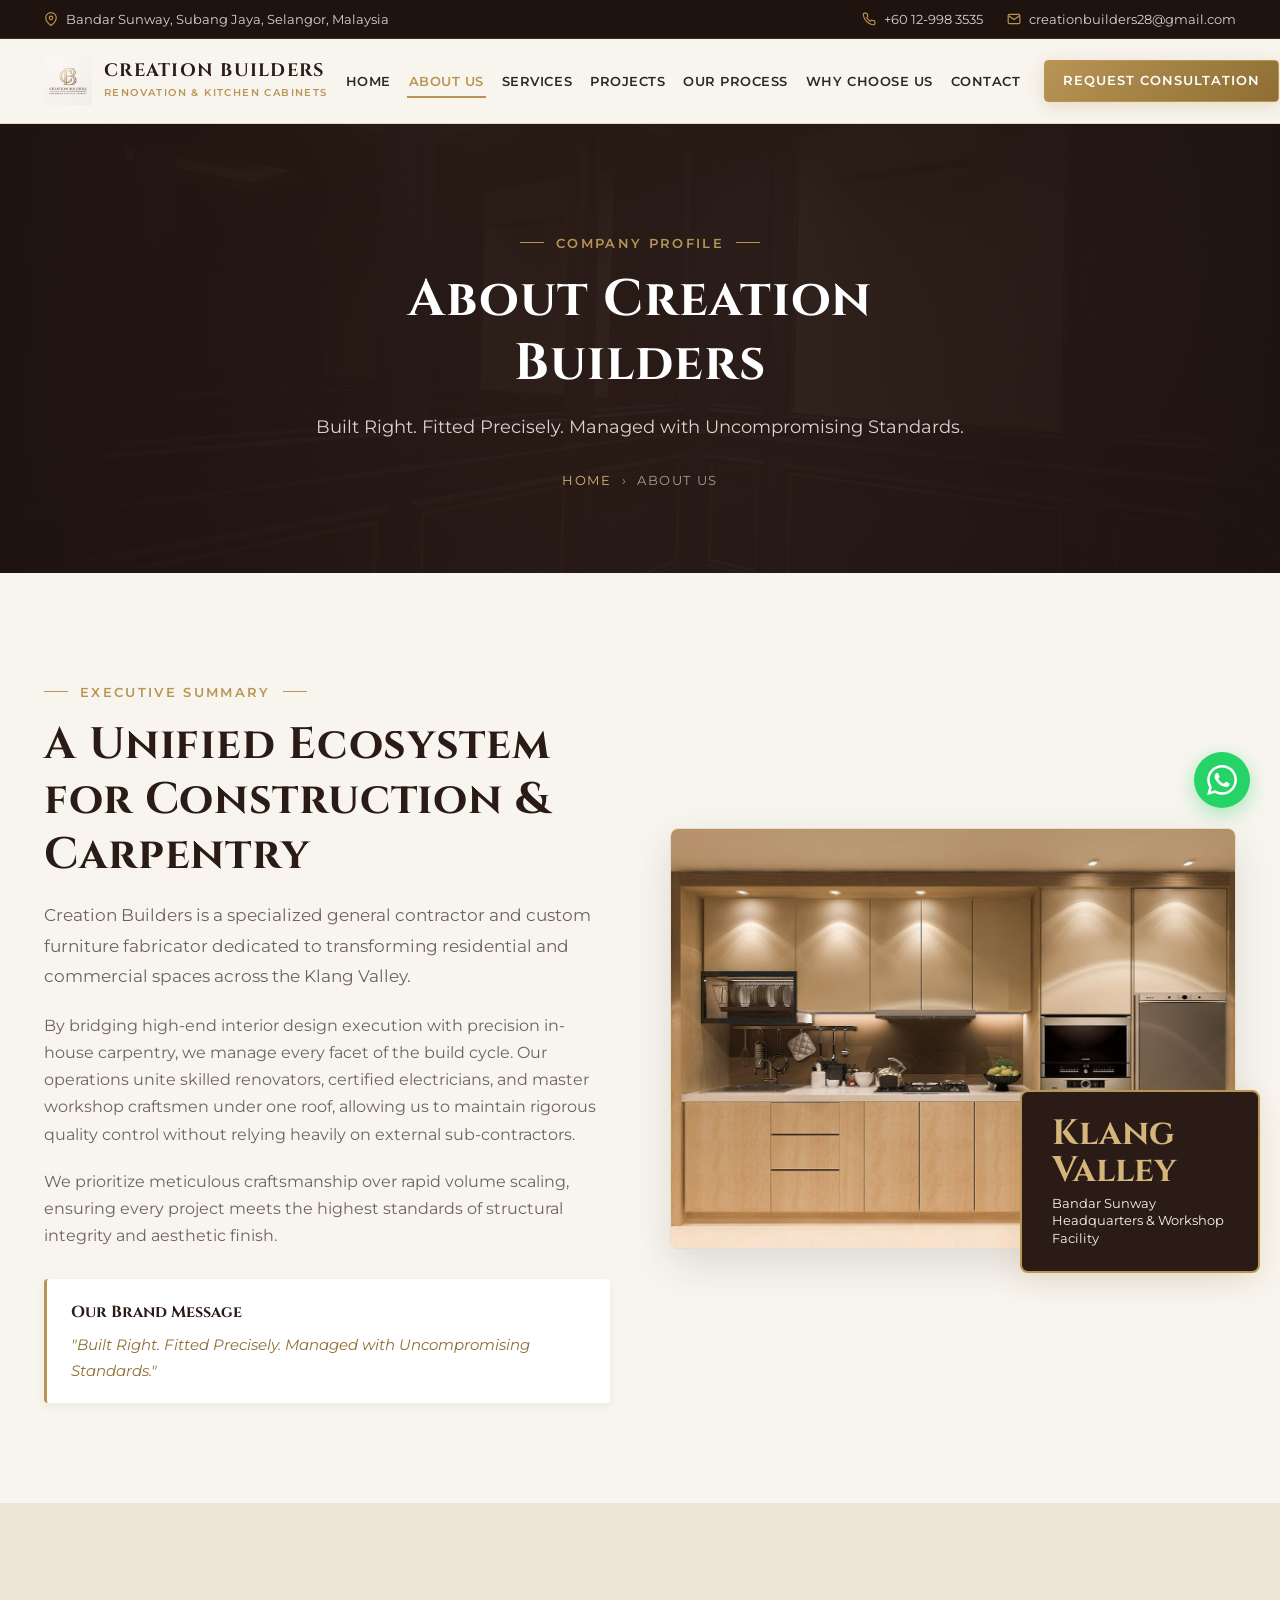
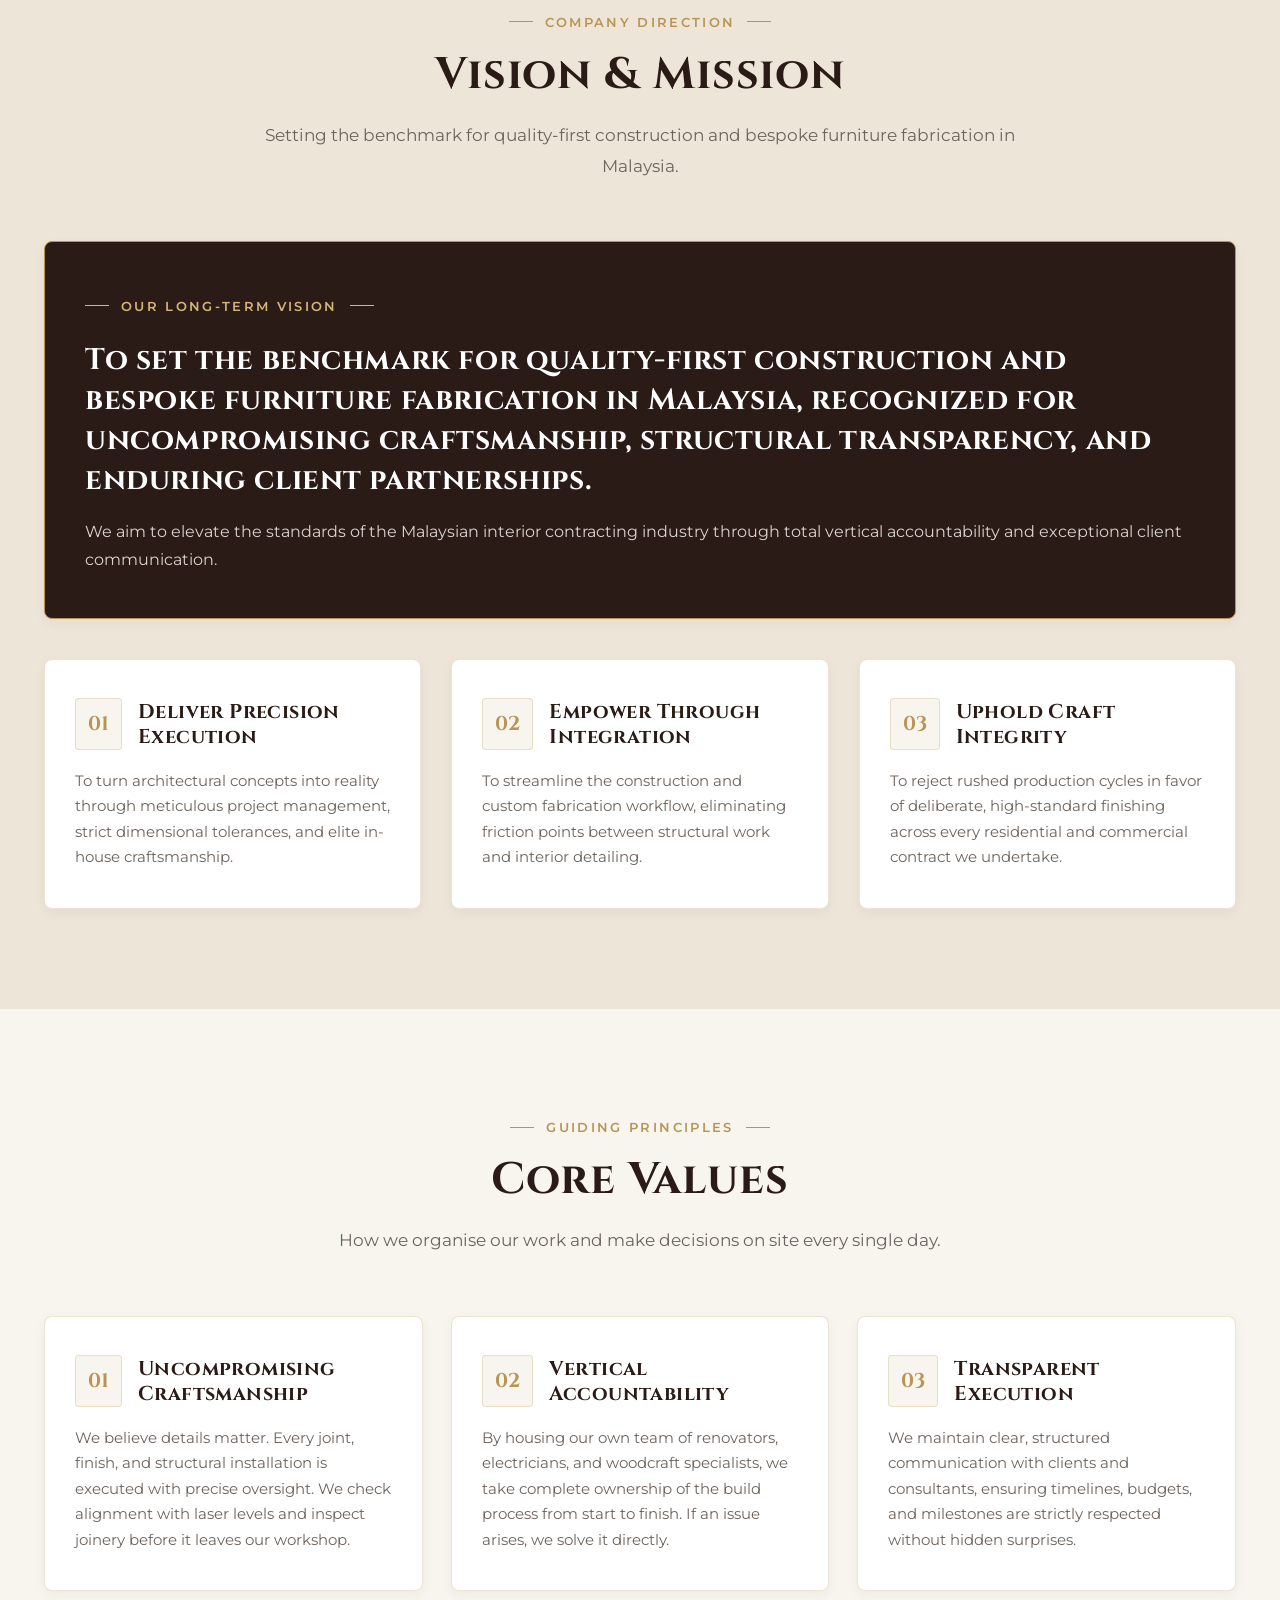
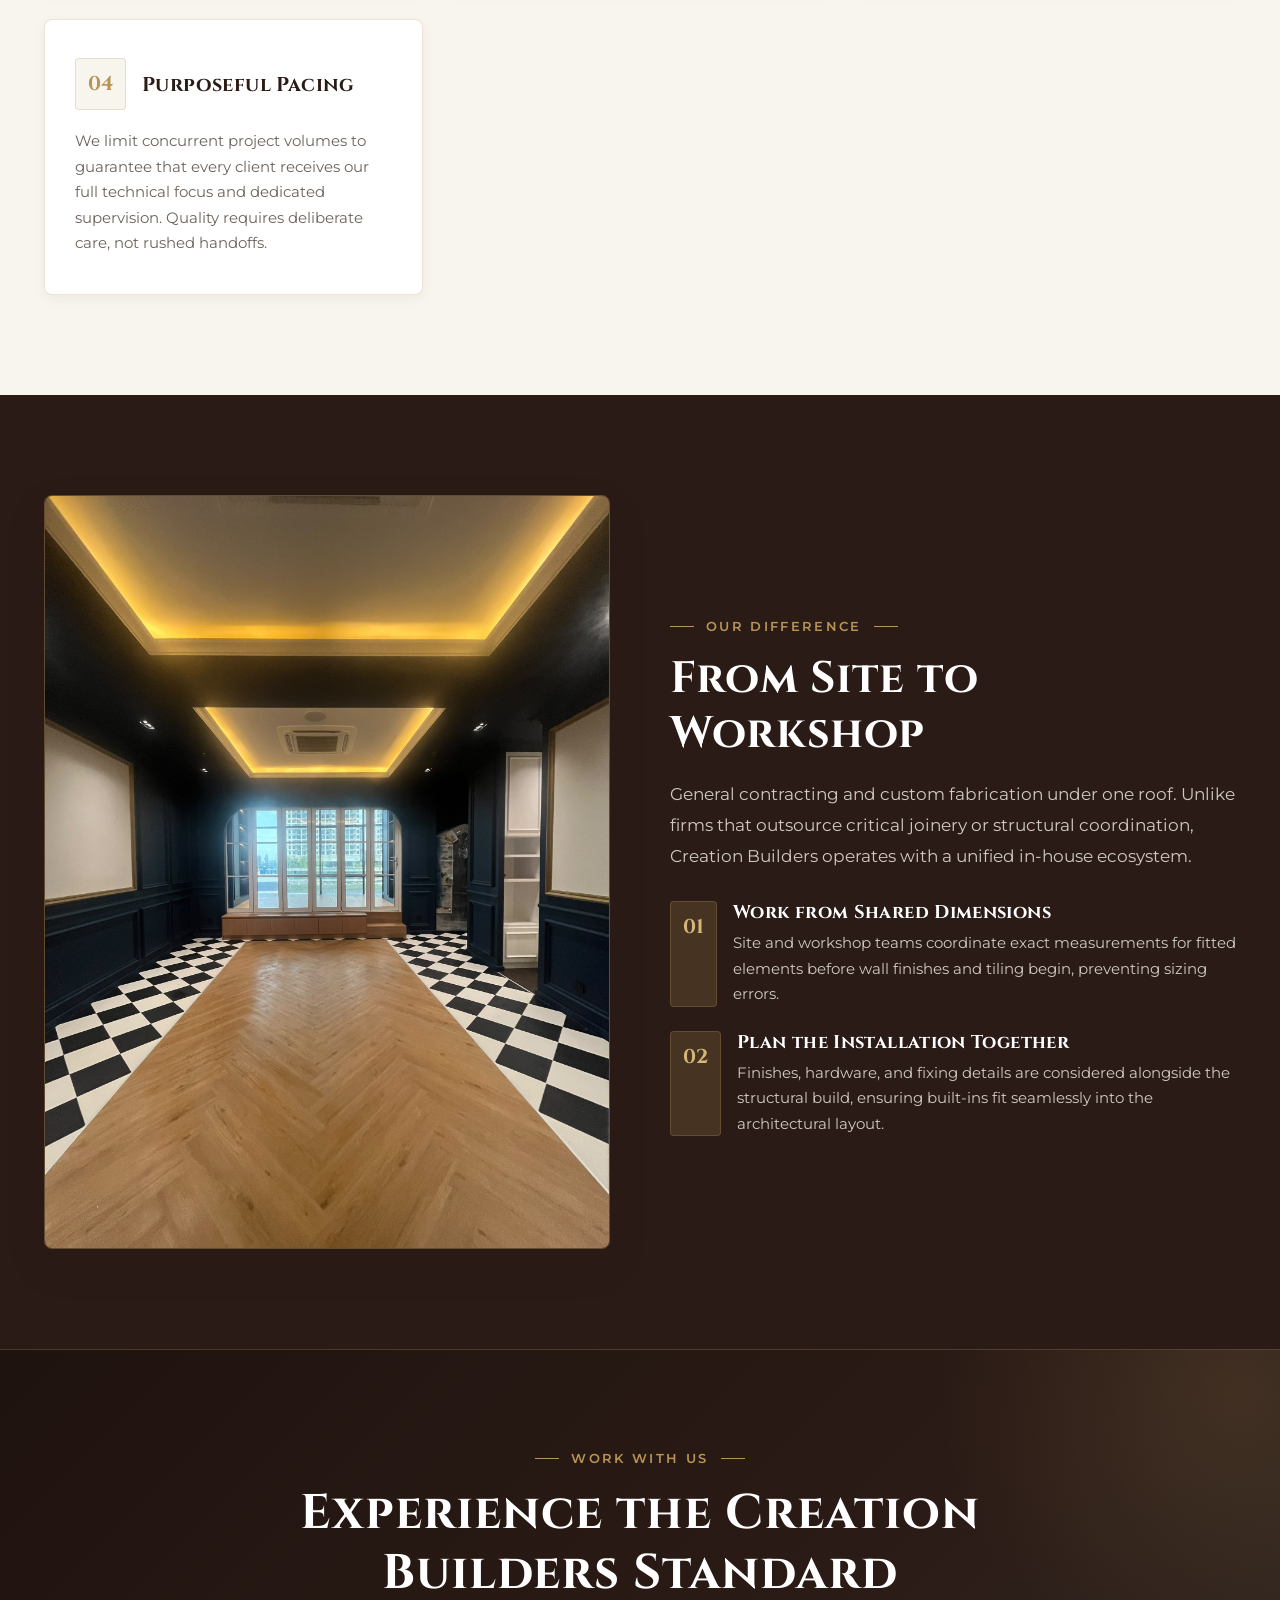
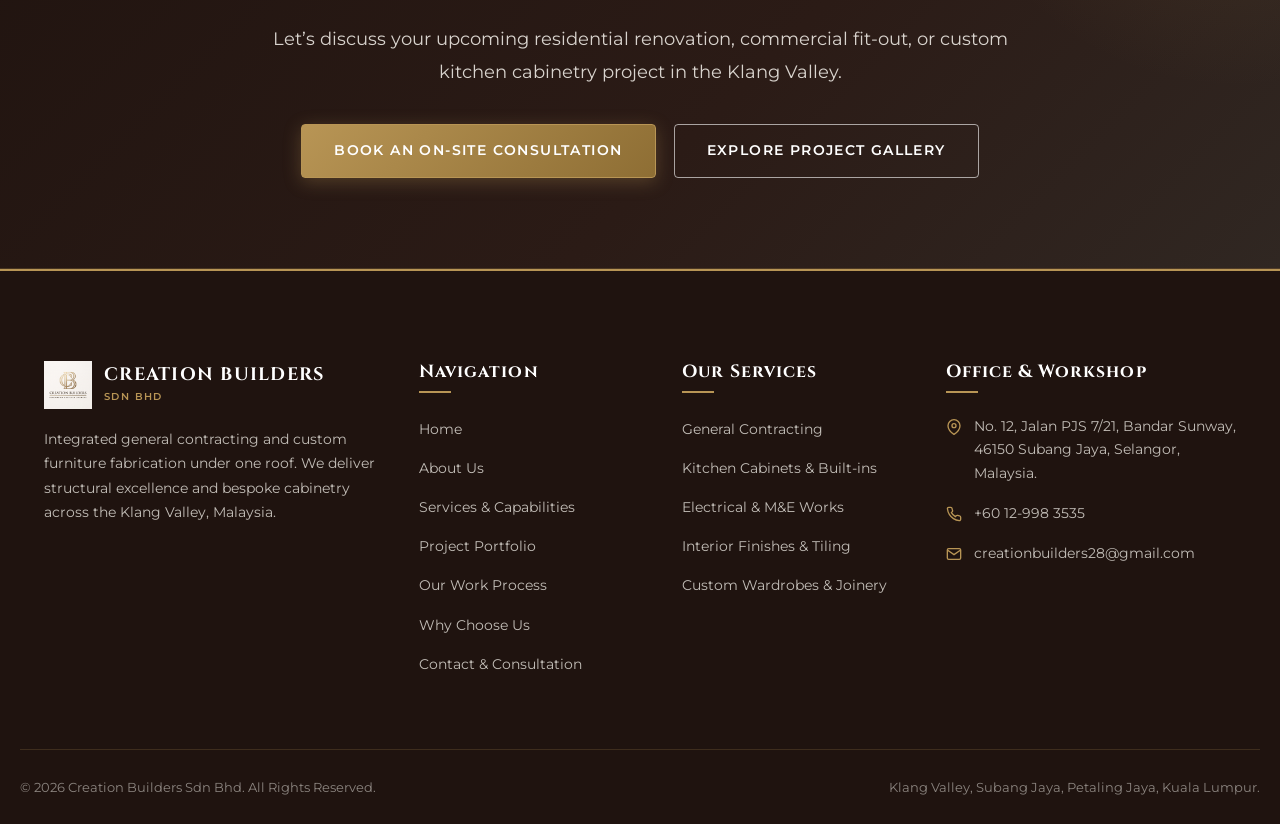
<file: about.html>
<!DOCTYPE html>
<html lang="en">
<head>
  <meta charset="UTF-8">
  <meta name="viewport" content="width=device-width, initial-scale=1.0">
  <title>About Us | Creation Builders Sdn Bhd – In-House Renovation & Carpentry</title>
  <meta name="description" content="Discover Creation Builders Sdn Bhd: Klang Valley's integrated general contractor and custom furniture fabricator. Learn about our vision, mission, core values, and workshop-to-site synergy.">
  <meta name="keywords" content="About Creation Builders, Renovation Contractor Klang Valley, Custom Carpentry Workshop Malaysia, Integrated Fit-Out Malaysia">
  
  <meta property="og:title" content="About Creation Builders Sdn Bhd | Crafting Spaces. Building Excellence.">
  <meta property="og:description" content="Integrated general contracting and custom furniture fabrication under one roof.">
  <meta property="og:image" content="assets/images/hero-cover.jpg">

  <link rel="icon" type="image/png" href="assets/logo/logo.png">
  <link rel="stylesheet" href="css/style.css">
</head>
<body>

  <!-- Top Bar -->
  <div class="top-bar">
    <div class="container top-bar-content">
      <div class="top-bar-left">
        <span class="top-bar-item">
          <svg viewBox="0 0 24 24" fill="none" stroke="currentColor" stroke-width="2"><path d="M21 10c0 7-9 13-9 13s-9-6-9-13a9 9 0 0 1 18 0z"></path><circle cx="12" cy="10" r="3"></circle></svg>
          Bandar Sunway, Subang Jaya, Selangor, Malaysia
        </span>
      </div>
      <div class="top-bar-right">
        <span class="top-bar-item">
          <svg viewBox="0 0 24 24" fill="none" stroke="currentColor" stroke-width="2"><path d="M22 16.92v3a2 2 0 0 1-2.18 2 19.79 19.79 0 0 1-8.63-3.07 19.5 19.5 0 0 1-6-6 19.79 19.79 0 0 1-3.07-8.67A2 2 0 0 1 4.11 2h3a2 2 0 0 1 2 1.72 12.84 12.84 0 0 0 .7 2.81 2 2 0 0 1-.45 2.11L8.09 9.91a16 16 0 0 0 6 6l1.27-1.27a2 2 0 0 1 2.11-.45 12.84 12.84 0 0 0 2.81.7A2 2 0 0 1 22 16.92z"></path></svg>
          <a href="tel:+60129983535">+60 12-998 3535</a>
        </span>
        <span class="top-bar-item">
          <svg viewBox="0 0 24 24" fill="none" stroke="currentColor" stroke-width="2"><path d="M4 4h16c1.1 0 2 .9 2 2v12c0 1.1-.9 2-2 2H4c-1.1 0-2-.9-2-2V6c0-1.1.9-2 2-2z"></path><polyline points="22,6 12,13 2,6"></polyline></svg>
          <a href="mailto:creationbuilders28@gmail.com">creationbuilders28@gmail.com</a>
        </span>
      </div>
    </div>
  </div>

  <!-- Header -->
  <header class="site-header">
    <div class="container navbar">
      <a href="index.html" class="brand-logo" aria-label="Creation Builders">
        <img src="assets/logo/logo.png" alt="Creation Builders Logo" class="brand-logo-img">
        <div class="brand-text">
          <span class="brand-name">CREATION BUILDERS</span>
          <span class="brand-sub">Renovation & Kitchen Cabinets</span>
        </div>
      </a>

      <nav class="nav-menu" aria-label="Main Navigation">
        <ul class="nav-links">
          <li><a href="index.html" class="nav-link">Home</a></li>
          <li><a href="about.html" class="nav-link active">About Us</a></li>
          <li><a href="services.html" class="nav-link">Services</a></li>
          <li><a href="projects.html" class="nav-link">Projects</a></li>
          <li><a href="process.html" class="nav-link">Our Process</a></li>
          <li><a href="why-choose-us.html" class="nav-link">Why Choose Us</a></li>
          <li><a href="contact.html" class="nav-link">Contact</a></li>
        </ul>
        <div class="nav-actions">
          <a href="contact.html" class="btn btn-primary">Request Consultation</a>
        </div>
      </nav>

      <button class="nav-toggle" aria-label="Toggle navigation menu" aria-expanded="false">
        <span class="nav-toggle-bar"></span>
        <span class="nav-toggle-bar"></span>
        <span class="nav-toggle-bar"></span>
      </button>
    </div>
  </header>

  <!-- Page Banner -->
  <section class="page-banner">
    <img src="assets/images/project-dark-luxury-room.jpg" alt="About Creation Builders" class="page-banner-bg">
    <div class="page-banner-overlay"></div>
    <div class="container page-banner-content fade-up">
      <span class="kicker">Company Profile</span>
      <h1 class="page-banner-title">About Creation Builders</h1>
      <p class="page-banner-desc">Built Right. Fitted Precisely. Managed with Uncompromising Standards.</p>
      <div class="breadcrumb">
        <a href="index.html">Home</a>
        <span>&rsaquo;</span>
        <span>About Us</span>
      </div>
    </div>
  </section>

  <!-- Executive Summary & Company Story -->
  <section class="section">
    <div class="container">
      <div class="split-grid">
        <div class="split-text fade-left">
          <span class="kicker">Executive Summary</span>
          <h2 class="section-title">A Unified Ecosystem for Construction & Carpentry</h2>
          <p class="section-desc">
            Creation Builders is a specialized general contractor and custom furniture fabricator dedicated to transforming residential and commercial spaces across the Klang Valley.
          </p>
          <p>
            By bridging high-end interior design execution with precision in-house carpentry, we manage every facet of the build cycle. Our operations unite skilled renovators, certified electricians, and master workshop craftsmen under one roof, allowing us to maintain rigorous quality control without relying heavily on external sub-contractors.
          </p>
          <p>
            We prioritize meticulous craftsmanship over rapid volume scaling, ensuring every project meets the highest standards of structural integrity and aesthetic finish.
          </p>
          <div style="margin-top: 30px; padding: 20px 24px; background: var(--color-white); border-left: 3px solid var(--color-gold); border-radius: 4px; box-shadow: var(--shadow-sm);">
            <strong style="color: var(--color-primary); display: block; margin-bottom: 6px; font-family: var(--font-heading);">Our Brand Message</strong>
            <p style="margin: 0; font-style: italic; color: var(--color-gold-dark); font-size: 0.9375rem;">
              "Built Right. Fitted Precisely. Managed with Uncompromising Standards."
            </p>
          </div>
        </div>

        <div class="split-media fade-right">
          <div class="split-img-wrapper">
            <img src="assets/images/project-kitchen-appliances.jpg" alt="Creation Builders Workshop and Site Joinery">
          </div>
          <div class="split-accent-badge">
            <span class="split-badge-num">Klang Valley</span>
            <p class="split-badge-label">Bandar Sunway Headquarters & Workshop Facility</p>
          </div>
        </div>
      </div>
    </div>
  </section>

  <!-- Vision & Mission -->
  <section class="section section-beige">
    <div class="container">
      <div class="section-header fade-up">
        <span class="kicker">Company Direction</span>
        <h2 class="section-title">Vision & Mission</h2>
        <p class="section-desc">Setting the benchmark for quality-first construction and bespoke furniture fabrication in Malaysia.</p>
      </div>

      <!-- Vision Card -->
      <div class="pillar-card fade-up" style="background: var(--color-primary); color: #fff; margin-bottom: 40px; padding: 45px 40px; border-color: var(--color-gold);">
        <span class="kicker" style="color: var(--color-gold-light);">Our Long-Term Vision</span>
        <h3 style="color: #fff; font-size: 1.85rem; margin-top: 10px; margin-bottom: 18px; line-height: 1.35;">
          To set the benchmark for quality-first construction and bespoke furniture fabrication in Malaysia, recognized for uncompromising craftsmanship, structural transparency, and enduring client partnerships.
        </h3>
        <p style="color: rgba(248, 245, 239, 0.85); margin: 0; font-size: 1rem;">
          We aim to elevate the standards of the Malaysian interior contracting industry through total vertical accountability and exceptional client communication.
        </p>
      </div>

      <!-- Mission Grid (3 Pillars) -->
      <div class="services-grid" style="grid-template-columns: repeat(auto-fit, minmax(300px, 1fr));">
        <div class="pillar-card fade-up delay-1">
          <div class="pillar-header">
            <span class="pillar-num">01</span>
            <h3 class="pillar-title">Deliver Precision Execution</h3>
          </div>
          <p class="pillar-desc">
            To turn architectural concepts into reality through meticulous project management, strict dimensional tolerances, and elite in-house craftsmanship.
          </p>
        </div>

        <div class="pillar-card fade-up delay-2">
          <div class="pillar-header">
            <span class="pillar-num">02</span>
            <h3 class="pillar-title">Empower Through Integration</h3>
          </div>
          <p class="pillar-desc">
            To streamline the construction and custom fabrication workflow, eliminating friction points between structural work and interior detailing.
          </p>
        </div>

        <div class="pillar-card fade-up delay-3">
          <div class="pillar-header">
            <span class="pillar-num">03</span>
            <h3 class="pillar-title">Uphold Craft Integrity</h3>
          </div>
          <p class="pillar-desc">
            To reject rushed production cycles in favor of deliberate, high-standard finishing across every residential and commercial contract we undertake.
          </p>
        </div>
      </div>
    </div>
  </section>

  <!-- Core Values & How We Work On Site -->
  <section class="section">
    <div class="container">
      <div class="section-header fade-up">
        <span class="kicker">Guiding Principles</span>
        <h2 class="section-title">Core Values</h2>
        <p class="section-desc">How we organise our work and make decisions on site every single day.</p>
      </div>

      <div class="pillars-grid">
        <div class="pillar-card fade-up delay-1">
          <div class="pillar-header">
            <span class="pillar-num">01</span>
            <h3 class="pillar-title">Uncompromising Craftsmanship</h3>
          </div>
          <p class="pillar-desc">
            We believe details matter. Every joint, finish, and structural installation is executed with precise oversight. We check alignment with laser levels and inspect joinery before it leaves our workshop.
          </p>
        </div>

        <div class="pillar-card fade-up delay-2">
          <div class="pillar-header">
            <span class="pillar-num">02</span>
            <h3 class="pillar-title">Vertical Accountability</h3>
          </div>
          <p class="pillar-desc">
            By housing our own team of renovators, electricians, and woodcraft specialists, we take complete ownership of the build process from start to finish. If an issue arises, we solve it directly.
          </p>
        </div>

        <div class="pillar-card fade-up delay-3">
          <div class="pillar-header">
            <span class="pillar-num">03</span>
            <h3 class="pillar-title">Transparent Execution</h3>
          </div>
          <p class="pillar-desc">
            We maintain clear, structured communication with clients and consultants, ensuring timelines, budgets, and milestones are strictly respected without hidden surprises.
          </p>
        </div>

        <div class="pillar-card fade-up delay-4">
          <div class="pillar-header">
            <span class="pillar-num">04</span>
            <h3 class="pillar-title">Purposeful Pacing</h3>
          </div>
          <p class="pillar-desc">
            We limit concurrent project volumes to guarantee that every client receives our full technical focus and dedicated supervision. Quality requires deliberate care, not rushed handoffs.
          </p>
        </div>
      </div>
    </div>
  </section>

  <!-- Unique Selling Proposition & Our Difference -->
  <section class="section section-dark">
    <div class="container">
      <div class="split-grid split-reverse">
        <div class="split-text fade-right">
          <span class="kicker">Our Difference</span>
          <h2 class="section-title">From Site to Workshop</h2>
          <p class="section-desc">
            General contracting and custom fabrication under one roof. Unlike firms that outsource critical joinery or structural coordination, Creation Builders operates with a unified in-house ecosystem.
          </p>
          <div style="margin-top: 30px;">
            <div style="display: flex; gap: 16px; margin-bottom: 24px;">
              <span class="pillar-num" style="background: rgba(184, 149, 85, 0.2); color: var(--color-gold-light);">01</span>
              <div>
                <h4 style="color: #fff; font-size: 1.15rem; margin-bottom: 6px;">Work from Shared Dimensions</h4>
                <p style="color: rgba(248, 245, 239, 0.8); margin: 0; font-size: 0.9375rem;">
                  Site and workshop teams coordinate exact measurements for fitted elements before wall finishes and tiling begin, preventing sizing errors.
                </p>
              </div>
            </div>

            <div style="display: flex; gap: 16px;">
              <span class="pillar-num" style="background: rgba(184, 149, 85, 0.2); color: var(--color-gold-light);">02</span>
              <div>
                <h4 style="color: #fff; font-size: 1.15rem; margin-bottom: 6px;">Plan the Installation Together</h4>
                <p style="color: rgba(248, 245, 239, 0.8); margin: 0; font-size: 0.9375rem;">
                  Finishes, hardware, and fixing details are considered alongside the structural build, ensuring built-ins fit seamlessly into the architectural layout.
                </p>
              </div>
            </div>
          </div>
        </div>

        <div class="split-media fade-left">
          <div class="split-img-wrapper" style="border-color: rgba(184, 149, 85, 0.4);">
            <img src="assets/images/project-luxury-parquet.jpg" alt="Interior fit-out with chevron wood flooring">
          </div>
        </div>
      </div>
    </div>
  </section>

  <!-- CTA Banner -->
  <section class="cta-banner">
    <div class="container cta-banner-content fade-up">
      <span class="kicker">Work With Us</span>
      <h2 class="cta-banner-title">Experience the Creation Builders Standard</h2>
      <p class="cta-banner-desc">Let’s discuss your upcoming residential renovation, commercial fit-out, or custom kitchen cabinetry project in the Klang Valley.</p>
      <div class="btn-group" style="justify-content: center;">
        <a href="contact.html" class="btn btn-primary">Book an On-Site Consultation</a>
        <a href="projects.html" class="btn btn-outline-white">Explore Project Gallery</a>
      </div>
    </div>
  </section>

  <!-- Footer -->
  <footer class="site-footer">
    <div class="container footer-top">
      <div class="footer-col">
        <a href="index.html" class="brand-logo" style="margin-bottom: 18px;">
          <img src="assets/logo/logo.png" alt="Creation Builders Logo" class="brand-logo-img">
          <div class="brand-text">
            <span class="brand-name" style="color: #fff;">CREATION BUILDERS</span>
            <span class="brand-sub">SDN BHD</span>
          </div>
        </a>
        <p class="footer-brand-desc">
          Integrated general contracting and custom furniture fabrication under one roof. We deliver structural excellence and bespoke cabinetry across the Klang Valley, Malaysia.
        </p>
      </div>

      <div class="footer-col">
        <h4 class="footer-title">Navigation</h4>
        <ul class="footer-links">
          <li><a href="index.html">Home</a></li>
          <li><a href="about.html">About Us</a></li>
          <li><a href="services.html">Services & Capabilities</a></li>
          <li><a href="projects.html">Project Portfolio</a></li>
          <li><a href="process.html">Our Work Process</a></li>
          <li><a href="why-choose-us.html">Why Choose Us</a></li>
          <li><a href="contact.html">Contact & Consultation</a></li>
        </ul>
      </div>

      <div class="footer-col">
        <h4 class="footer-title">Our Services</h4>
        <ul class="footer-links">
          <li><a href="services.html#general-contracting">General Contracting</a></li>
          <li><a href="services.html#kitchen-cabinets">Kitchen Cabinets & Built-ins</a></li>
          <li><a href="services.html#electrical-me">Electrical & M&E Works</a></li>
          <li><a href="services.html#interior-finishes">Interior Finishes & Tiling</a></li>
          <li><a href="services.html#custom-carpentry">Custom Wardrobes & Joinery</a></li>
        </ul>
      </div>

      <div class="footer-col">
        <h4 class="footer-title">Office & Workshop</h4>
        <div class="footer-contact-item">
          <svg viewBox="0 0 24 24" fill="none" stroke="currentColor" stroke-width="2"><path d="M21 10c0 7-9 13-9 13s-9-6-9-13a9 9 0 0 1 18 0z"></path><circle cx="12" cy="10" r="3"></circle></svg>
          <div>
            No. 12, Jalan PJS 7/21, Bandar Sunway,<br>
            46150 Subang Jaya, Selangor, Malaysia.
          </div>
        </div>
        <div class="footer-contact-item">
          <svg viewBox="0 0 24 24" fill="none" stroke="currentColor" stroke-width="2"><path d="M22 16.92v3a2 2 0 0 1-2.18 2 19.79 19.79 0 0 1-8.63-3.07 19.5 19.5 0 0 1-6-6 19.79 19.79 0 0 1-3.07-8.67A2 2 0 0 1 4.11 2h3a2 2 0 0 1 2 1.72 12.84 12.84 0 0 0 .7 2.81 2 2 0 0 1-.45 2.11L8.09 9.91a16 16 0 0 0 6 6l1.27-1.27a2 2 0 0 1 2.11-.45 12.84 12.84 0 0 0 2.81.7A2 2 0 0 1 22 16.92z"></path></svg>
          <a href="tel:+60129983535">+60 12-998 3535</a>
        </div>
        <div class="footer-contact-item">
          <svg viewBox="0 0 24 24" fill="none" stroke="currentColor" stroke-width="2"><path d="M4 4h16c1.1 0 2 .9 2 2v12c0 1.1-.9 2-2 2H4c-1.1 0-2-.9-2-2V6c0-1.1.9-2 2-2z"></path><polyline points="22,6 12,13 2,6"></polyline></svg>
          <a href="mailto:creationbuilders28@gmail.com">creationbuilders28@gmail.com</a>
        </div>
      </div>
    </div>

    <div class="container footer-bottom">
      <div>&copy; 2026 Creation Builders Sdn Bhd. All Rights Reserved.</div>
      <div>Klang Valley, Subang Jaya, Petaling Jaya, Kuala Lumpur.</div>
    </div>
  </footer>

  <!-- Floating Actions -->
  <div class="floating-actions">
    <a href="https://wa.me/60129983535?text=Hello%20Creation%20Builders,%20I%20would%20like%20to%20know%20more%20about%20your%20services." 
       class="whatsapp-float" target="_blank" rel="noopener noreferrer" aria-label="WhatsApp">
      <svg viewBox="0 0 24 24" fill="currentColor"><path d="M.057 24l1.687-6.163c-1.041-1.804-1.588-3.849-1.587-5.946.003-6.556 5.338-11.891 11.893-11.891 3.181.001 6.167 1.24 8.413 3.488 2.245 2.248 3.481 5.236 3.48 8.414-.003 6.557-5.338 11.892-11.893 11.892-1.99-.001-3.951-.5-5.688-1.448l-6.305 1.654zm6.597-3.807c1.676.995 3.276 1.591 5.392 1.592 5.448 0 9.886-4.434 9.889-9.885.002-5.462-4.415-9.89-9.881-9.892-5.452 0-9.887 4.434-9.889 9.884-.001 2.225.651 3.891 1.746 5.634l-.999 3.648 3.742-.981zm11.387-5.464c-.074-.124-.272-.198-.57-.347-.297-.149-1.758-.868-2.031-.967-.272-.099-.47-.149-.669.149-.198.297-.768.967-.941 1.165-.173.198-.347.223-.644.074-.297-.149-1.255-.462-2.39-1.475-.883-.788-1.48-1.761-1.653-2.059-.173-.297-.018-.458.13-.606.134-.133.297-.347.446-.521.151-.172.2-.296.3-.495.099-.198.05-.372-.025-.521-.075-.148-.669-1.611-.916-2.206-.242-.579-.487-.501-.669-.51l-.57-.01c-.198 0-.52.074-.792.372s-1.04 1.016-1.04 2.479 1.065 2.876 1.213 3.074c.149.198 2.095 3.2 5.076 4.487.709.306 1.263.489 1.694.626.712.226 1.36.194 1.872.118.571-.085 1.758-.719 2.006-1.413.248-.695.248-1.29.173-1.414z"/></svg>
      <span class="whatsapp-tooltip">Chat on WhatsApp</span>
    </a>
    <button class="back-to-top" id="backToTopBtn" aria-label="Back to top">
      <svg viewBox="0 0 24 24" fill="none" stroke="currentColor" stroke-width="2.5"><polyline points="18 15 12 9 6 15"></polyline></svg>
    </button>
  </div>

  <script src="js/script.js"></script>
</body>
</html>
</file>
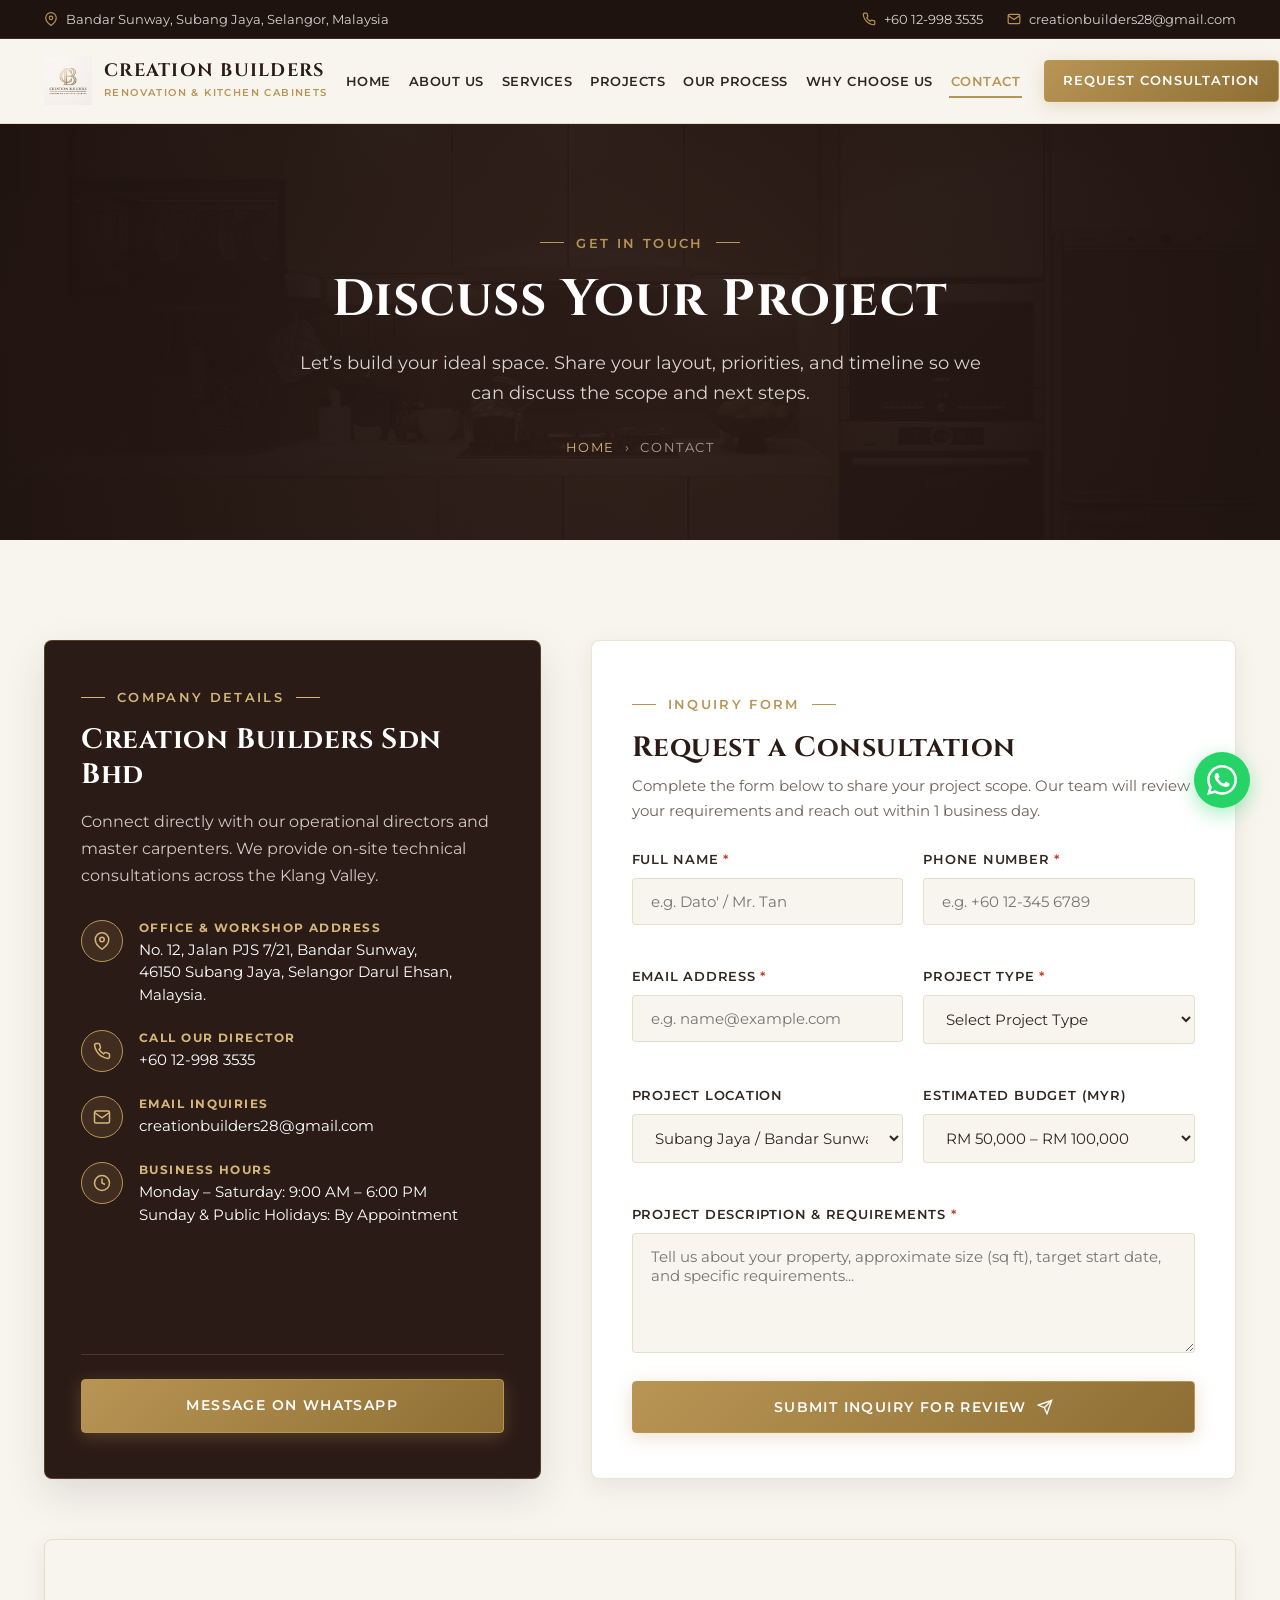
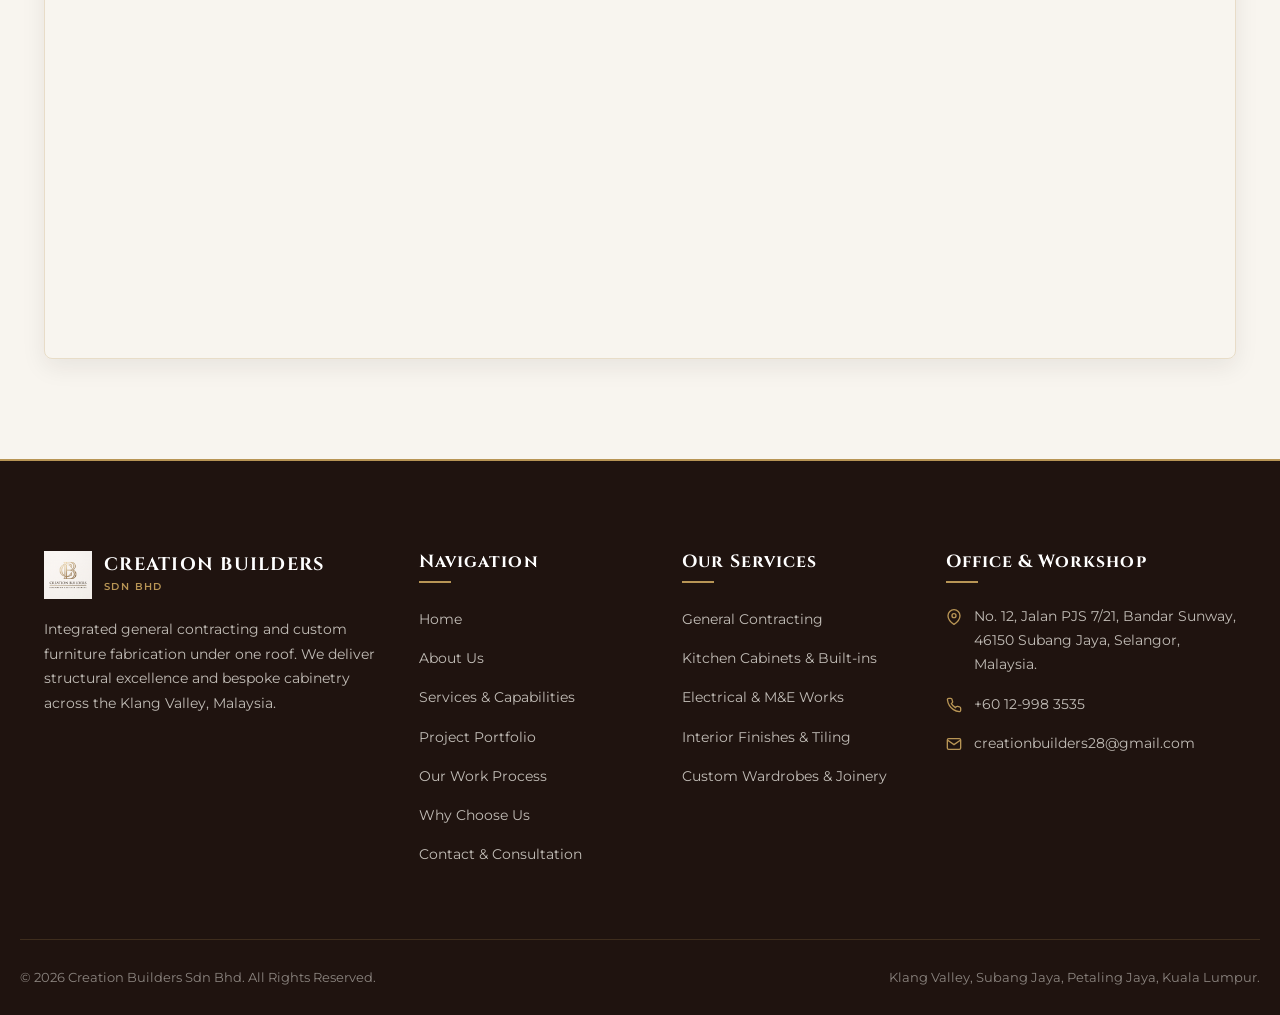
<file: contact.html>
<!DOCTYPE html>
<html lang="en">
<head>
  <meta charset="UTF-8">
  <meta name="viewport" content="width=device-width, initial-scale=1.0">
  <title>Contact Us | Creation Builders Sdn Bhd – Subang Jaya, Selangor</title>
  <meta name="description" content="Get in touch with Creation Builders Sdn Bhd for residential and commercial renovation, custom kitchen cabinets, and interior fit-outs in Klang Valley. Phone: +60 12-998 3535.">
  <meta name="keywords" content="Contact Creation Builders, Renovation Contractor Subang Jaya, Kitchen Cabinet Subang Jaya, Bandar Sunway Renovation">

  <meta property="og:title" content="Contact Us | Creation Builders Sdn Bhd">
  <meta property="og:description" content="Discuss your project with our site and workshop team in Bandar Sunway, Subang Jaya.">
  <meta property="og:image" content="assets/images/hero-cover.jpg">

  <link rel="icon" type="image/png" href="assets/logo/logo.png">
  <link rel="stylesheet" href="css/style.css">
</head>
<body>

  <!-- Top Bar -->
  <div class="top-bar">
    <div class="container top-bar-content">
      <div class="top-bar-left">
        <span class="top-bar-item">
          <svg viewBox="0 0 24 24" fill="none" stroke="currentColor" stroke-width="2"><path d="M21 10c0 7-9 13-9 13s-9-6-9-13a9 9 0 0 1 18 0z"></path><circle cx="12" cy="10" r="3"></circle></svg>
          Bandar Sunway, Subang Jaya, Selangor, Malaysia
        </span>
      </div>
      <div class="top-bar-right">
        <span class="top-bar-item">
          <svg viewBox="0 0 24 24" fill="none" stroke="currentColor" stroke-width="2"><path d="M22 16.92v3a2 2 0 0 1-2.18 2 19.79 19.79 0 0 1-8.63-3.07 19.5 19.5 0 0 1-6-6 19.79 19.79 0 0 1-3.07-8.67A2 2 0 0 1 4.11 2h3a2 2 0 0 1 2 1.72 12.84 12.84 0 0 0 .7 2.81 2 2 0 0 1-.45 2.11L8.09 9.91a16 16 0 0 0 6 6l1.27-1.27a2 2 0 0 1 2.11-.45 12.84 12.84 0 0 0 2.81.7A2 2 0 0 1 22 16.92z"></path></svg>
          <a href="tel:+60129983535">+60 12-998 3535</a>
        </span>
        <span class="top-bar-item">
          <svg viewBox="0 0 24 24" fill="none" stroke="currentColor" stroke-width="2"><path d="M4 4h16c1.1 0 2 .9 2 2v12c0 1.1-.9 2-2 2H4c-1.1 0-2-.9-2-2V6c0-1.1.9-2 2-2z"></path><polyline points="22,6 12,13 2,6"></polyline></svg>
          <a href="mailto:creationbuilders28@gmail.com">creationbuilders28@gmail.com</a>
        </span>
      </div>
    </div>
  </div>

  <!-- Header -->
  <header class="site-header">
    <div class="container navbar">
      <a href="index.html" class="brand-logo" aria-label="Creation Builders">
        <img src="assets/logo/logo.png" alt="Creation Builders Logo" class="brand-logo-img">
        <div class="brand-text">
          <span class="brand-name">CREATION BUILDERS</span>
          <span class="brand-sub">Renovation & Kitchen Cabinets</span>
        </div>
      </a>

      <nav class="nav-menu" aria-label="Main Navigation">
        <ul class="nav-links">
          <li><a href="index.html" class="nav-link">Home</a></li>
          <li><a href="about.html" class="nav-link">About Us</a></li>
          <li><a href="services.html" class="nav-link">Services</a></li>
          <li><a href="projects.html" class="nav-link">Projects</a></li>
          <li><a href="process.html" class="nav-link">Our Process</a></li>
          <li><a href="why-choose-us.html" class="nav-link">Why Choose Us</a></li>
          <li><a href="contact.html" class="nav-link active">Contact</a></li>
        </ul>
        <div class="nav-actions">
          <a href="contact.html" class="btn btn-primary">Request Consultation</a>
        </div>
      </nav>

      <button class="nav-toggle" aria-label="Toggle navigation menu" aria-expanded="false">
        <span class="nav-toggle-bar"></span>
        <span class="nav-toggle-bar"></span>
        <span class="nav-toggle-bar"></span>
      </button>
    </div>
  </header>

  <!-- Page Banner -->
  <section class="page-banner">
    <img src="assets/images/project-kitchen-appliances.jpg" alt="Contact Creation Builders" class="page-banner-bg">
    <div class="page-banner-overlay"></div>
    <div class="container page-banner-content fade-up">
      <span class="kicker">Get In Touch</span>
      <h1 class="page-banner-title">Discuss Your Project</h1>
      <p class="page-banner-desc">Let’s build your ideal space. Share your layout, priorities, and timeline so we can discuss the scope and next steps.</p>
      <div class="breadcrumb">
        <a href="index.html">Home</a>
        <span>&rsaquo;</span>
        <span>Contact</span>
      </div>
    </div>
  </section>

  <!-- Contact & Inquiry Form Section -->
  <section class="section">
    <div class="container">
      <div class="contact-grid">
        
        <!-- Contact Information Panel -->
        <div class="contact-info-panel fade-left">
          <span class="kicker" style="color: var(--color-gold-light);">Company Details</span>
          <h3>Creation Builders Sdn Bhd</h3>
          <p>
            Connect directly with our operational directors and master carpenters. We provide on-site technical consultations across the Klang Valley.
          </p>

          <div class="contact-detail-list">
            <!-- Office Address -->
            <div class="contact-detail-item">
              <div class="contact-detail-icon">
                <svg viewBox="0 0 24 24" fill="none" stroke="currentColor" stroke-width="2"><path d="M21 10c0 7-9 13-9 13s-9-6-9-13a9 9 0 0 1 18 0z"></path><circle cx="12" cy="10" r="3"></circle></svg>
              </div>
              <div class="contact-detail-text">
                <h4>Office & Workshop Address</h4>
                <p>
                  No. 12, Jalan PJS 7/21, Bandar Sunway,<br>
                  46150 Subang Jaya, Selangor Darul Ehsan, Malaysia.
                </p>
              </div>
            </div>

            <!-- Direct Phone -->
            <div class="contact-detail-item">
              <div class="contact-detail-icon">
                <svg viewBox="0 0 24 24" fill="none" stroke="currentColor" stroke-width="2"><path d="M22 16.92v3a2 2 0 0 1-2.18 2 19.79 19.79 0 0 1-8.63-3.07 19.5 19.5 0 0 1-6-6 19.79 19.79 0 0 1-3.07-8.67A2 2 0 0 1 4.11 2h3a2 2 0 0 1 2 1.72 12.84 12.84 0 0 0 .7 2.81 2 2 0 0 1-.45 2.11L8.09 9.91a16 16 0 0 0 6 6l1.27-1.27a2 2 0 0 1 2.11-.45 12.84 12.84 0 0 0 2.81.7A2 2 0 0 1 22 16.92z"></path></svg>
              </div>
              <div class="contact-detail-text">
                <h4>Call Our Director</h4>
                <p><a href="tel:+60129983535">+60 12-998 3535</a></p>
              </div>
            </div>

            <!-- Email -->
            <div class="contact-detail-item">
              <div class="contact-detail-icon">
                <svg viewBox="0 0 24 24" fill="none" stroke="currentColor" stroke-width="2"><path d="M4 4h16c1.1 0 2 .9 2 2v12c0 1.1-.9 2-2 2H4c-1.1 0-2-.9-2-2V6c0-1.1.9-2 2-2z"></path><polyline points="22,6 12,13 2,6"></polyline></svg>
              </div>
              <div class="contact-detail-text">
                <h4>Email Inquiries</h4>
                <p><a href="mailto:creationbuilders28@gmail.com">creationbuilders28@gmail.com</a></p>
              </div>
            </div>

            <!-- Operating Hours -->
            <div class="contact-detail-item">
              <div class="contact-detail-icon">
                <svg viewBox="0 0 24 24" fill="none" stroke="currentColor" stroke-width="2"><circle cx="12" cy="12" r="10"></circle><polyline points="12 6 12 12 16 14"></polyline></svg>
              </div>
              <div class="contact-detail-text">
                <h4>Business Hours</h4>
                <p>Monday – Saturday: 9:00 AM – 6:00 PM<br>Sunday & Public Holidays: By Appointment</p>
              </div>
            </div>
          </div>

          <div style="margin-top: auto; padding-top: 24px; border-top: 1px solid rgba(184, 149, 85, 0.25);">
            <a href="https://wa.me/60129983535?text=Hello%20Creation%20Builders,%20I%20would%20like%20to%20discuss%20a%20project." 
               class="btn btn-primary" style="width: 100%;" target="_blank" rel="noopener noreferrer">
              <span>Message on WhatsApp</span>
            </a>
          </div>
        </div>

        <!-- Project Inquiry Form -->
        <div class="contact-form-card fade-right">
          <span class="kicker">Inquiry Form</span>
          <h3 style="font-size: 1.75rem; color: var(--color-primary); margin-bottom: 8px;">Request a Consultation</h3>
          <p style="margin-bottom: 24px; font-size: 0.9375rem;">Complete the form below to share your project scope. Our team will review your requirements and reach out within 1 business day.</p>

          <div class="form-status" id="formStatus"></div>

          <form id="projectInquiryForm" novalidate>
            <div class="form-group-row">
              <div class="form-group">
                <label class="form-label" for="fullName">Full Name <span class="required">*</span></label>
                <input type="text" id="fullName" name="fullName" class="form-control" placeholder="e.g. Dato' / Mr. Tan" required>
                <span class="form-error-msg">Please enter your full name.</span>
              </div>

              <div class="form-group">
                <label class="form-label" for="phone">Phone Number <span class="required">*</span></label>
                <input type="tel" id="phone" name="phone" class="form-control" placeholder="e.g. +60 12-345 6789" required>
                <span class="form-error-msg">Please enter a valid phone number.</span>
              </div>
            </div>

            <div class="form-group-row">
              <div class="form-group">
                <label class="form-label" for="email">Email Address <span class="required">*</span></label>
                <input type="email" id="email" name="email" class="form-control" placeholder="e.g. name@example.com" required>
                <span class="form-error-msg">Please enter a valid email address.</span>
              </div>

              <div class="form-group">
                <label class="form-label" for="projectType">Project Type <span class="required">*</span></label>
                <select id="projectType" name="projectType" class="form-control" required>
                  <option value="">Select Project Type</option>
                  <option value="Residential Renovation">Residential Renovation (Landed / Condo)</option>
                  <option value="Custom Kitchen Cabinets">Custom Kitchen Cabinets & Built-ins</option>
                  <option value="Commercial Fit-Out">Commercial Interior Fit-Out (F&B / Retail / Office)</option>
                  <option value="Custom Carpentry">Custom Carpentry & Wardrobes</option>
                  <option value="General Contracting">Full General Contracting & Structural</option>
                </select>
                <span class="form-error-msg">Please select a project type.</span>
              </div>
            </div>

            <div class="form-group-row">
              <div class="form-group">
                <label class="form-label" for="projectLocation">Project Location</label>
                <select id="projectLocation" name="projectLocation" class="form-control">
                  <option value="Subang Jaya / Bandar Sunway">Subang Jaya / Bandar Sunway</option>
                  <option value="Petaling Jaya">Petaling Jaya</option>
                  <option value="Kuala Lumpur">Kuala Lumpur / Mont Kiara / Bangsar</option>
                  <option value="Shah Alam / Glenmarie">Shah Alam / Glenmarie</option>
                  <option value="Puchong / Cyberjaya">Puchong / Cyberjaya</option>
                  <option value="Other Klang Valley">Other Klang Valley Area</option>
                </select>
              </div>

              <div class="form-group">
                <label class="form-label" for="budget">Estimated Budget (MYR)</label>
                <select id="budget" name="budget" class="form-control">
                  <option value="Below RM 50,000">Below RM 50,000</option>
                  <option value="RM 50,000 – RM 100,000" selected>RM 50,000 – RM 100,000</option>
                  <option value="RM 100,000 – RM 250,000">RM 100,000 – RM 250,000</option>
                  <option value="RM 250,000 – RM 500,000">RM 250,000 – RM 500,000</option>
                  <option value="Above RM 500,000">Above RM 500,000</option>
                </select>
              </div>
            </div>

            <div class="form-group">
              <label class="form-label" for="message">Project Description & Requirements <span class="required">*</span></label>
              <textarea id="message" name="message" class="form-control" rows="4" placeholder="Tell us about your property, approximate size (sq ft), target start date, and specific requirements..." required></textarea>
              <span class="form-error-msg">Please provide at least 10 characters describing your project.</span>
            </div>

            <button type="submit" class="btn btn-primary" style="width: 100%; padding: 16px;">
              <span>Submit Inquiry for Review</span>
              <svg viewBox="0 0 24 24" fill="none" stroke="currentColor" stroke-width="2" width="16" height="16"><line x1="22" y1="2" x2="11" y2="13"></line><polygon points="22 2 15 22 11 13 2 9 22 2"></polygon></svg>
            </button>
          </form>
        </div>

      </div>

      <!-- Google Maps Embed -->
      <div class="map-wrapper fade-up">
        <iframe 
          title="Creation Builders Sdn Bhd Location"
          src="https://www.google.com/maps/embed?pb=!1m18!1m12!1m3!1d3984.0321287114674!2d101.60953617578326!3d3.0782333535400507!2m3!1f0!2f0!3f0!3m2!1i1024!2i768!4f13.1!3m3!1m2!1s0x31cc4c637a898b83%3A0x6bce5db7c9e0d1!2sJalan%20PJS%207%2F21%2C%20Bandar%20Sunway%2C%2046150%20Subang%20Jaya%2C%20Selangor!5e0!3m2!1sen!2smy!4v1700000000000!5m2!1sen!2smy" 
          width="100%" 
          height="100%" 
          style="border:0;" 
          allowfullscreen="" 
          loading="lazy" 
          referrerpolicy="no-referrer-when-downgrade">
        </iframe>
      </div>
    </div>
  </section>

  <!-- Footer -->
  <footer class="site-footer">
    <div class="container footer-top">
      <div class="footer-col">
        <a href="index.html" class="brand-logo" style="margin-bottom: 18px;">
          <img src="assets/logo/logo.png" alt="Creation Builders Logo" class="brand-logo-img">
          <div class="brand-text">
            <span class="brand-name" style="color: #fff;">CREATION BUILDERS</span>
            <span class="brand-sub">SDN BHD</span>
          </div>
        </a>
        <p class="footer-brand-desc">
          Integrated general contracting and custom furniture fabrication under one roof. We deliver structural excellence and bespoke cabinetry across the Klang Valley, Malaysia.
        </p>
      </div>

      <div class="footer-col">
        <h4 class="footer-title">Navigation</h4>
        <ul class="footer-links">
          <li><a href="index.html">Home</a></li>
          <li><a href="about.html">About Us</a></li>
          <li><a href="services.html">Services & Capabilities</a></li>
          <li><a href="projects.html">Project Portfolio</a></li>
          <li><a href="process.html">Our Work Process</a></li>
          <li><a href="why-choose-us.html">Why Choose Us</a></li>
          <li><a href="contact.html">Contact & Consultation</a></li>
        </ul>
      </div>

      <div class="footer-col">
        <h4 class="footer-title">Our Services</h4>
        <ul class="footer-links">
          <li><a href="services.html#general-contracting">General Contracting</a></li>
          <li><a href="services.html#kitchen-cabinets">Kitchen Cabinets & Built-ins</a></li>
          <li><a href="services.html#electrical-me">Electrical & M&E Works</a></li>
          <li><a href="services.html#interior-finishes">Interior Finishes & Tiling</a></li>
          <li><a href="services.html#custom-carpentry">Custom Wardrobes & Joinery</a></li>
        </ul>
      </div>

      <div class="footer-col">
        <h4 class="footer-title">Office & Workshop</h4>
        <div class="footer-contact-item">
          <svg viewBox="0 0 24 24" fill="none" stroke="currentColor" stroke-width="2"><path d="M21 10c0 7-9 13-9 13s-9-6-9-13a9 9 0 0 1 18 0z"></path><circle cx="12" cy="10" r="3"></circle></svg>
          <div>
            No. 12, Jalan PJS 7/21, Bandar Sunway,<br>
            46150 Subang Jaya, Selangor, Malaysia.
          </div>
        </div>
        <div class="footer-contact-item">
          <svg viewBox="0 0 24 24" fill="none" stroke="currentColor" stroke-width="2"><path d="M22 16.92v3a2 2 0 0 1-2.18 2 19.79 19.79 0 0 1-8.63-3.07 19.5 19.5 0 0 1-6-6 19.79 19.79 0 0 1-3.07-8.67A2 2 0 0 1 4.11 2h3a2 2 0 0 1 2 1.72 12.84 12.84 0 0 0 .7 2.81 2 2 0 0 1-.45 2.11L8.09 9.91a16 16 0 0 0 6 6l1.27-1.27a2 2 0 0 1 2.11-.45 12.84 12.84 0 0 0 2.81.7A2 2 0 0 1 22 16.92z"></path></svg>
          <a href="tel:+60129983535">+60 12-998 3535</a>
        </div>
        <div class="footer-contact-item">
          <svg viewBox="0 0 24 24" fill="none" stroke="currentColor" stroke-width="2"><path d="M4 4h16c1.1 0 2 .9 2 2v12c0 1.1-.9 2-2 2H4c-1.1 0-2-.9-2-2V6c0-1.1.9-2 2-2z"></path><polyline points="22,6 12,13 2,6"></polyline></svg>
          <a href="mailto:creationbuilders28@gmail.com">creationbuilders28@gmail.com</a>
        </div>
      </div>
    </div>

    <div class="container footer-bottom">
      <div>&copy; 2026 Creation Builders Sdn Bhd. All Rights Reserved.</div>
      <div>Klang Valley, Subang Jaya, Petaling Jaya, Kuala Lumpur.</div>
    </div>
  </footer>

  <!-- Floating Actions -->
  <div class="floating-actions">
    <a href="https://wa.me/60129983535?text=Hello%20Creation%20Builders,%20I%20would%20like%20to%20discuss%20a%20project%20inquiry." 
       class="whatsapp-float" target="_blank" rel="noopener noreferrer" aria-label="WhatsApp">
      <svg viewBox="0 0 24 24" fill="currentColor"><path d="M.057 24l1.687-6.163c-1.041-1.804-1.588-3.849-1.587-5.946.003-6.556 5.338-11.891 11.893-11.891 3.181.001 6.167 1.24 8.413 3.488 2.245 2.248 3.481 5.236 3.48 8.414-.003 6.557-5.338 11.892-11.893 11.892-1.99-.001-3.951-.5-5.688-1.448l-6.305 1.654zm6.597-3.807c1.676.995 3.276 1.591 5.392 1.592 5.448 0 9.886-4.434 9.889-9.885.002-5.462-4.415-9.89-9.881-9.892-5.452 0-9.887 4.434-9.889 9.884-.001 2.225.651 3.891 1.746 5.634l-.999 3.648 3.742-.981zm11.387-5.464c-.074-.124-.272-.198-.57-.347-.297-.149-1.758-.868-2.031-.967-.272-.099-.47-.149-.669.149-.198.297-.768.967-.941 1.165-.173.198-.347.223-.644.074-.297-.149-1.255-.462-2.39-1.475-.883-.788-1.48-1.761-1.653-2.059-.173-.297-.018-.458.13-.606.134-.133.297-.347.446-.521.151-.172.2-.296.3-.495.099-.198.05-.372-.025-.521-.075-.148-.669-1.611-.916-2.206-.242-.579-.487-.501-.669-.51l-.57-.01c-.198 0-.52.074-.792.372s-1.04 1.016-1.04 2.479 1.065 2.876 1.213 3.074c.149.198 2.095 3.2 5.076 4.487.709.306 1.263.489 1.694.626.712.226 1.36.194 1.872.118.571-.085 1.758-.719 2.006-1.413.248-.695.248-1.29.173-1.414z"/></svg>
      <span class="whatsapp-tooltip">Chat on WhatsApp</span>
    </a>
    <button class="back-to-top" id="backToTopBtn" aria-label="Back to top">
      <svg viewBox="0 0 24 24" fill="none" stroke="currentColor" stroke-width="2.5"><polyline points="18 15 12 9 6 15"></polyline></svg>
    </button>
  </div>

  <script src="js/script.js"></script>
</body>
</html>
</file>
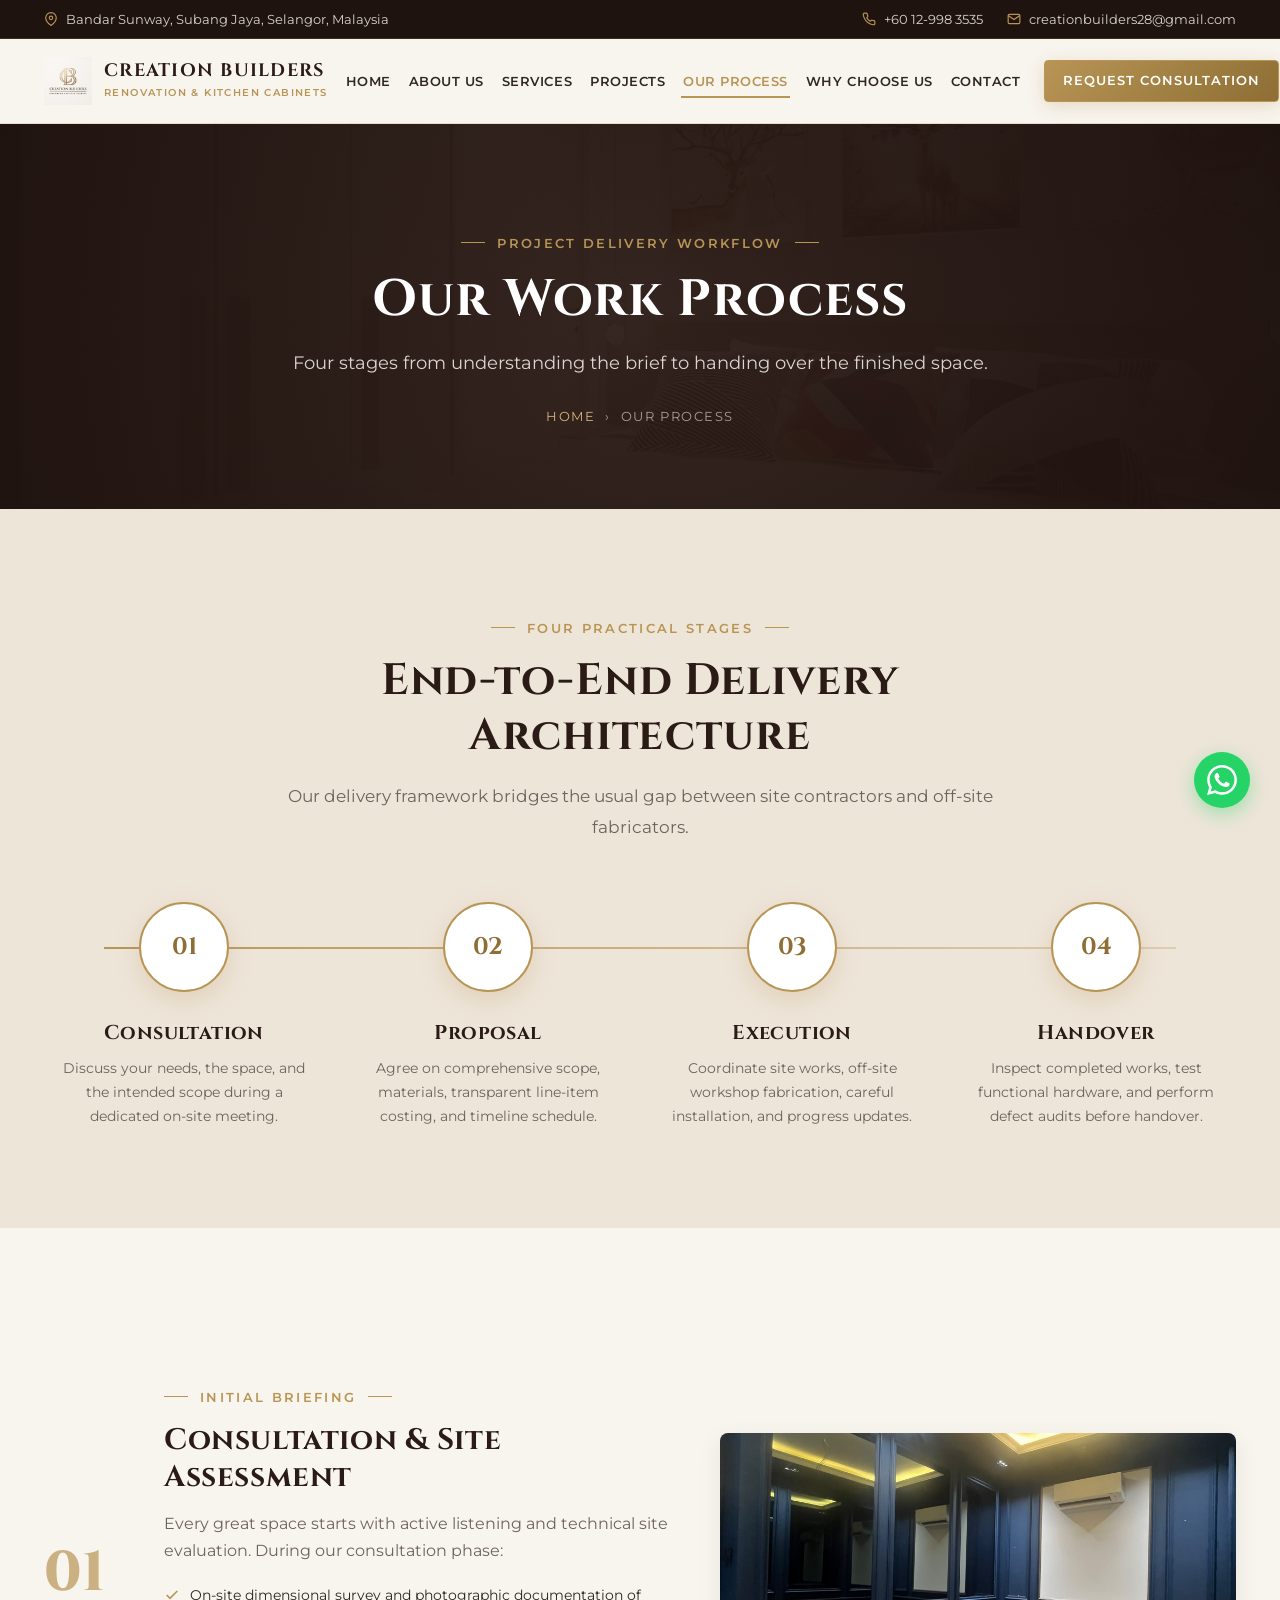
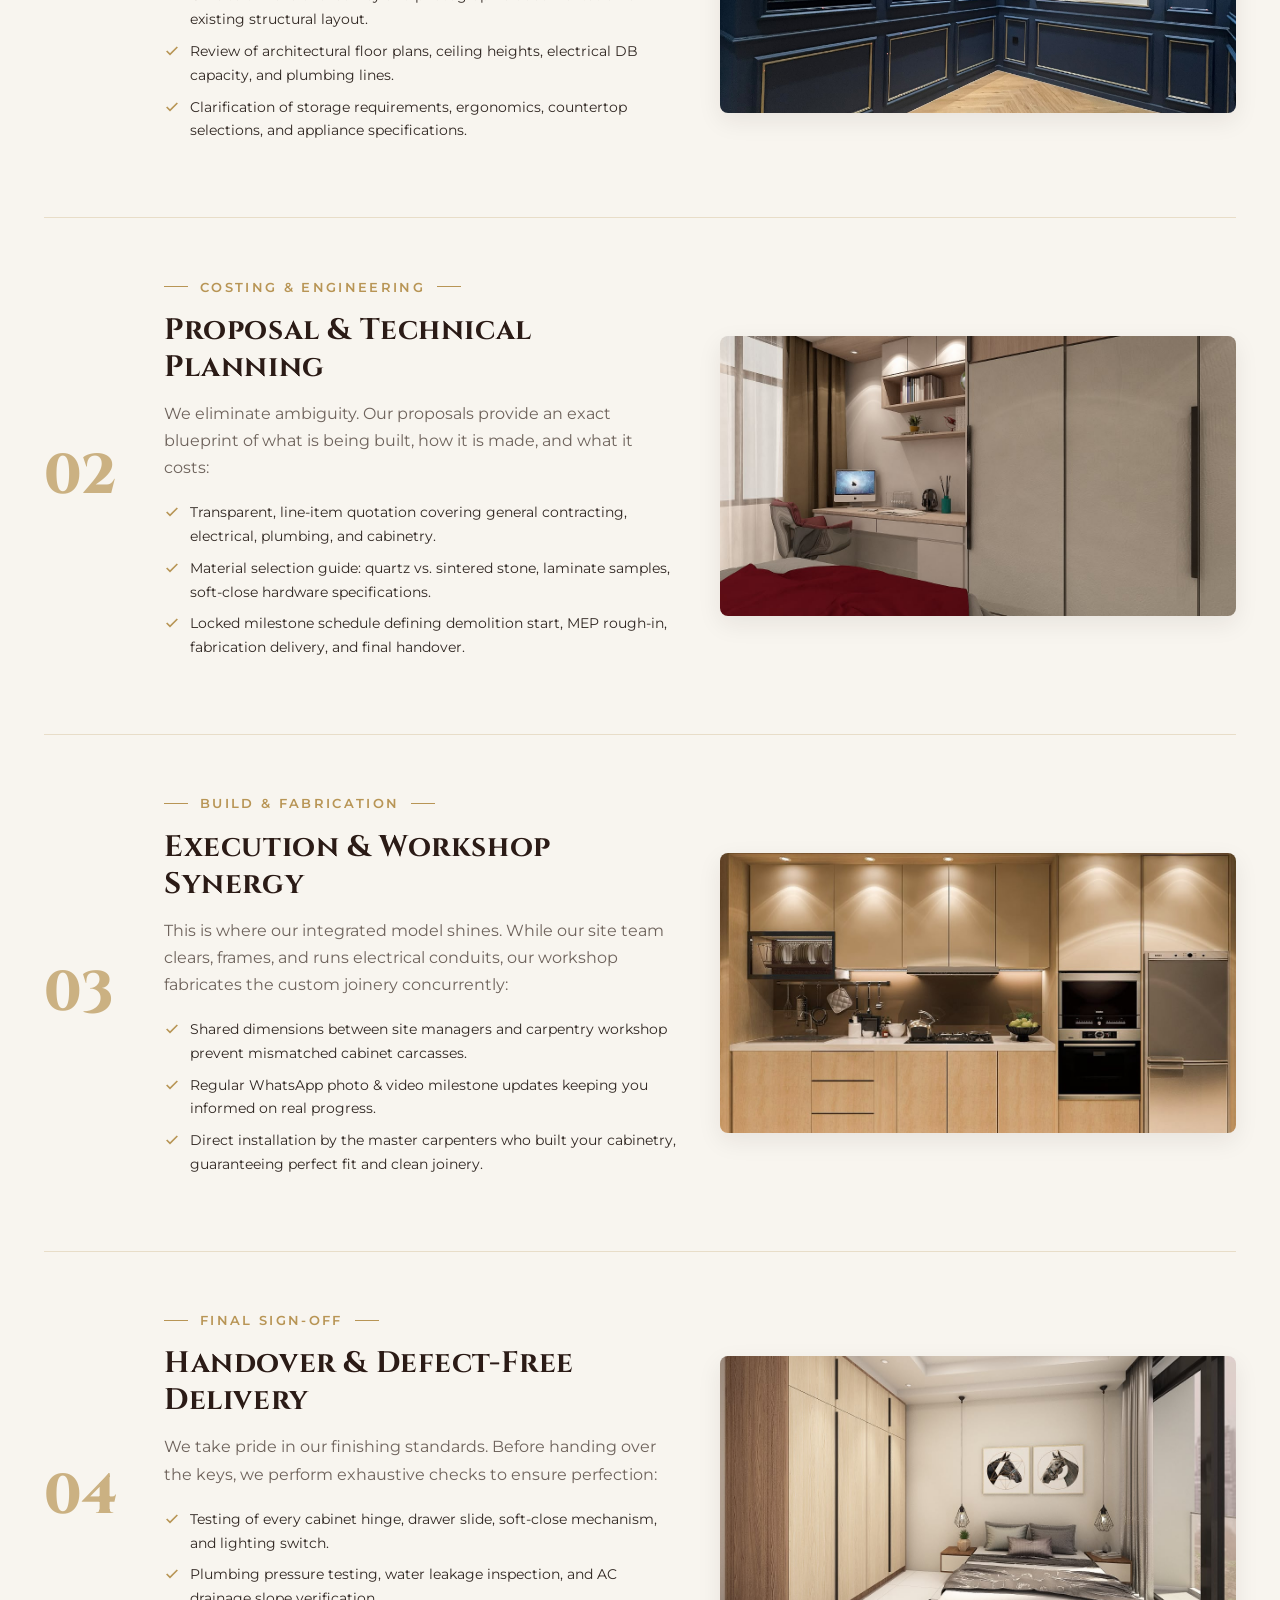
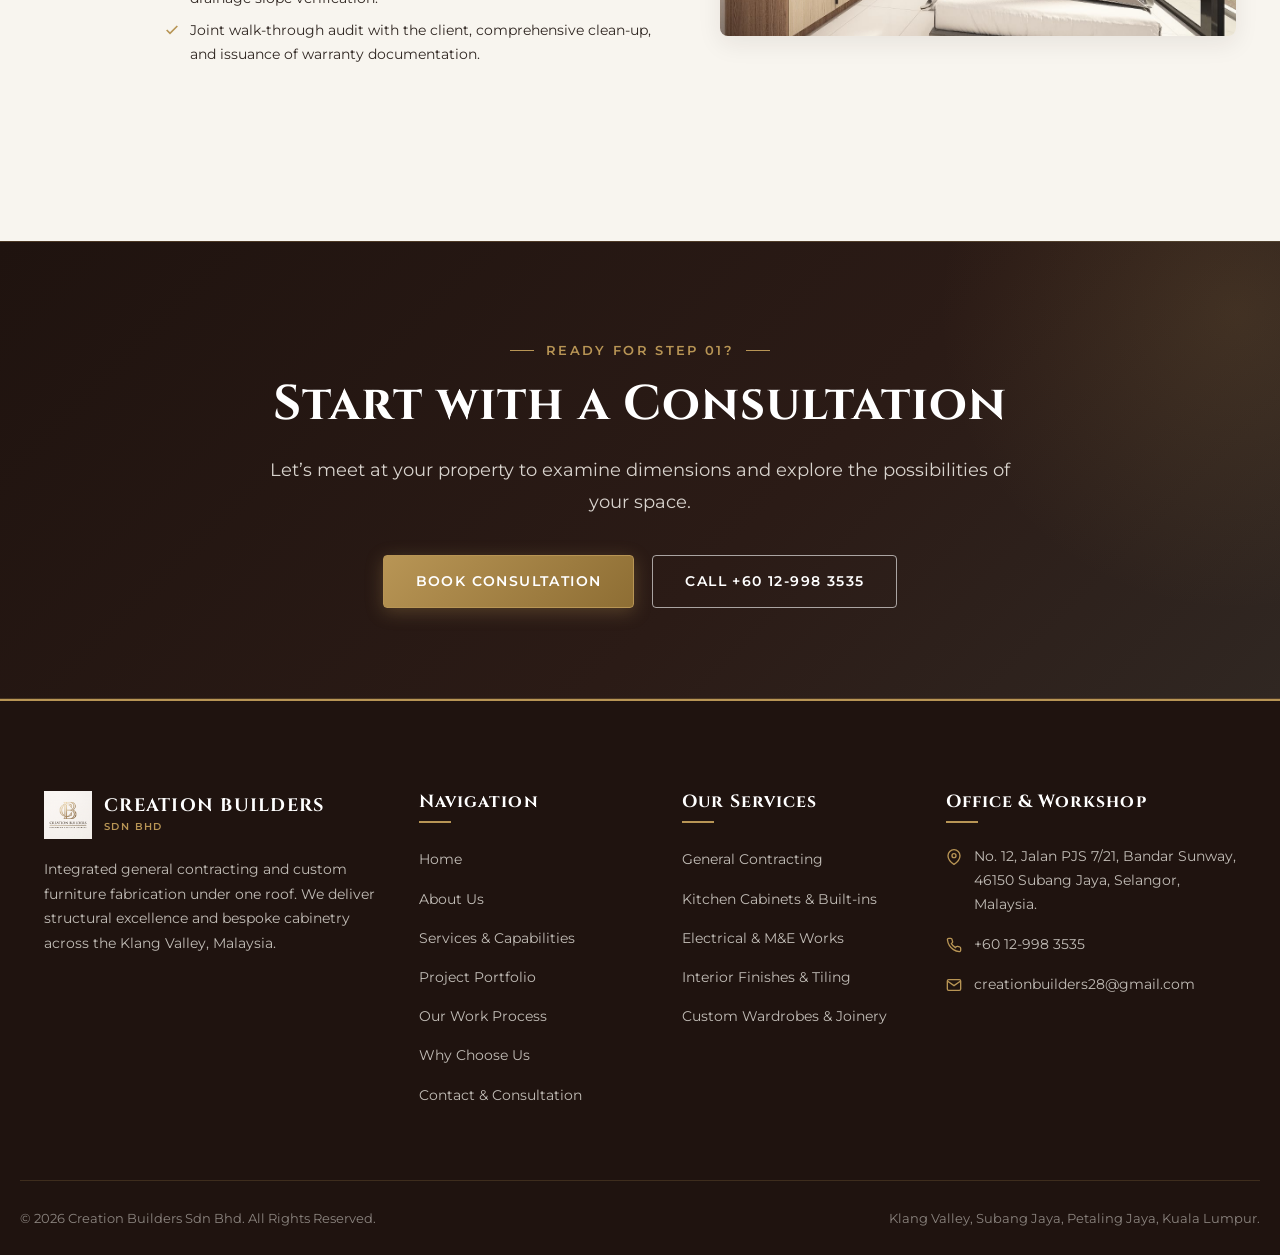
<file: process.html>
<!DOCTYPE html>
<html lang="en">
<head>
  <meta charset="UTF-8">
  <meta name="viewport" content="width=device-width, initial-scale=1.0">
  <title>Our Work Process | Creation Builders Sdn Bhd Malaysia</title>
  <meta name="description" content="Discover our seamless 4-stage project delivery process: 01 Consultation, 02 Proposal, 03 Execution, and 04 Handover. Synchronized workshop fabrication and site construction in Klang Valley.">
  <meta name="keywords" content="Renovation Work Process Malaysia, Turnkey Fit-Out Timeline, Kitchen Cabinet Installation Process, Creation Builders Process">

  <meta property="og:title" content="Our Process | Creation Builders Sdn Bhd">
  <meta property="og:description" content="Four stages from understanding the brief to handing over the finished space.">
  <meta property="og:image" content="assets/images/hero-cover.jpg">

  <link rel="icon" type="image/png" href="assets/logo/logo.png">
  <link rel="stylesheet" href="css/style.css">
</head>
<body>

  <!-- Top Bar -->
  <div class="top-bar">
    <div class="container top-bar-content">
      <div class="top-bar-left">
        <span class="top-bar-item">
          <svg viewBox="0 0 24 24" fill="none" stroke="currentColor" stroke-width="2"><path d="M21 10c0 7-9 13-9 13s-9-6-9-13a9 9 0 0 1 18 0z"></path><circle cx="12" cy="10" r="3"></circle></svg>
          Bandar Sunway, Subang Jaya, Selangor, Malaysia
        </span>
      </div>
      <div class="top-bar-right">
        <span class="top-bar-item">
          <svg viewBox="0 0 24 24" fill="none" stroke="currentColor" stroke-width="2"><path d="M22 16.92v3a2 2 0 0 1-2.18 2 19.79 19.79 0 0 1-8.63-3.07 19.5 19.5 0 0 1-6-6 19.79 19.79 0 0 1-3.07-8.67A2 2 0 0 1 4.11 2h3a2 2 0 0 1 2 1.72 12.84 12.84 0 0 0 .7 2.81 2 2 0 0 1-.45 2.11L8.09 9.91a16 16 0 0 0 6 6l1.27-1.27a2 2 0 0 1 2.11-.45 12.84 12.84 0 0 0 2.81.7A2 2 0 0 1 22 16.92z"></path></svg>
          <a href="tel:+60129983535">+60 12-998 3535</a>
        </span>
        <span class="top-bar-item">
          <svg viewBox="0 0 24 24" fill="none" stroke="currentColor" stroke-width="2"><path d="M4 4h16c1.1 0 2 .9 2 2v12c0 1.1-.9 2-2 2H4c-1.1 0-2-.9-2-2V6c0-1.1.9-2 2-2z"></path><polyline points="22,6 12,13 2,6"></polyline></svg>
          <a href="mailto:creationbuilders28@gmail.com">creationbuilders28@gmail.com</a>
        </span>
      </div>
    </div>
  </div>

  <!-- Header -->
  <header class="site-header">
    <div class="container navbar">
      <a href="index.html" class="brand-logo" aria-label="Creation Builders">
        <img src="assets/logo/logo.png" alt="Creation Builders Logo" class="brand-logo-img">
        <div class="brand-text">
          <span class="brand-name">CREATION BUILDERS</span>
          <span class="brand-sub">Renovation & Kitchen Cabinets</span>
        </div>
      </a>

      <nav class="nav-menu" aria-label="Main Navigation">
        <ul class="nav-links">
          <li><a href="index.html" class="nav-link">Home</a></li>
          <li><a href="about.html" class="nav-link">About Us</a></li>
          <li><a href="services.html" class="nav-link">Services</a></li>
          <li><a href="projects.html" class="nav-link">Projects</a></li>
          <li><a href="process.html" class="nav-link active">Our Process</a></li>
          <li><a href="why-choose-us.html" class="nav-link">Why Choose Us</a></li>
          <li><a href="contact.html" class="nav-link">Contact</a></li>
        </ul>
        <div class="nav-actions">
          <a href="contact.html" class="btn btn-primary">Request Consultation</a>
        </div>
      </nav>

      <button class="nav-toggle" aria-label="Toggle navigation menu" aria-expanded="false">
        <span class="nav-toggle-bar"></span>
        <span class="nav-toggle-bar"></span>
        <span class="nav-toggle-bar"></span>
      </button>
    </div>
  </header>

  <!-- Page Banner -->
  <section class="page-banner">
    <img src="assets/images/project-bedroom-art.jpg" alt="Our Work Process" class="page-banner-bg">
    <div class="page-banner-overlay"></div>
    <div class="container page-banner-content fade-up">
      <span class="kicker">Project Delivery Workflow</span>
      <h1 class="page-banner-title">Our Work Process</h1>
      <p class="page-banner-desc">Four stages from understanding the brief to handing over the finished space.</p>
      <div class="breadcrumb">
        <a href="index.html">Home</a>
        <span>&rsaquo;</span>
        <span>Our Process</span>
      </div>
    </div>
  </section>

  <!-- Overview Timeline Cards -->
  <section class="section section-beige">
    <div class="container">
      <div class="section-header fade-up">
        <span class="kicker">Four Practical Stages</span>
        <h2 class="section-title">End-to-End Delivery Architecture</h2>
        <p class="section-desc">Our delivery framework bridges the usual gap between site contractors and off-site fabricators.</p>
      </div>

      <div class="process-timeline">
        <div class="process-step fade-up delay-1">
          <div class="process-step-num">01</div>
          <h3 class="process-step-title">Consultation</h3>
          <p class="process-step-desc">Discuss your needs, the space, and the intended scope during a dedicated on-site meeting.</p>
        </div>

        <div class="process-step fade-up delay-2">
          <div class="process-step-num">02</div>
          <h3 class="process-step-title">Proposal</h3>
          <p class="process-step-desc">Agree on comprehensive scope, materials, transparent line-item costing, and timeline schedule.</p>
        </div>

        <div class="process-step fade-up delay-3">
          <div class="process-step-num">03</div>
          <h3 class="process-step-title">Execution</h3>
          <p class="process-step-desc">Coordinate site works, off-site workshop fabrication, careful installation, and progress updates.</p>
        </div>

        <div class="process-step fade-up delay-4">
          <div class="process-step-num">04</div>
          <h3 class="process-step-title">Handover</h3>
          <p class="process-step-desc">Inspect completed works, test functional hardware, and perform defect audits before handover.</p>
        </div>
      </div>
    </div>
  </section>

  <!-- Detailed Process Walkthrough -->
  <section class="section">
    <div class="container">
      
      <!-- Stage 01 Detail -->
      <div class="process-detail-item fade-up">
        <div class="process-large-num">01</div>
        <div class="process-detail-info">
          <span class="kicker">Initial Briefing</span>
          <h3 style="font-size: 1.85rem; color: var(--color-primary); margin-bottom: 14px;">Consultation & Site Assessment</h3>
          <p>
            Every great space starts with active listening and technical site evaluation. During our consultation phase:
          </p>
          <ul class="service-feature-list" style="margin-top: 14px; border-top: none; padding-top: 0;">
            <li class="service-feature-item">
              <svg viewBox="0 0 24 24" fill="none" stroke="currentColor" stroke-width="2.5"><polyline points="20 6 9 17 4 12"></polyline></svg>
              <span>On-site dimensional survey and photographic documentation of existing structural layout.</span>
            </li>
            <li class="service-feature-item">
              <svg viewBox="0 0 24 24" fill="none" stroke="currentColor" stroke-width="2.5"><polyline points="20 6 9 17 4 12"></polyline></svg>
              <span>Review of architectural floor plans, ceiling heights, electrical DB capacity, and plumbing lines.</span>
            </li>
            <li class="service-feature-item">
              <svg viewBox="0 0 24 24" fill="none" stroke="currentColor" stroke-width="2.5"><polyline points="20 6 9 17 4 12"></polyline></svg>
              <span>Clarification of storage requirements, ergonomics, countertop selections, and appliance specifications.</span>
            </li>
          </ul>
        </div>
        <div class="process-detail-media">
          <img src="assets/images/project-dark-luxury-room.jpg" alt="Consultation and Site Assessment">
        </div>
      </div>

      <!-- Stage 02 Detail -->
      <div class="process-detail-item fade-up">
        <div class="process-large-num">02</div>
        <div class="process-detail-info">
          <span class="kicker">Costing & Engineering</span>
          <h3 style="font-size: 1.85rem; color: var(--color-primary); margin-bottom: 14px;">Proposal & Technical Planning</h3>
          <p>
            We eliminate ambiguity. Our proposals provide an exact blueprint of what is being built, how it is made, and what it costs:
          </p>
          <ul class="service-feature-list" style="margin-top: 14px; border-top: none; padding-top: 0;">
            <li class="service-feature-item">
              <svg viewBox="0 0 24 24" fill="none" stroke="currentColor" stroke-width="2.5"><polyline points="20 6 9 17 4 12"></polyline></svg>
              <span>Transparent, line-item quotation covering general contracting, electrical, plumbing, and cabinetry.</span>
            </li>
            <li class="service-feature-item">
              <svg viewBox="0 0 24 24" fill="none" stroke="currentColor" stroke-width="2.5"><polyline points="20 6 9 17 4 12"></polyline></svg>
              <span>Material selection guide: quartz vs. sintered stone, laminate samples, soft-close hardware specifications.</span>
            </li>
            <li class="service-feature-item">
              <svg viewBox="0 0 24 24" fill="none" stroke="currentColor" stroke-width="2.5"><polyline points="20 6 9 17 4 12"></polyline></svg>
              <span>Locked milestone schedule defining demolition start, MEP rough-in, fabrication delivery, and final handover.</span>
            </li>
          </ul>
        </div>
        <div class="process-detail-media">
          <img src="assets/images/project-wardrobe-desk.jpg" alt="Proposal and Technical Planning">
        </div>
      </div>

      <!-- Stage 03 Detail -->
      <div class="process-detail-item fade-up">
        <div class="process-large-num">03</div>
        <div class="process-detail-info">
          <span class="kicker">Build & Fabrication</span>
          <h3 style="font-size: 1.85rem; color: var(--color-primary); margin-bottom: 14px;">Execution & Workshop Synergy</h3>
          <p>
            This is where our integrated model shines. While our site team clears, frames, and runs electrical conduits, our workshop fabricates the custom joinery concurrently:
          </p>
          <ul class="service-feature-list" style="margin-top: 14px; border-top: none; padding-top: 0;">
            <li class="service-feature-item">
              <svg viewBox="0 0 24 24" fill="none" stroke="currentColor" stroke-width="2.5"><polyline points="20 6 9 17 4 12"></polyline></svg>
              <span>Shared dimensions between site managers and carpentry workshop prevent mismatched cabinet carcasses.</span>
            </li>
            <li class="service-feature-item">
              <svg viewBox="0 0 24 24" fill="none" stroke="currentColor" stroke-width="2.5"><polyline points="20 6 9 17 4 12"></polyline></svg>
              <span>Regular WhatsApp photo & video milestone updates keeping you informed on real progress.</span>
            </li>
            <li class="service-feature-item">
              <svg viewBox="0 0 24 24" fill="none" stroke="currentColor" stroke-width="2.5"><polyline points="20 6 9 17 4 12"></polyline></svg>
              <span>Direct installation by the master carpenters who built your cabinetry, guaranteeing perfect fit and clean joinery.</span>
            </li>
          </ul>
        </div>
        <div class="process-detail-media">
          <img src="assets/images/project-kitchen-appliances.jpg" alt="Execution and In-House Fabrication">
        </div>
      </div>

      <!-- Stage 04 Detail -->
      <div class="process-detail-item fade-up">
        <div class="process-large-num">04</div>
        <div class="process-detail-info">
          <span class="kicker">Final Sign-Off</span>
          <h3 style="font-size: 1.85rem; color: var(--color-primary); margin-bottom: 14px;">Handover & Defect-Free Delivery</h3>
          <p>
            We take pride in our finishing standards. Before handing over the keys, we perform exhaustive checks to ensure perfection:
          </p>
          <ul class="service-feature-list" style="margin-top: 14px; border-top: none; padding-top: 0;">
            <li class="service-feature-item">
              <svg viewBox="0 0 24 24" fill="none" stroke="currentColor" stroke-width="2.5"><polyline points="20 6 9 17 4 12"></polyline></svg>
              <span>Testing of every cabinet hinge, drawer slide, soft-close mechanism, and lighting switch.</span>
            </li>
            <li class="service-feature-item">
              <svg viewBox="0 0 24 24" fill="none" stroke="currentColor" stroke-width="2.5"><polyline points="20 6 9 17 4 12"></polyline></svg>
              <span>Plumbing pressure testing, water leakage inspection, and AC drainage slope verification.</span>
            </li>
            <li class="service-feature-item">
              <svg viewBox="0 0 24 24" fill="none" stroke="currentColor" stroke-width="2.5"><polyline points="20 6 9 17 4 12"></polyline></svg>
              <span>Joint walk-through audit with the client, comprehensive clean-up, and issuance of warranty documentation.</span>
            </li>
          </ul>
        </div>
        <div class="process-detail-media">
          <img src="assets/images/project-master-bedroom.jpg" alt="Handover and Inspection">
        </div>
      </div>

    </div>
  </section>

  <!-- CTA Banner -->
  <section class="cta-banner">
    <div class="container cta-banner-content fade-up">
      <span class="kicker">Ready For Step 01?</span>
      <h2 class="cta-banner-title">Start with a Consultation</h2>
      <p class="cta-banner-desc">Let’s meet at your property to examine dimensions and explore the possibilities of your space.</p>
      <div class="btn-group" style="justify-content: center;">
        <a href="contact.html" class="btn btn-primary">Book Consultation</a>
        <a href="tel:+60129983535" class="btn btn-outline-white">Call +60 12-998 3535</a>
      </div>
    </div>
  </section>

  <!-- Footer -->
  <footer class="site-footer">
    <div class="container footer-top">
      <div class="footer-col">
        <a href="index.html" class="brand-logo" style="margin-bottom: 18px;">
          <img src="assets/logo/logo.png" alt="Creation Builders Logo" class="brand-logo-img">
          <div class="brand-text">
            <span class="brand-name" style="color: #fff;">CREATION BUILDERS</span>
            <span class="brand-sub">SDN BHD</span>
          </div>
        </a>
        <p class="footer-brand-desc">
          Integrated general contracting and custom furniture fabrication under one roof. We deliver structural excellence and bespoke cabinetry across the Klang Valley, Malaysia.
        </p>
      </div>

      <div class="footer-col">
        <h4 class="footer-title">Navigation</h4>
        <ul class="footer-links">
          <li><a href="index.html">Home</a></li>
          <li><a href="about.html">About Us</a></li>
          <li><a href="services.html">Services & Capabilities</a></li>
          <li><a href="projects.html">Project Portfolio</a></li>
          <li><a href="process.html">Our Work Process</a></li>
          <li><a href="why-choose-us.html">Why Choose Us</a></li>
          <li><a href="contact.html">Contact & Consultation</a></li>
        </ul>
      </div>

      <div class="footer-col">
        <h4 class="footer-title">Our Services</h4>
        <ul class="footer-links">
          <li><a href="services.html#general-contracting">General Contracting</a></li>
          <li><a href="services.html#kitchen-cabinets">Kitchen Cabinets & Built-ins</a></li>
          <li><a href="services.html#electrical-me">Electrical & M&E Works</a></li>
          <li><a href="services.html#interior-finishes">Interior Finishes & Tiling</a></li>
          <li><a href="services.html#custom-carpentry">Custom Wardrobes & Joinery</a></li>
        </ul>
      </div>

      <div class="footer-col">
        <h4 class="footer-title">Office & Workshop</h4>
        <div class="footer-contact-item">
          <svg viewBox="0 0 24 24" fill="none" stroke="currentColor" stroke-width="2"><path d="M21 10c0 7-9 13-9 13s-9-6-9-13a9 9 0 0 1 18 0z"></path><circle cx="12" cy="10" r="3"></circle></svg>
          <div>
            No. 12, Jalan PJS 7/21, Bandar Sunway,<br>
            46150 Subang Jaya, Selangor, Malaysia.
          </div>
        </div>
        <div class="footer-contact-item">
          <svg viewBox="0 0 24 24" fill="none" stroke="currentColor" stroke-width="2"><path d="M22 16.92v3a2 2 0 0 1-2.18 2 19.79 19.79 0 0 1-8.63-3.07 19.5 19.5 0 0 1-6-6 19.79 19.79 0 0 1-3.07-8.67A2 2 0 0 1 4.11 2h3a2 2 0 0 1 2 1.72 12.84 12.84 0 0 0 .7 2.81 2 2 0 0 1-.45 2.11L8.09 9.91a16 16 0 0 0 6 6l1.27-1.27a2 2 0 0 1 2.11-.45 12.84 12.84 0 0 0 2.81.7A2 2 0 0 1 22 16.92z"></path></svg>
          <a href="tel:+60129983535">+60 12-998 3535</a>
        </div>
        <div class="footer-contact-item">
          <svg viewBox="0 0 24 24" fill="none" stroke="currentColor" stroke-width="2"><path d="M4 4h16c1.1 0 2 .9 2 2v12c0 1.1-.9 2-2 2H4c-1.1 0-2-.9-2-2V6c0-1.1.9-2 2-2z"></path><polyline points="22,6 12,13 2,6"></polyline></svg>
          <a href="mailto:creationbuilders28@gmail.com">creationbuilders28@gmail.com</a>
        </div>
      </div>
    </div>

    <div class="container footer-bottom">
      <div>&copy; 2026 Creation Builders Sdn Bhd. All Rights Reserved.</div>
      <div>Klang Valley, Subang Jaya, Petaling Jaya, Kuala Lumpur.</div>
    </div>
  </footer>

  <!-- Floating Actions -->
  <div class="floating-actions">
    <a href="https://wa.me/60129983535?text=Hello%20Creation%20Builders,%20I%20would%20like%20to%20inquire%20about%20your%20work%20process." 
       class="whatsapp-float" target="_blank" rel="noopener noreferrer" aria-label="WhatsApp">
      <svg viewBox="0 0 24 24" fill="currentColor"><path d="M.057 24l1.687-6.163c-1.041-1.804-1.588-3.849-1.587-5.946.003-6.556 5.338-11.891 11.893-11.891 3.181.001 6.167 1.24 8.413 3.488 2.245 2.248 3.481 5.236 3.48 8.414-.003 6.557-5.338 11.892-11.893 11.892-1.99-.001-3.951-.5-5.688-1.448l-6.305 1.654zm6.597-3.807c1.676.995 3.276 1.591 5.392 1.592 5.448 0 9.886-4.434 9.889-9.885.002-5.462-4.415-9.89-9.881-9.892-5.452 0-9.887 4.434-9.889 9.884-.001 2.225.651 3.891 1.746 5.634l-.999 3.648 3.742-.981zm11.387-5.464c-.074-.124-.272-.198-.57-.347-.297-.149-1.758-.868-2.031-.967-.272-.099-.47-.149-.669.149-.198.297-.768.967-.941 1.165-.173.198-.347.223-.644.074-.297-.149-1.255-.462-2.39-1.475-.883-.788-1.48-1.761-1.653-2.059-.173-.297-.018-.458.13-.606.134-.133.297-.347.446-.521.151-.172.2-.296.3-.495.099-.198.05-.372-.025-.521-.075-.148-.669-1.611-.916-2.206-.242-.579-.487-.501-.669-.51l-.57-.01c-.198 0-.52.074-.792.372s-1.04 1.016-1.04 2.479 1.065 2.876 1.213 3.074c.149.198 2.095 3.2 5.076 4.487.709.306 1.263.489 1.694.626.712.226 1.36.194 1.872.118.571-.085 1.758-.719 2.006-1.413.248-.695.248-1.29.173-1.414z"/></svg>
      <span class="whatsapp-tooltip">Chat on WhatsApp</span>
    </a>
    <button class="back-to-top" id="backToTopBtn" aria-label="Back to top">
      <svg viewBox="0 0 24 24" fill="none" stroke="currentColor" stroke-width="2.5"><polyline points="18 15 12 9 6 15"></polyline></svg>
    </button>
  </div>

  <script src="js/script.js"></script>
</body>
</html>
</file>
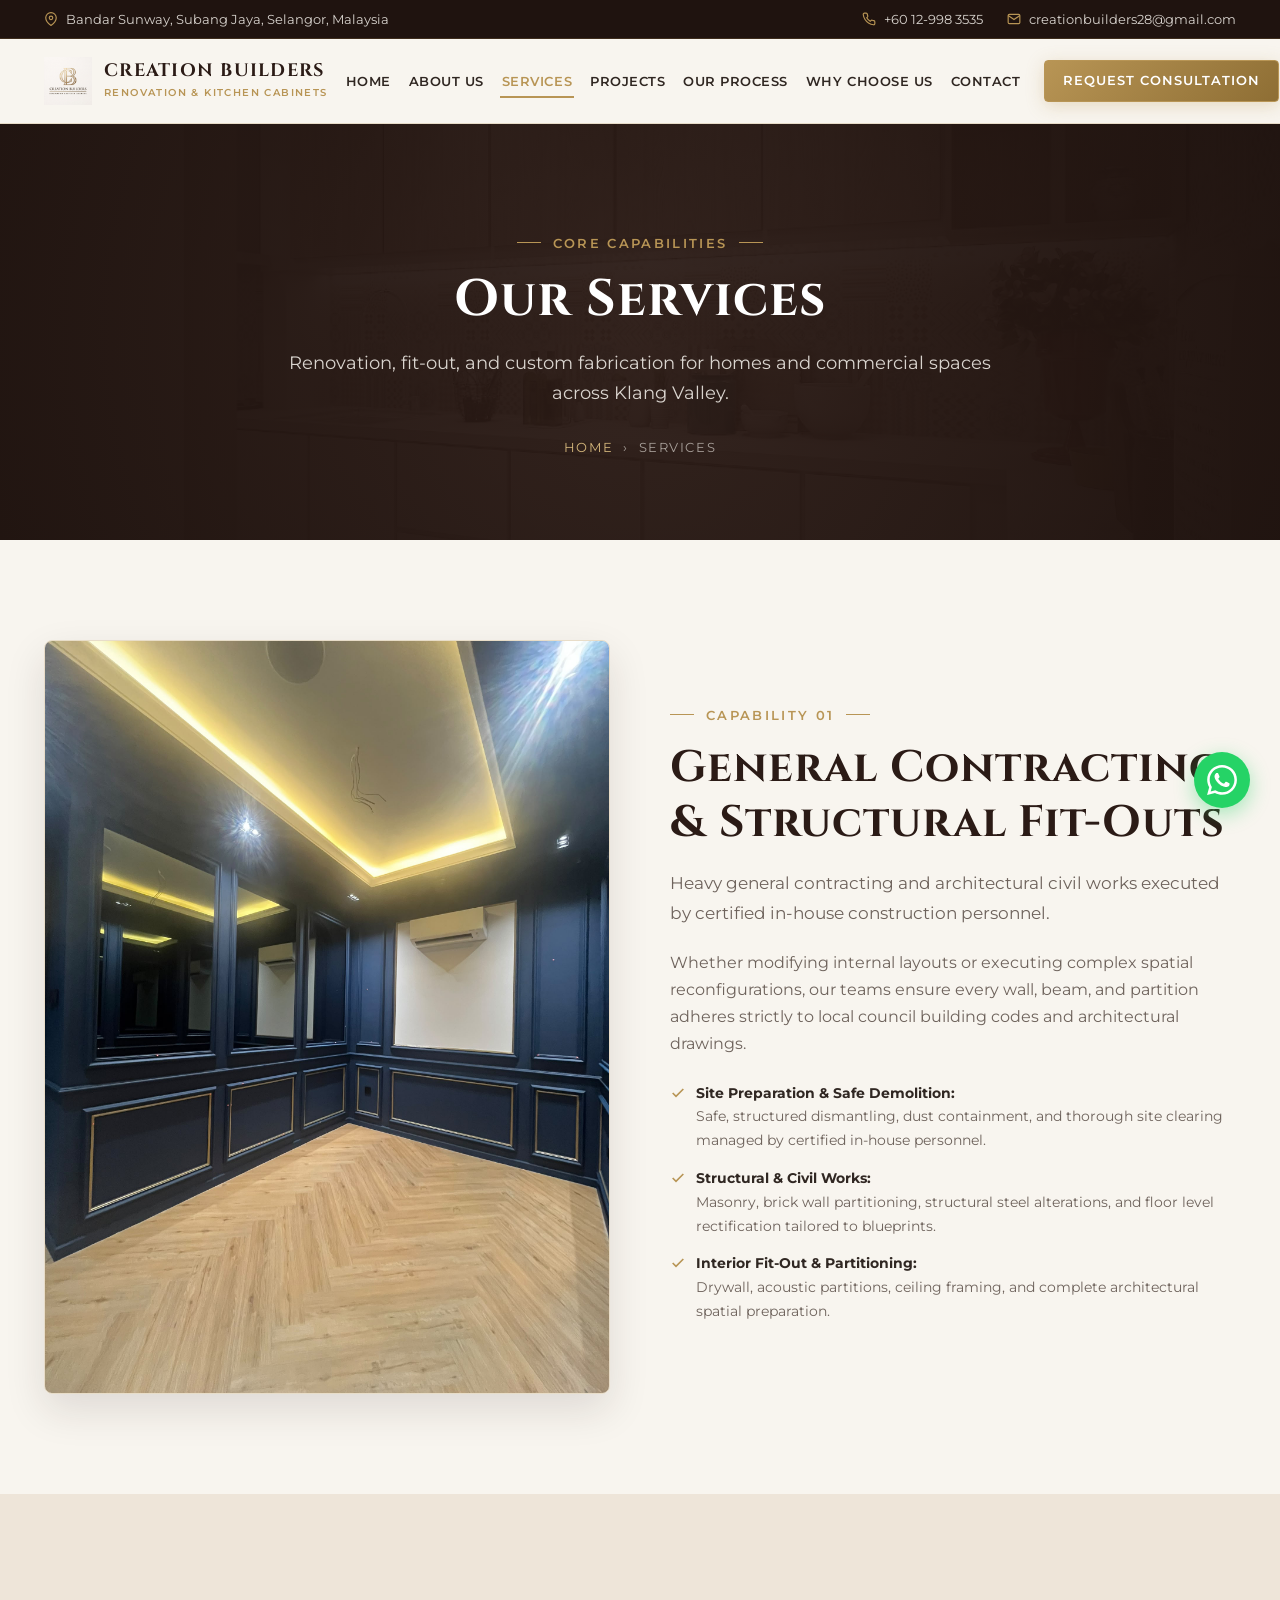
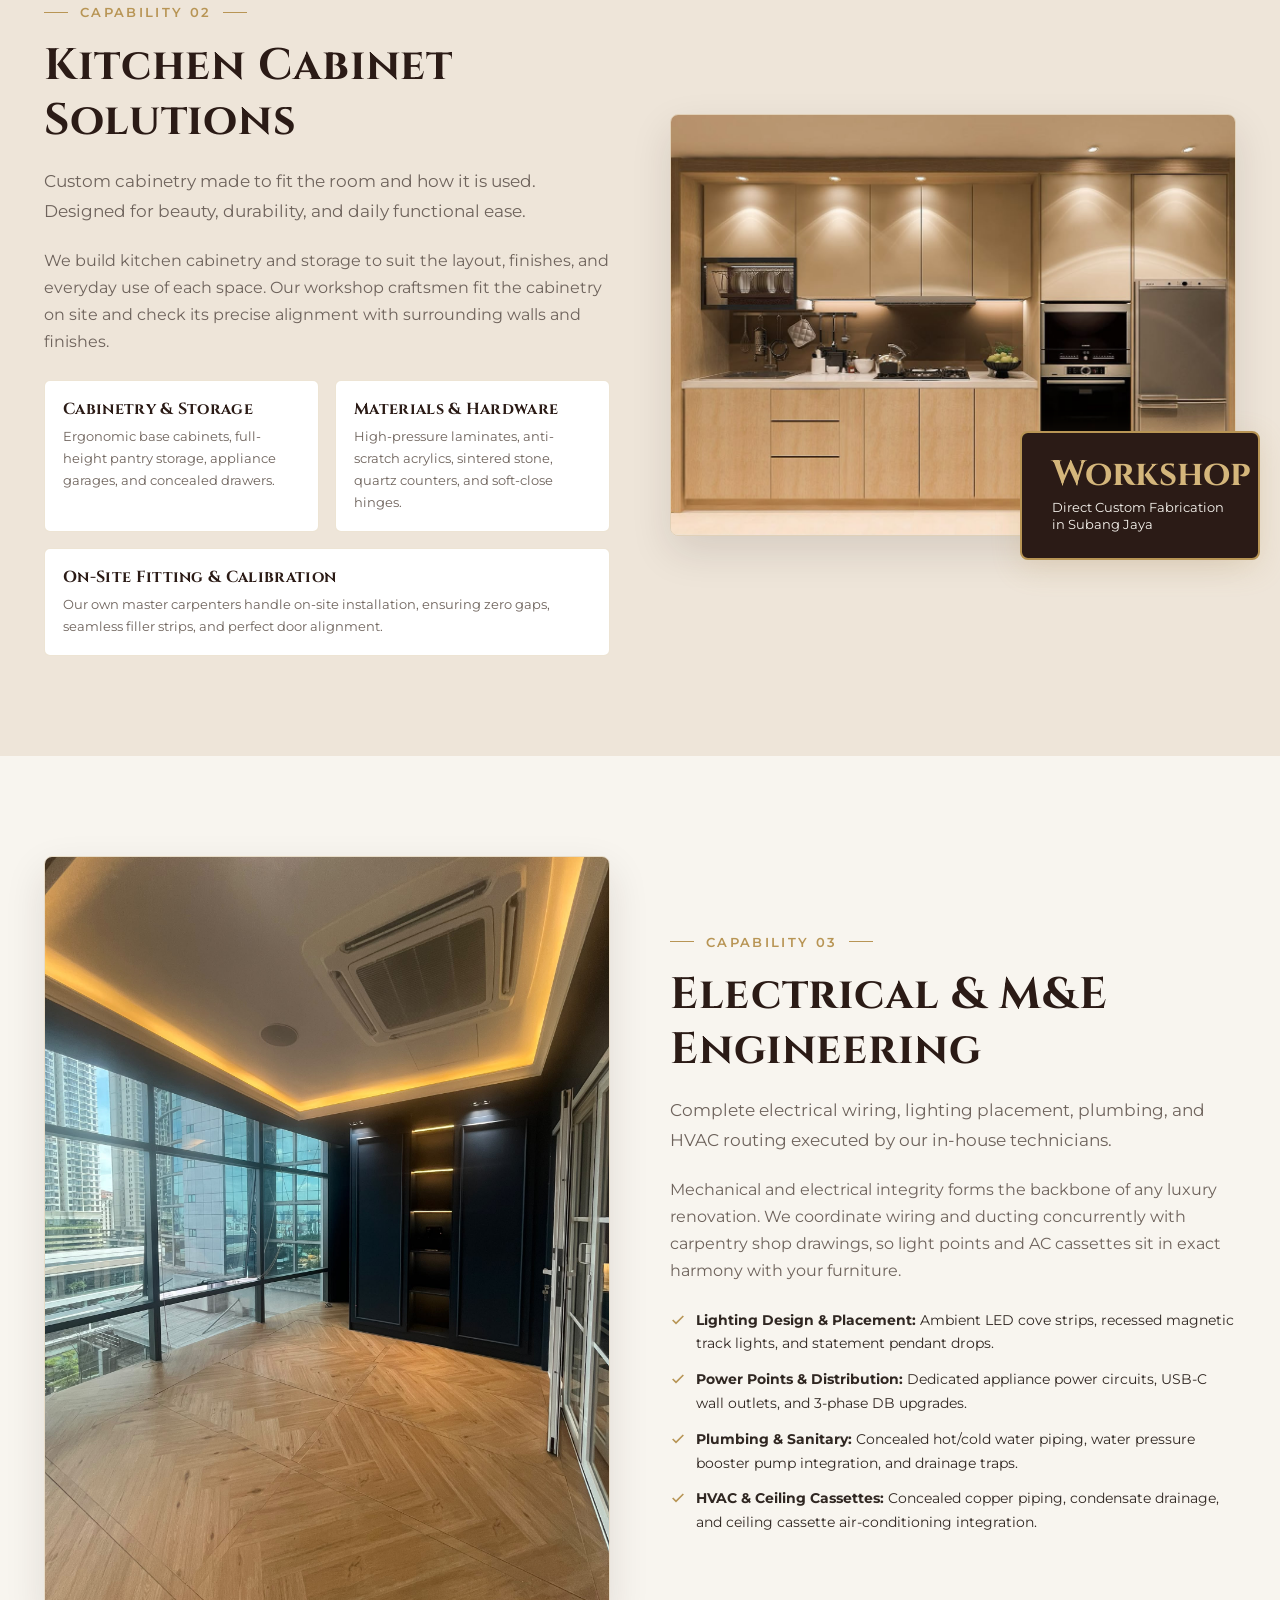
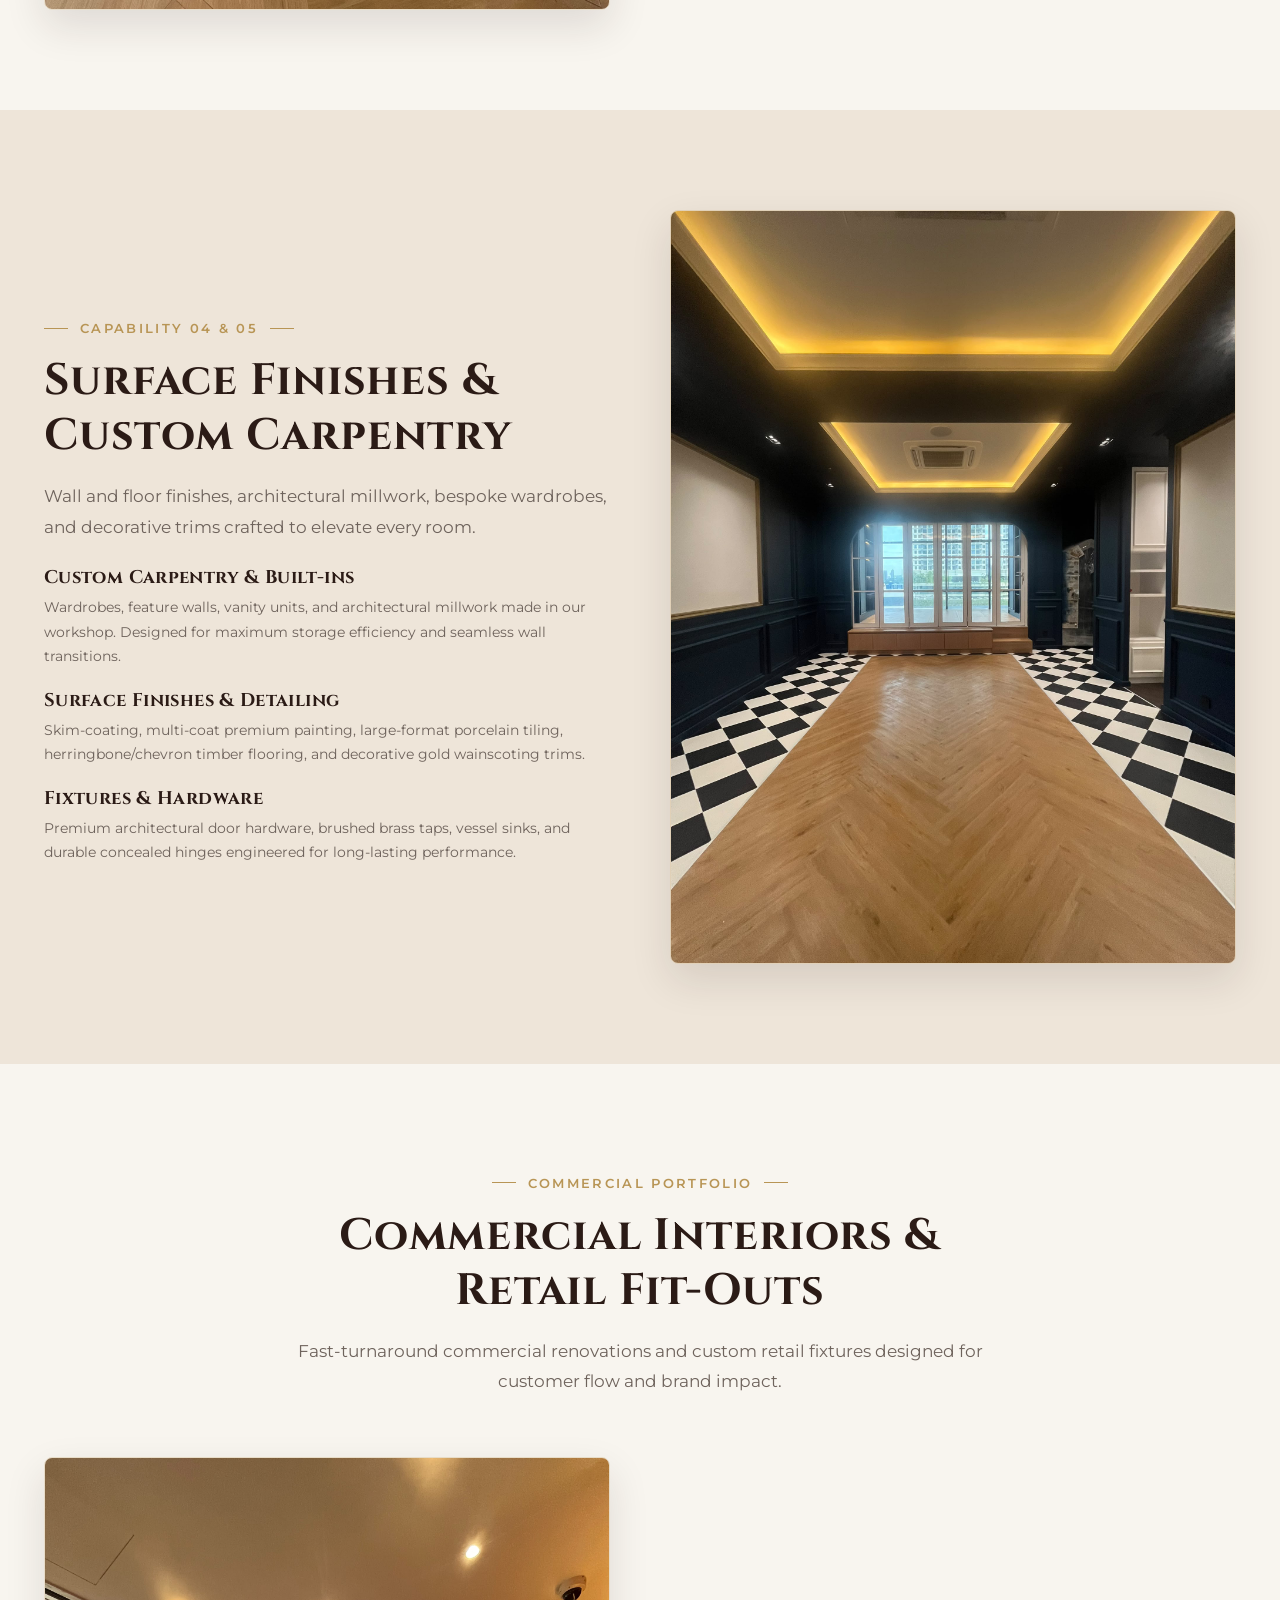
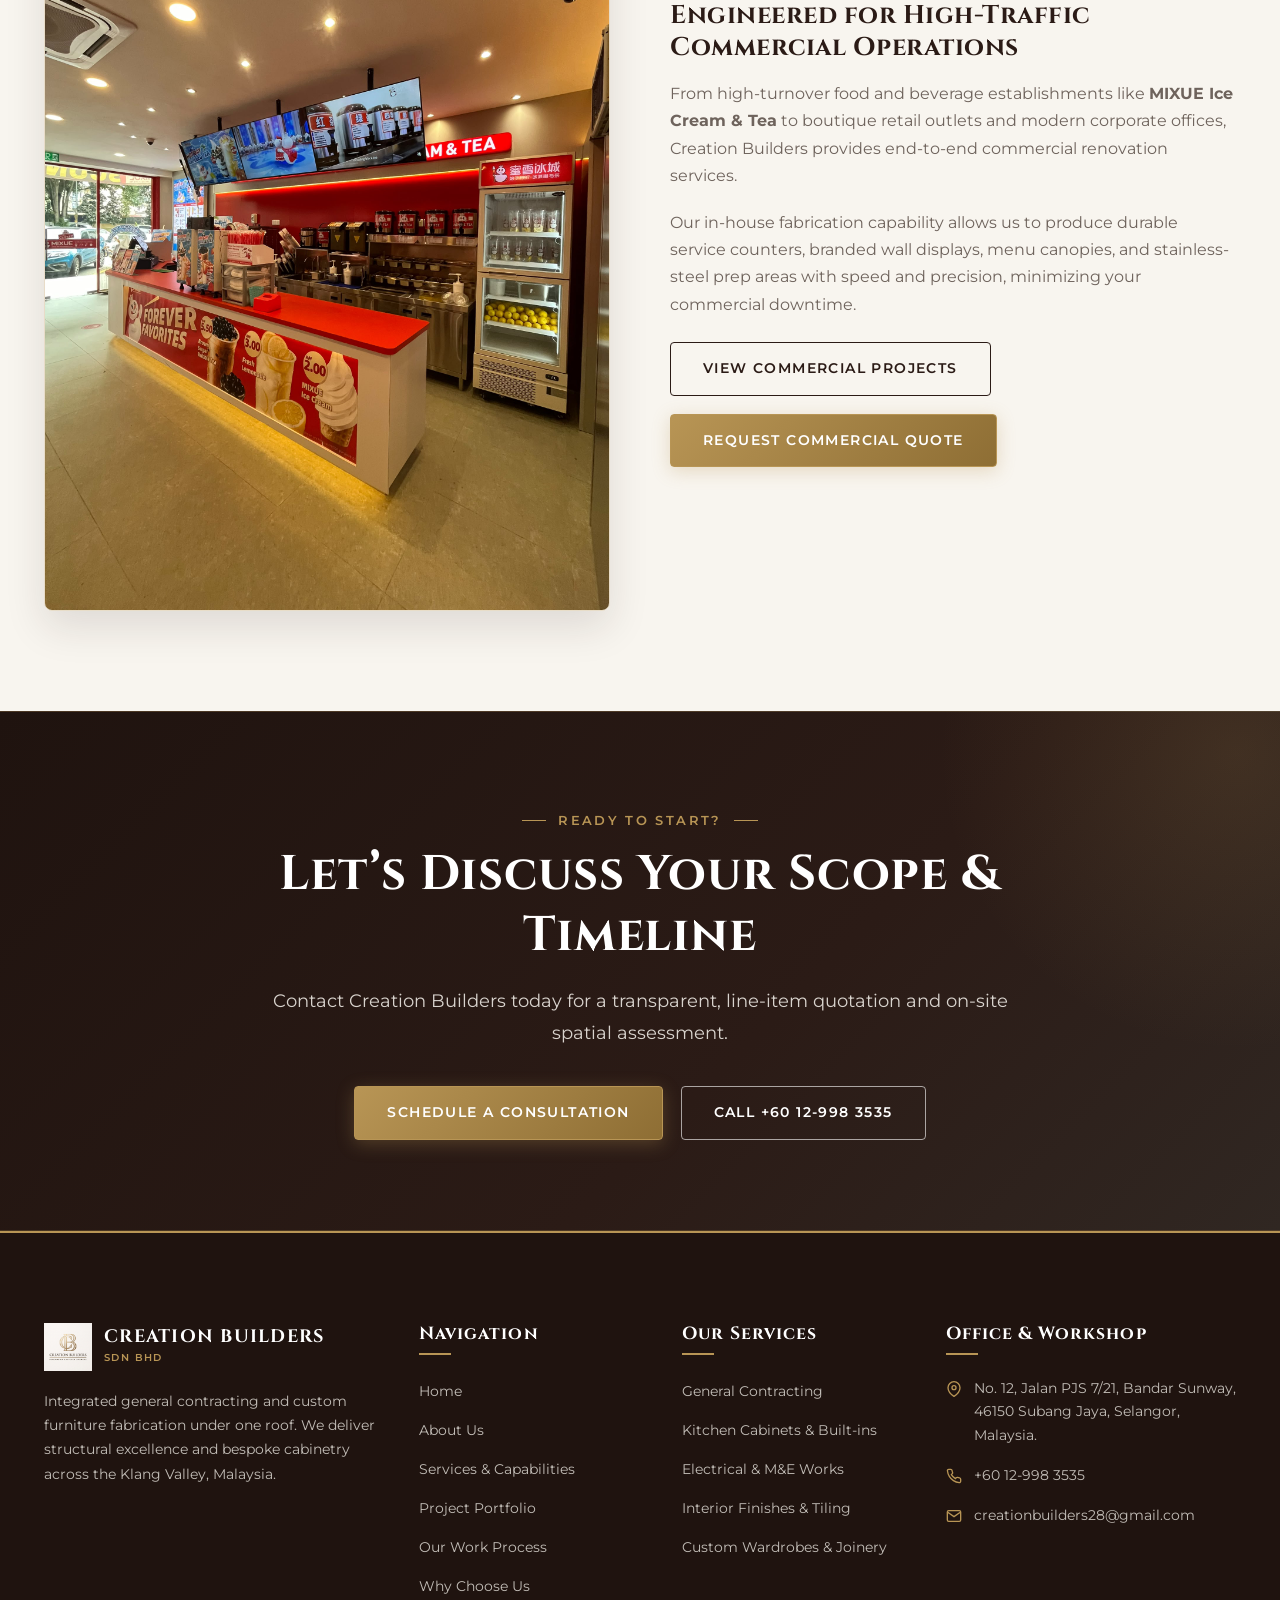
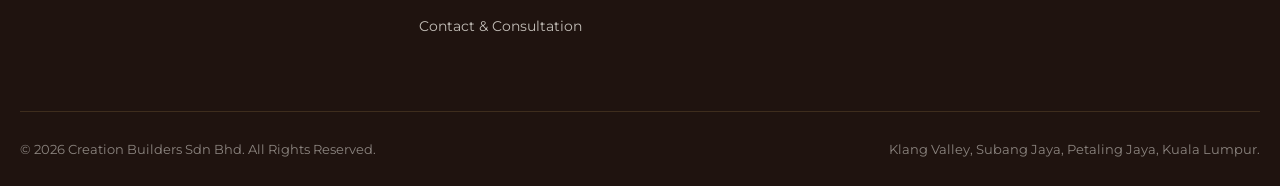
<file: services.html>
<!DOCTYPE html>
<html lang="en">
<head>
  <meta charset="UTF-8">
  <meta name="viewport" content="width=device-width, initial-scale=1.0">
  <title>Services & Capabilities | Creation Builders Sdn Bhd Malaysia</title>
  <meta name="description" content="Explore our full scope of services: General Contracting, Custom Kitchen Cabinets, Electrical & M&E Works, Interior Finishes, and Custom Architectural Carpentry across Klang Valley.">
  <meta name="keywords" content="General Contracting Malaysia, Custom Kitchen Cabinets Klang Valley, Commercial Renovation Subang Jaya, Interior Fit-Out Contractor, M&E Contractor Malaysia">

  <meta property="og:title" content="Services | Creation Builders Sdn Bhd">
  <meta property="og:description" content="General contracting, custom cabinetry, M&E works, and luxury finishes under one roof.">
  <meta property="og:image" content="assets/images/hero-cover.jpg">

  <link rel="icon" type="image/png" href="assets/logo/logo.png">
  <link rel="stylesheet" href="css/style.css">
</head>
<body>

  <!-- Top Bar -->
  <div class="top-bar">
    <div class="container top-bar-content">
      <div class="top-bar-left">
        <span class="top-bar-item">
          <svg viewBox="0 0 24 24" fill="none" stroke="currentColor" stroke-width="2"><path d="M21 10c0 7-9 13-9 13s-9-6-9-13a9 9 0 0 1 18 0z"></path><circle cx="12" cy="10" r="3"></circle></svg>
          Bandar Sunway, Subang Jaya, Selangor, Malaysia
        </span>
      </div>
      <div class="top-bar-right">
        <span class="top-bar-item">
          <svg viewBox="0 0 24 24" fill="none" stroke="currentColor" stroke-width="2"><path d="M22 16.92v3a2 2 0 0 1-2.18 2 19.79 19.79 0 0 1-8.63-3.07 19.5 19.5 0 0 1-6-6 19.79 19.79 0 0 1-3.07-8.67A2 2 0 0 1 4.11 2h3a2 2 0 0 1 2 1.72 12.84 12.84 0 0 0 .7 2.81 2 2 0 0 1-.45 2.11L8.09 9.91a16 16 0 0 0 6 6l1.27-1.27a2 2 0 0 1 2.11-.45 12.84 12.84 0 0 0 2.81.7A2 2 0 0 1 22 16.92z"></path></svg>
          <a href="tel:+60129983535">+60 12-998 3535</a>
        </span>
        <span class="top-bar-item">
          <svg viewBox="0 0 24 24" fill="none" stroke="currentColor" stroke-width="2"><path d="M4 4h16c1.1 0 2 .9 2 2v12c0 1.1-.9 2-2 2H4c-1.1 0-2-.9-2-2V6c0-1.1.9-2 2-2z"></path><polyline points="22,6 12,13 2,6"></polyline></svg>
          <a href="mailto:creationbuilders28@gmail.com">creationbuilders28@gmail.com</a>
        </span>
      </div>
    </div>
  </div>

  <!-- Header -->
  <header class="site-header">
    <div class="container navbar">
      <a href="index.html" class="brand-logo" aria-label="Creation Builders">
        <img src="assets/logo/logo.png" alt="Creation Builders Logo" class="brand-logo-img">
        <div class="brand-text">
          <span class="brand-name">CREATION BUILDERS</span>
          <span class="brand-sub">Renovation & Kitchen Cabinets</span>
        </div>
      </a>

      <nav class="nav-menu" aria-label="Main Navigation">
        <ul class="nav-links">
          <li><a href="index.html" class="nav-link">Home</a></li>
          <li><a href="about.html" class="nav-link">About Us</a></li>
          <li><a href="services.html" class="nav-link active">Services</a></li>
          <li><a href="projects.html" class="nav-link">Projects</a></li>
          <li><a href="process.html" class="nav-link">Our Process</a></li>
          <li><a href="why-choose-us.html" class="nav-link">Why Choose Us</a></li>
          <li><a href="contact.html" class="nav-link">Contact</a></li>
        </ul>
        <div class="nav-actions">
          <a href="contact.html" class="btn btn-primary">Request Consultation</a>
        </div>
      </nav>

      <button class="nav-toggle" aria-label="Toggle navigation menu" aria-expanded="false">
        <span class="nav-toggle-bar"></span>
        <span class="nav-toggle-bar"></span>
        <span class="nav-toggle-bar"></span>
      </button>
    </div>
  </header>

  <!-- Page Banner -->
  <section class="page-banner">
    <img src="assets/images/project-kitchen-shelving.jpg" alt="Our Services" class="page-banner-bg">
    <div class="page-banner-overlay"></div>
    <div class="container page-banner-content fade-up">
      <span class="kicker">Core Capabilities</span>
      <h1 class="page-banner-title">Our Services</h1>
      <p class="page-banner-desc">Renovation, fit-out, and custom fabrication for homes and commercial spaces across Klang Valley.</p>
      <div class="breadcrumb">
        <a href="index.html">Home</a>
        <span>&rsaquo;</span>
        <span>Services</span>
      </div>
    </div>
  </section>

  <!-- Service 1: General Contracting -->
  <section class="section" id="general-contracting">
    <div class="container">
      <div class="split-grid">
        <div class="split-media fade-left">
          <div class="split-img-wrapper">
            <img src="assets/images/project-dark-luxury-room.jpg" alt="General Contracting and Structural Fit-Outs">
          </div>
        </div>
        <div class="split-text fade-right">
          <span class="kicker">Capability 01</span>
          <h2 class="section-title">General Contracting & Structural Fit-Outs</h2>
          <p class="section-desc">
            Heavy general contracting and architectural civil works executed by certified in-house construction personnel.
          </p>
          <p>
            Whether modifying internal layouts or executing complex spatial reconfigurations, our teams ensure every wall, beam, and partition adheres strictly to local council building codes and architectural drawings.
          </p>

          <div style="margin-top: 24px;">
            <div class="service-feature-item" style="margin-bottom: 14px;">
              <svg viewBox="0 0 24 24" fill="none" stroke="currentColor" stroke-width="2.5"><polyline points="20 6 9 17 4 12"></polyline></svg>
              <div>
                <strong>Site Preparation & Safe Demolition:</strong>
                <p style="margin: 0; font-size: 0.875rem;">Safe, structured dismantling, dust containment, and thorough site clearing managed by certified in-house personnel.</p>
              </div>
            </div>

            <div class="service-feature-item" style="margin-bottom: 14px;">
              <svg viewBox="0 0 24 24" fill="none" stroke="currentColor" stroke-width="2.5"><polyline points="20 6 9 17 4 12"></polyline></svg>
              <div>
                <strong>Structural & Civil Works:</strong>
                <p style="margin: 0; font-size: 0.875rem;">Masonry, brick wall partitioning, structural steel alterations, and floor level rectification tailored to blueprints.</p>
              </div>
            </div>

            <div class="service-feature-item" style="margin-bottom: 14px;">
              <svg viewBox="0 0 24 24" fill="none" stroke="currentColor" stroke-width="2.5"><polyline points="20 6 9 17 4 12"></polyline></svg>
              <div>
                <strong>Interior Fit-Out & Partitioning:</strong>
                <p style="margin: 0; font-size: 0.875rem;">Drywall, acoustic partitions, ceiling framing, and complete architectural spatial preparation.</p>
              </div>
            </div>
          </div>
        </div>
      </div>
    </div>
  </section>

  <!-- Service 2: Kitchen Cabinet Solutions -->
  <section class="section section-beige" id="kitchen-cabinets">
    <div class="container">
      <div class="split-grid split-reverse">
        <div class="split-media fade-right">
          <div class="split-img-wrapper">
            <img src="assets/images/project-kitchen-appliances.jpg" alt="Kitchen Cabinet Solutions Made in Workshop">
          </div>
          <div class="split-accent-badge">
            <span class="split-badge-num">Workshop</span>
            <p class="split-badge-label">Direct Custom Fabrication in Subang Jaya</p>
          </div>
        </div>
        <div class="split-text fade-left">
          <span class="kicker">Capability 02</span>
          <h2 class="section-title">Kitchen Cabinet Solutions</h2>
          <p class="section-desc">
            Custom cabinetry made to fit the room and how it is used. Designed for beauty, durability, and daily functional ease.
          </p>
          <p>
            We build kitchen cabinetry and storage to suit the layout, finishes, and everyday use of each space. Our workshop craftsmen fit the cabinetry on site and check its precise alignment with surrounding walls and finishes.
          </p>

          <div class="pillars-grid" style="grid-template-columns: 1fr 1fr; gap: 16px; margin-top: 24px;">
            <div style="background: #fff; padding: 18px; border-radius: 6px; border: 1px solid var(--color-border);">
              <h4 style="color: var(--color-primary); font-size: 1rem; margin-bottom: 6px;">Cabinetry & Storage</h4>
              <p style="font-size: 0.8125rem; margin: 0;">Ergonomic base cabinets, full-height pantry storage, appliance garages, and concealed drawers.</p>
            </div>
            <div style="background: #fff; padding: 18px; border-radius: 6px; border: 1px solid var(--color-border);">
              <h4 style="color: var(--color-primary); font-size: 1rem; margin-bottom: 6px;">Materials & Hardware</h4>
              <p style="font-size: 0.8125rem; margin: 0;">High-pressure laminates, anti-scratch acrylics, sintered stone, quartz counters, and soft-close hinges.</p>
            </div>
            <div style="background: #fff; padding: 18px; border-radius: 6px; border: 1px solid var(--color-border); grid-column: span 2;">
              <h4 style="color: var(--color-primary); font-size: 1rem; margin-bottom: 6px;">On-Site Fitting & Calibration</h4>
              <p style="font-size: 0.8125rem; margin: 0;">Our own master carpenters handle on-site installation, ensuring zero gaps, seamless filler strips, and perfect door alignment.</p>
            </div>
          </div>
        </div>
      </div>
    </div>
  </section>

  <!-- Service 3: Electrical & M&E -->
  <section class="section" id="electrical-me">
    <div class="container">
      <div class="split-grid">
        <div class="split-media fade-left">
          <div class="split-img-wrapper">
            <img src="assets/images/project-skyline-interior.jpg" alt="Electrical and M&E Installations">
          </div>
        </div>
        <div class="split-text fade-right">
          <span class="kicker">Capability 03</span>
          <h2 class="section-title">Electrical & M&E Engineering</h2>
          <p class="section-desc">
            Complete electrical wiring, lighting placement, plumbing, and HVAC routing executed by our in-house technicians.
          </p>
          <p>
            Mechanical and electrical integrity forms the backbone of any luxury renovation. We coordinate wiring and ducting concurrently with carpentry shop drawings, so light points and AC cassettes sit in exact harmony with your furniture.
          </p>

          <div style="margin-top: 24px;">
            <div class="service-feature-item" style="margin-bottom: 12px;">
              <svg viewBox="0 0 24 24" fill="none" stroke="currentColor" stroke-width="2.5"><polyline points="20 6 9 17 4 12"></polyline></svg>
              <div>
                <strong>Lighting Design & Placement:</strong> Ambient LED cove strips, recessed magnetic track lights, and statement pendant drops.
              </div>
            </div>
            <div class="service-feature-item" style="margin-bottom: 12px;">
              <svg viewBox="0 0 24 24" fill="none" stroke="currentColor" stroke-width="2.5"><polyline points="20 6 9 17 4 12"></polyline></svg>
              <div>
                <strong>Power Points & Distribution:</strong> Dedicated appliance power circuits, USB-C wall outlets, and 3-phase DB upgrades.
              </div>
            </div>
            <div class="service-feature-item" style="margin-bottom: 12px;">
              <svg viewBox="0 0 24 24" fill="none" stroke="currentColor" stroke-width="2.5"><polyline points="20 6 9 17 4 12"></polyline></svg>
              <div>
                <strong>Plumbing & Sanitary:</strong> Concealed hot/cold water piping, water pressure booster pump integration, and drainage traps.
              </div>
            </div>
            <div class="service-feature-item">
              <svg viewBox="0 0 24 24" fill="none" stroke="currentColor" stroke-width="2.5"><polyline points="20 6 9 17 4 12"></polyline></svg>
              <div>
                <strong>HVAC & Ceiling Cassettes:</strong> Concealed copper piping, condensate drainage, and ceiling cassette air-conditioning integration.
              </div>
            </div>
          </div>
        </div>
      </div>
    </div>
  </section>

  <!-- Service 4: Interior Finishes & Custom Carpentry -->
  <section class="section section-beige" id="interior-finishes">
    <div class="container">
      <div class="split-grid split-reverse">
        <div class="split-media fade-right">
          <div class="split-img-wrapper">
            <img src="assets/images/project-luxury-parquet.jpg" alt="Interior Finishes, Tiling and Flooring">
          </div>
        </div>
        <div class="split-text fade-left">
          <span class="kicker">Capability 04 & 05</span>
          <h2 class="section-title">Surface Finishes & Custom Carpentry</h2>
          <p class="section-desc">
            Wall and floor finishes, architectural millwork, bespoke wardrobes, and decorative trims crafted to elevate every room.
          </p>

          <div style="margin-top: 24px;">
            <div style="margin-bottom: 20px;">
              <h4 style="color: var(--color-primary); font-size: 1.15rem; margin-bottom: 6px;">Custom Carpentry & Built-ins</h4>
              <p style="font-size: 0.9rem; color: var(--color-text-muted);">
                Wardrobes, feature walls, vanity units, and architectural millwork made in our workshop. Designed for maximum storage efficiency and seamless wall transitions.
              </p>
            </div>

            <div style="margin-bottom: 20px;">
              <h4 style="color: var(--color-primary); font-size: 1.15rem; margin-bottom: 6px;">Surface Finishes & Detailing</h4>
              <p style="font-size: 0.9rem; color: var(--color-text-muted);">
                Skim-coating, multi-coat premium painting, large-format porcelain tiling, herringbone/chevron timber flooring, and decorative gold wainscoting trims.
              </p>
            </div>

            <div>
              <h4 style="color: var(--color-primary); font-size: 1.15rem; margin-bottom: 6px;">Fixtures & Hardware</h4>
              <p style="font-size: 0.9rem; color: var(--color-text-muted);">
                Premium architectural door hardware, brushed brass taps, vessel sinks, and durable concealed hinges engineered for long-lasting performance.
              </p>
            </div>
          </div>
        </div>
      </div>
    </div>
  </section>

  <!-- Commercial Fit-Out Section -->
  <section class="section" id="commercial-interiors">
    <div class="container">
      <div class="section-header fade-up">
        <span class="kicker">Commercial Portfolio</span>
        <h2 class="section-title">Commercial Interiors & Retail Fit-Outs</h2>
        <p class="section-desc">Fast-turnaround commercial renovations and custom retail fixtures designed for customer flow and brand impact.</p>
      </div>

      <div class="split-grid">
        <div class="split-media fade-left">
          <div class="split-img-wrapper">
            <img src="assets/images/project-mixue-counter.jpg" alt="Commercial Retail Counter Fit-Out">
          </div>
        </div>
        <div class="split-text fade-right">
          <h3 style="font-size: 1.6rem; margin-bottom: 16px; color: var(--color-primary);">Engineered for High-Traffic Commercial Operations</h3>
          <p>
            From high-turnover food and beverage establishments like <strong>MIXUE Ice Cream & Tea</strong> to boutique retail outlets and modern corporate offices, Creation Builders provides end-to-end commercial renovation services.
          </p>
          <p>
            Our in-house fabrication capability allows us to produce durable service counters, branded wall displays, menu canopies, and stainless-steel prep areas with speed and precision, minimizing your commercial downtime.
          </p>
          <div class="btn-group" style="margin-top: 24px;">
            <a href="projects.html" class="btn btn-secondary">View Commercial Projects</a>
            <a href="contact.html" class="btn btn-primary">Request Commercial Quote</a>
          </div>
        </div>
      </div>
    </div>
  </section>

  <!-- CTA Banner -->
  <section class="cta-banner">
    <div class="container cta-banner-content fade-up">
      <span class="kicker">Ready to Start?</span>
      <h2 class="cta-banner-title">Let’s Discuss Your Scope & Timeline</h2>
      <p class="cta-banner-desc">Contact Creation Builders today for a transparent, line-item quotation and on-site spatial assessment.</p>
      <div class="btn-group" style="justify-content: center;">
        <a href="contact.html" class="btn btn-primary">Schedule a Consultation</a>
        <a href="tel:+60129983535" class="btn btn-outline-white">Call +60 12-998 3535</a>
      </div>
    </div>
  </section>

  <!-- Footer -->
  <footer class="site-footer">
    <div class="container footer-top">
      <div class="footer-col">
        <a href="index.html" class="brand-logo" style="margin-bottom: 18px;">
          <img src="assets/logo/logo.png" alt="Creation Builders Logo" class="brand-logo-img">
          <div class="brand-text">
            <span class="brand-name" style="color: #fff;">CREATION BUILDERS</span>
            <span class="brand-sub">SDN BHD</span>
          </div>
        </a>
        <p class="footer-brand-desc">
          Integrated general contracting and custom furniture fabrication under one roof. We deliver structural excellence and bespoke cabinetry across the Klang Valley, Malaysia.
        </p>
      </div>

      <div class="footer-col">
        <h4 class="footer-title">Navigation</h4>
        <ul class="footer-links">
          <li><a href="index.html">Home</a></li>
          <li><a href="about.html">About Us</a></li>
          <li><a href="services.html">Services & Capabilities</a></li>
          <li><a href="projects.html">Project Portfolio</a></li>
          <li><a href="process.html">Our Work Process</a></li>
          <li><a href="why-choose-us.html">Why Choose Us</a></li>
          <li><a href="contact.html">Contact & Consultation</a></li>
        </ul>
      </div>

      <div class="footer-col">
        <h4 class="footer-title">Our Services</h4>
        <ul class="footer-links">
          <li><a href="services.html#general-contracting">General Contracting</a></li>
          <li><a href="services.html#kitchen-cabinets">Kitchen Cabinets & Built-ins</a></li>
          <li><a href="services.html#electrical-me">Electrical & M&E Works</a></li>
          <li><a href="services.html#interior-finishes">Interior Finishes & Tiling</a></li>
          <li><a href="services.html#custom-carpentry">Custom Wardrobes & Joinery</a></li>
        </ul>
      </div>

      <div class="footer-col">
        <h4 class="footer-title">Office & Workshop</h4>
        <div class="footer-contact-item">
          <svg viewBox="0 0 24 24" fill="none" stroke="currentColor" stroke-width="2"><path d="M21 10c0 7-9 13-9 13s-9-6-9-13a9 9 0 0 1 18 0z"></path><circle cx="12" cy="10" r="3"></circle></svg>
          <div>
            No. 12, Jalan PJS 7/21, Bandar Sunway,<br>
            46150 Subang Jaya, Selangor, Malaysia.
          </div>
        </div>
        <div class="footer-contact-item">
          <svg viewBox="0 0 24 24" fill="none" stroke="currentColor" stroke-width="2"><path d="M22 16.92v3a2 2 0 0 1-2.18 2 19.79 19.79 0 0 1-8.63-3.07 19.5 19.5 0 0 1-6-6 19.79 19.79 0 0 1-3.07-8.67A2 2 0 0 1 4.11 2h3a2 2 0 0 1 2 1.72 12.84 12.84 0 0 0 .7 2.81 2 2 0 0 1-.45 2.11L8.09 9.91a16 16 0 0 0 6 6l1.27-1.27a2 2 0 0 1 2.11-.45 12.84 12.84 0 0 0 2.81.7A2 2 0 0 1 22 16.92z"></path></svg>
          <a href="tel:+60129983535">+60 12-998 3535</a>
        </div>
        <div class="footer-contact-item">
          <svg viewBox="0 0 24 24" fill="none" stroke="currentColor" stroke-width="2"><path d="M4 4h16c1.1 0 2 .9 2 2v12c0 1.1-.9 2-2 2H4c-1.1 0-2-.9-2-2V6c0-1.1.9-2 2-2z"></path><polyline points="22,6 12,13 2,6"></polyline></svg>
          <a href="mailto:creationbuilders28@gmail.com">creationbuilders28@gmail.com</a>
        </div>
      </div>
    </div>

    <div class="container footer-bottom">
      <div>&copy; 2026 Creation Builders Sdn Bhd. All Rights Reserved.</div>
      <div>Klang Valley, Subang Jaya, Petaling Jaya, Kuala Lumpur.</div>
    </div>
  </footer>

  <!-- Floating Actions -->
  <div class="floating-actions">
    <a href="https://wa.me/60129983535?text=Hello%20Creation%20Builders,%20I%20would%20like%20to%20discuss%20your%20services." 
       class="whatsapp-float" target="_blank" rel="noopener noreferrer" aria-label="WhatsApp">
      <svg viewBox="0 0 24 24" fill="currentColor"><path d="M.057 24l1.687-6.163c-1.041-1.804-1.588-3.849-1.587-5.946.003-6.556 5.338-11.891 11.893-11.891 3.181.001 6.167 1.24 8.413 3.488 2.245 2.248 3.481 5.236 3.48 8.414-.003 6.557-5.338 11.892-11.893 11.892-1.99-.001-3.951-.5-5.688-1.448l-6.305 1.654zm6.597-3.807c1.676.995 3.276 1.591 5.392 1.592 5.448 0 9.886-4.434 9.889-9.885.002-5.462-4.415-9.89-9.881-9.892-5.452 0-9.887 4.434-9.889 9.884-.001 2.225.651 3.891 1.746 5.634l-.999 3.648 3.742-.981zm11.387-5.464c-.074-.124-.272-.198-.57-.347-.297-.149-1.758-.868-2.031-.967-.272-.099-.47-.149-.669.149-.198.297-.768.967-.941 1.165-.173.198-.347.223-.644.074-.297-.149-1.255-.462-2.39-1.475-.883-.788-1.48-1.761-1.653-2.059-.173-.297-.018-.458.13-.606.134-.133.297-.347.446-.521.151-.172.2-.296.3-.495.099-.198.05-.372-.025-.521-.075-.148-.669-1.611-.916-2.206-.242-.579-.487-.501-.669-.51l-.57-.01c-.198 0-.52.074-.792.372s-1.04 1.016-1.04 2.479 1.065 2.876 1.213 3.074c.149.198 2.095 3.2 5.076 4.487.709.306 1.263.489 1.694.626.712.226 1.36.194 1.872.118.571-.085 1.758-.719 2.006-1.413.248-.695.248-1.29.173-1.414z"/></svg>
      <span class="whatsapp-tooltip">Chat on WhatsApp</span>
    </a>
    <button class="back-to-top" id="backToTopBtn" aria-label="Back to top">
      <svg viewBox="0 0 24 24" fill="none" stroke="currentColor" stroke-width="2.5"><polyline points="18 15 12 9 6 15"></polyline></svg>
    </button>
  </div>

  <script src="js/script.js"></script>
</body>
</html>
</file>
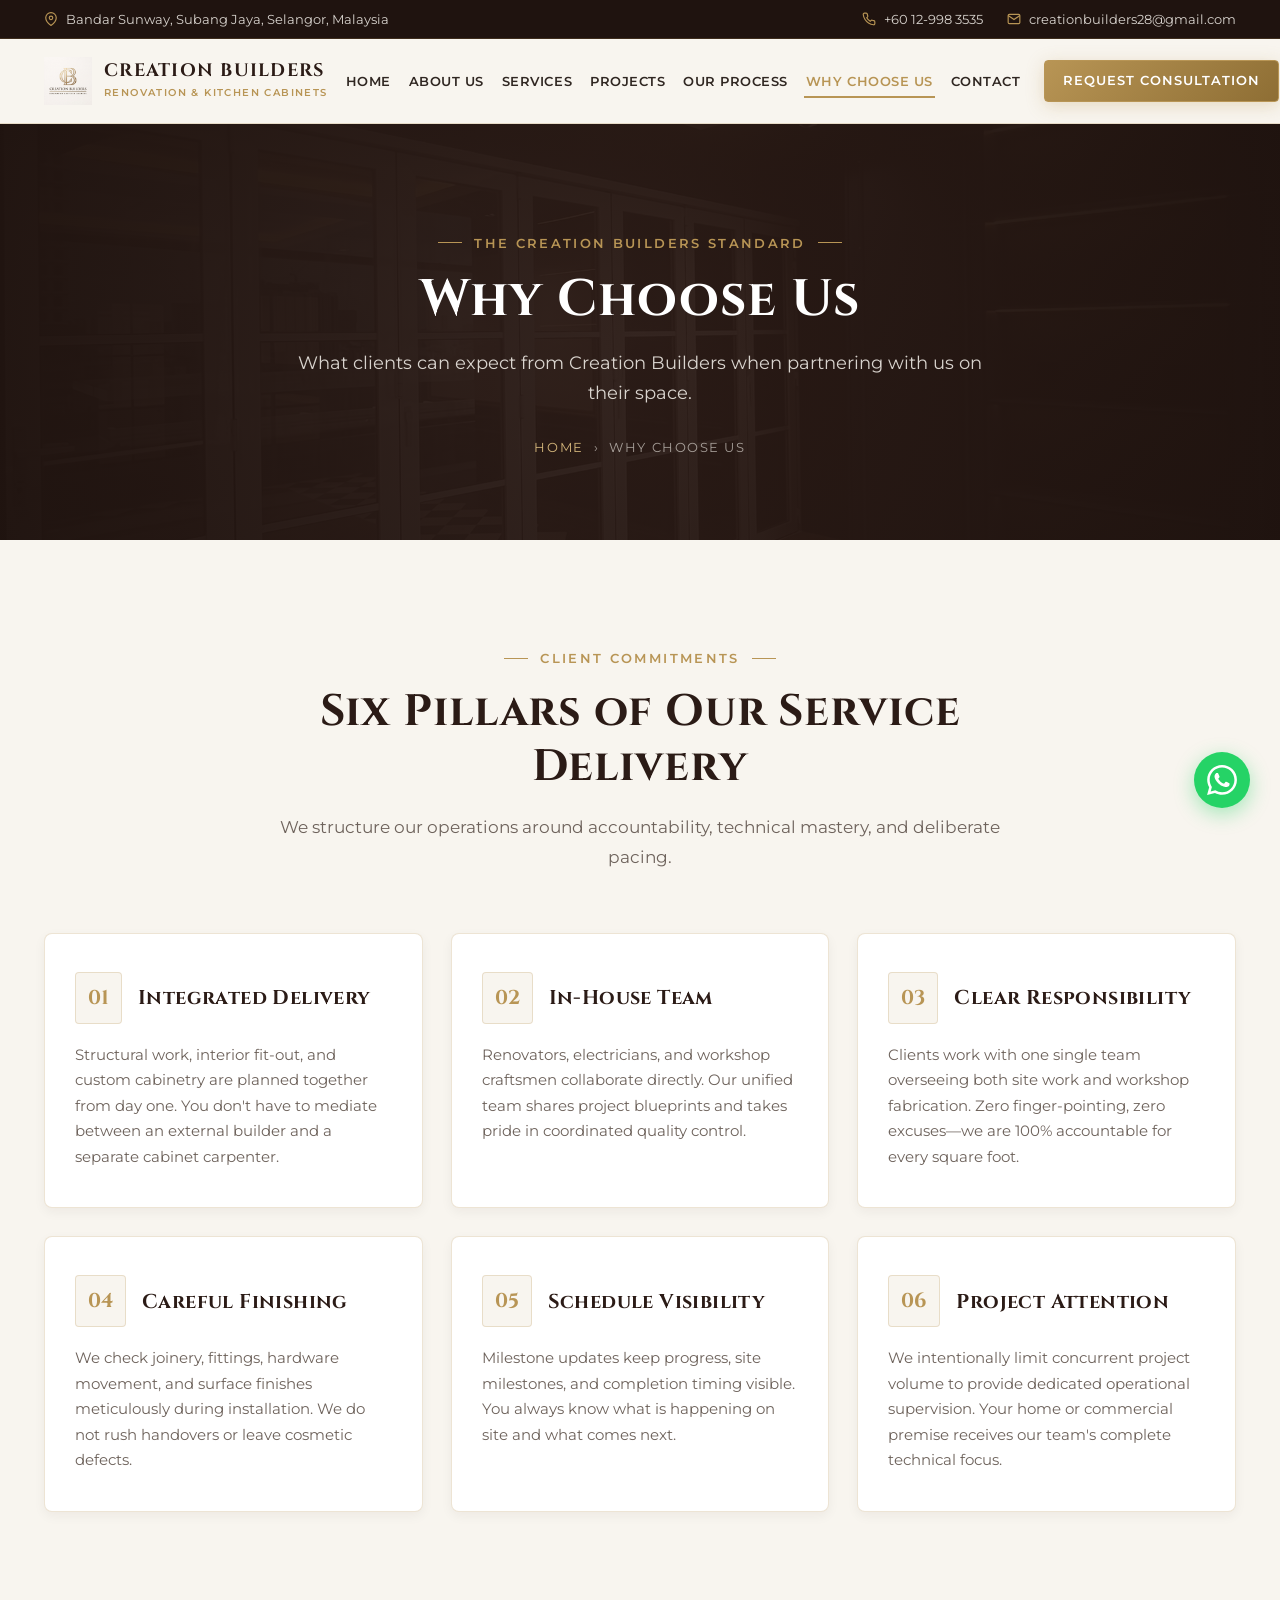
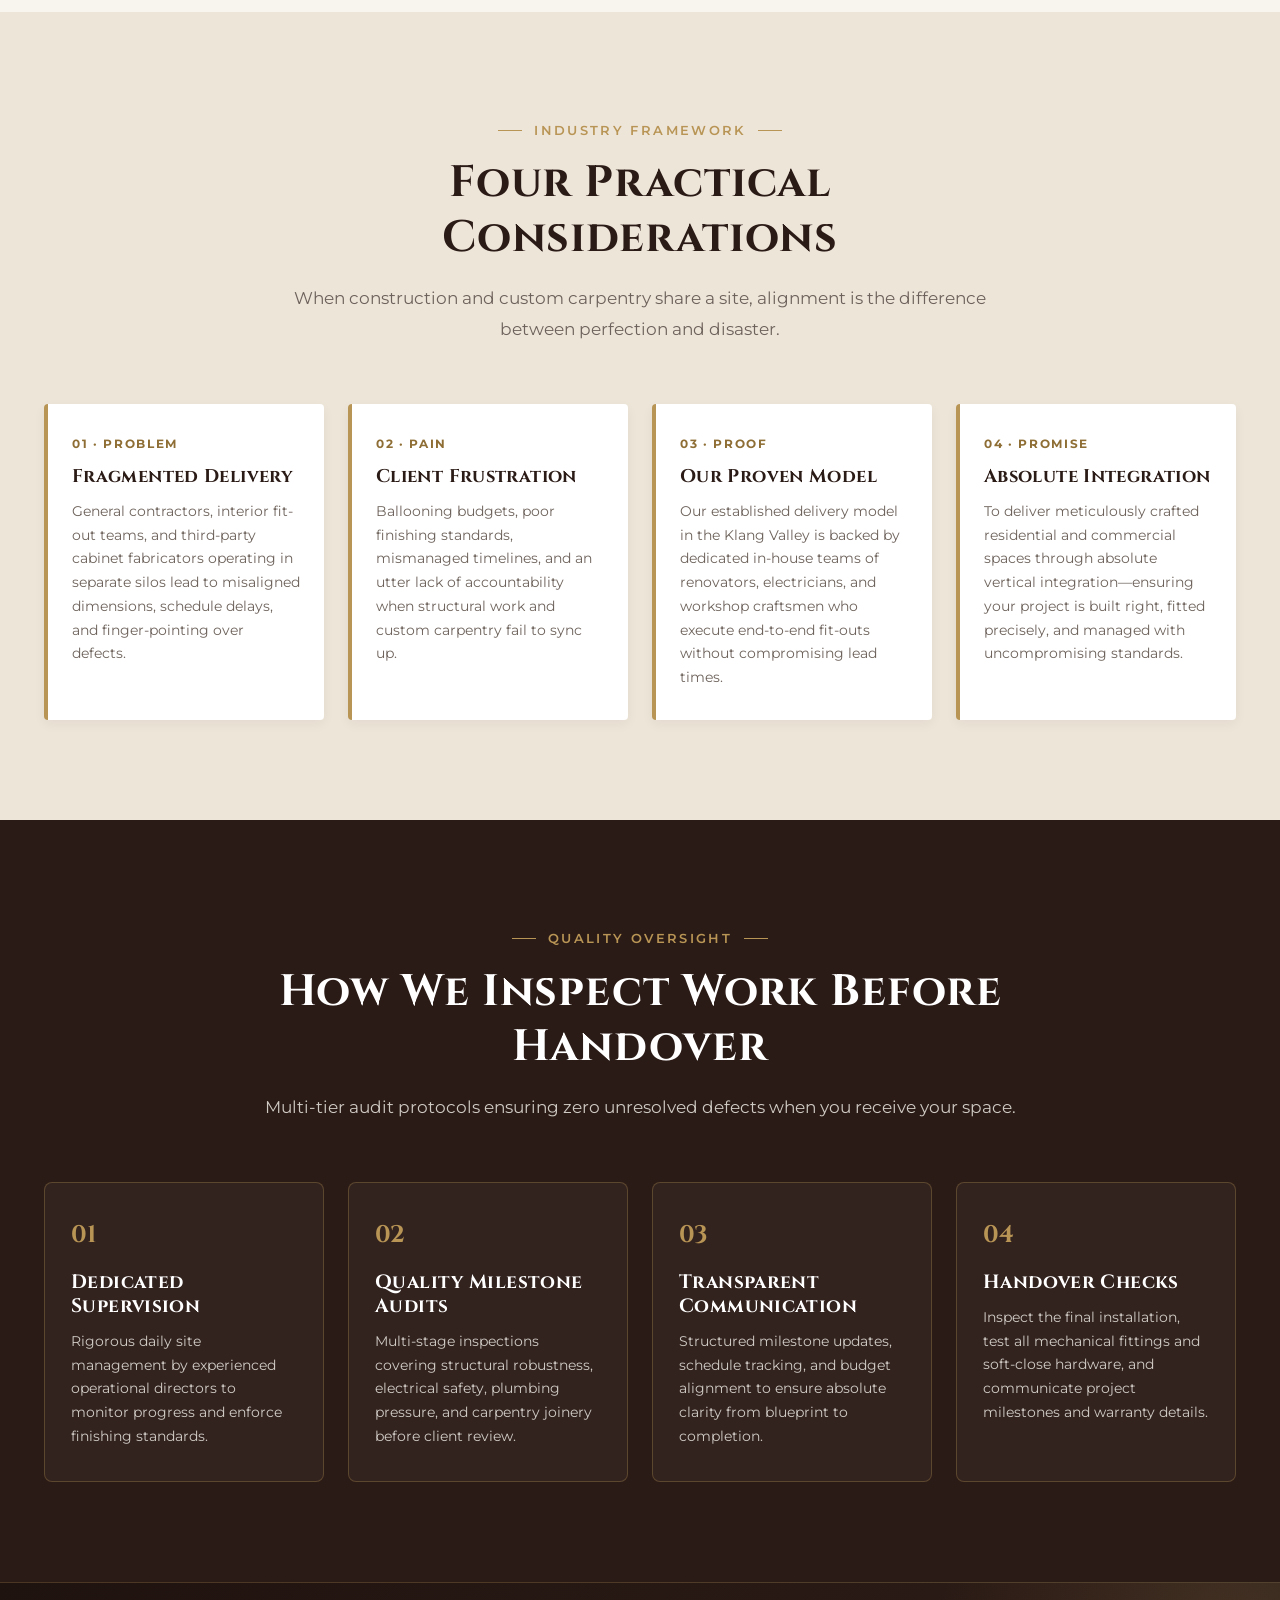
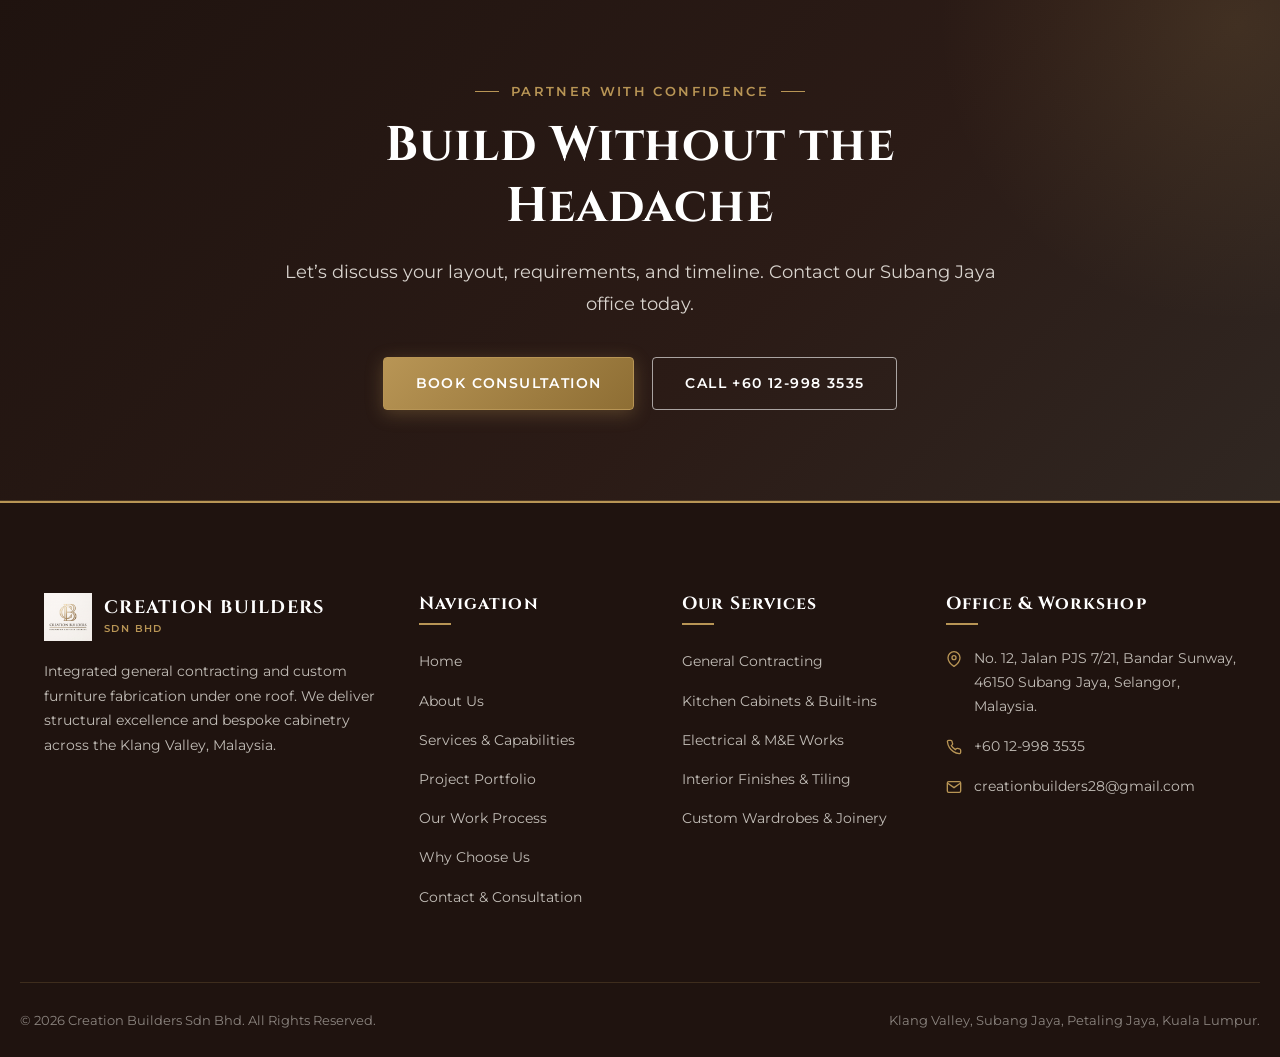
<file: why-choose-us.html>
<!DOCTYPE html>
<html lang="en">
<head>
  <meta charset="UTF-8">
  <meta name="viewport" content="width=device-width, initial-scale=1.0">
  <title>Why Choose Us | Creation Builders Sdn Bhd Malaysia</title>
  <meta name="description" content="Why choose Creation Builders: Integrated project delivery, in-house team, clear responsibility, careful finishing, schedule visibility, and dedicated project attention in Klang Valley.">
  <meta name="keywords" content="Why Creation Builders, Reliable Renovation Contractor Malaysia, Integrated Interior Fitout Subang Jaya, Quality Renovation Klang Valley">

  <meta property="og:title" content="Why Choose Us | Creation Builders Sdn Bhd">
  <meta property="og:description" content="Integrated delivery, in-house master craftsmen, and single-source accountability.">
  <meta property="og:image" content="assets/images/hero-cover.jpg">

  <link rel="icon" type="image/png" href="assets/logo/logo.png">
  <link rel="stylesheet" href="css/style.css">
</head>
<body>

  <!-- Top Bar -->
  <div class="top-bar">
    <div class="container top-bar-content">
      <div class="top-bar-left">
        <span class="top-bar-item">
          <svg viewBox="0 0 24 24" fill="none" stroke="currentColor" stroke-width="2"><path d="M21 10c0 7-9 13-9 13s-9-6-9-13a9 9 0 0 1 18 0z"></path><circle cx="12" cy="10" r="3"></circle></svg>
          Bandar Sunway, Subang Jaya, Selangor, Malaysia
        </span>
      </div>
      <div class="top-bar-right">
        <span class="top-bar-item">
          <svg viewBox="0 0 24 24" fill="none" stroke="currentColor" stroke-width="2"><path d="M22 16.92v3a2 2 0 0 1-2.18 2 19.79 19.79 0 0 1-8.63-3.07 19.5 19.5 0 0 1-6-6 19.79 19.79 0 0 1-3.07-8.67A2 2 0 0 1 4.11 2h3a2 2 0 0 1 2 1.72 12.84 12.84 0 0 0 .7 2.81 2 2 0 0 1-.45 2.11L8.09 9.91a16 16 0 0 0 6 6l1.27-1.27a2 2 0 0 1 2.11-.45 12.84 12.84 0 0 0 2.81.7A2 2 0 0 1 22 16.92z"></path></svg>
          <a href="tel:+60129983535">+60 12-998 3535</a>
        </span>
        <span class="top-bar-item">
          <svg viewBox="0 0 24 24" fill="none" stroke="currentColor" stroke-width="2"><path d="M4 4h16c1.1 0 2 .9 2 2v12c0 1.1-.9 2-2 2H4c-1.1 0-2-.9-2-2V6c0-1.1.9-2 2-2z"></path><polyline points="22,6 12,13 2,6"></polyline></svg>
          <a href="mailto:creationbuilders28@gmail.com">creationbuilders28@gmail.com</a>
        </span>
      </div>
    </div>
  </div>

  <!-- Header -->
  <header class="site-header">
    <div class="container navbar">
      <a href="index.html" class="brand-logo" aria-label="Creation Builders">
        <img src="assets/logo/logo.png" alt="Creation Builders Logo" class="brand-logo-img">
        <div class="brand-text">
          <span class="brand-name">CREATION BUILDERS</span>
          <span class="brand-sub">Renovation & Kitchen Cabinets</span>
        </div>
      </a>

      <nav class="nav-menu" aria-label="Main Navigation">
        <ul class="nav-links">
          <li><a href="index.html" class="nav-link">Home</a></li>
          <li><a href="about.html" class="nav-link">About Us</a></li>
          <li><a href="services.html" class="nav-link">Services</a></li>
          <li><a href="projects.html" class="nav-link">Projects</a></li>
          <li><a href="process.html" class="nav-link">Our Process</a></li>
          <li><a href="why-choose-us.html" class="nav-link active">Why Choose Us</a></li>
          <li><a href="contact.html" class="nav-link">Contact</a></li>
        </ul>
        <div class="nav-actions">
          <a href="contact.html" class="btn btn-primary">Request Consultation</a>
        </div>
      </nav>

      <button class="nav-toggle" aria-label="Toggle navigation menu" aria-expanded="false">
        <span class="nav-toggle-bar"></span>
        <span class="nav-toggle-bar"></span>
        <span class="nav-toggle-bar"></span>
      </button>
    </div>
  </header>

  <!-- Page Banner -->
  <section class="page-banner">
    <img src="assets/images/project-glass-doors-room.jpg" alt="Why Choose Creation Builders" class="page-banner-bg">
    <div class="page-banner-overlay"></div>
    <div class="container page-banner-content fade-up">
      <span class="kicker">The Creation Builders Standard</span>
      <h1 class="page-banner-title">Why Choose Us</h1>
      <p class="page-banner-desc">What clients can expect from Creation Builders when partnering with us on their space.</p>
      <div class="breadcrumb">
        <a href="index.html">Home</a>
        <span>&rsaquo;</span>
        <span>Why Choose Us</span>
      </div>
    </div>
  </section>

  <!-- The 6 Pillars of Excellence -->
  <section class="section">
    <div class="container">
      <div class="section-header fade-up">
        <span class="kicker">Client Commitments</span>
        <h2 class="section-title">Six Pillars of Our Service Delivery</h2>
        <p class="section-desc">We structure our operations around accountability, technical mastery, and deliberate pacing.</p>
      </div>

      <div class="pillars-grid">
        <!-- Pillar 1 -->
        <div class="pillar-card fade-up delay-1">
          <div class="pillar-header">
            <span class="pillar-num">01</span>
            <h3 class="pillar-title">Integrated Delivery</h3>
          </div>
          <p class="pillar-desc">
            Structural work, interior fit-out, and custom cabinetry are planned together from day one. You don't have to mediate between an external builder and a separate cabinet carpenter.
          </p>
        </div>

        <!-- Pillar 2 -->
        <div class="pillar-card fade-up delay-2">
          <div class="pillar-header">
            <span class="pillar-num">02</span>
            <h3 class="pillar-title">In-House Team</h3>
          </div>
          <p class="pillar-desc">
            Renovators, electricians, and workshop craftsmen collaborate directly. Our unified team shares project blueprints and takes pride in coordinated quality control.
          </p>
        </div>

        <!-- Pillar 3 -->
        <div class="pillar-card fade-up delay-3">
          <div class="pillar-header">
            <span class="pillar-num">03</span>
            <h3 class="pillar-title">Clear Responsibility</h3>
          </div>
          <p class="pillar-desc">
            Clients work with one single team overseeing both site work and workshop fabrication. Zero finger-pointing, zero excuses—we are 100% accountable for every square foot.
          </p>
        </div>

        <!-- Pillar 4 -->
        <div class="pillar-card fade-up delay-4">
          <div class="pillar-header">
            <span class="pillar-num">04</span>
            <h3 class="pillar-title">Careful Finishing</h3>
          </div>
          <p class="pillar-desc">
            We check joinery, fittings, hardware movement, and surface finishes meticulously during installation. We do not rush handovers or leave cosmetic defects.
          </p>
        </div>

        <!-- Pillar 5 -->
        <div class="pillar-card fade-up delay-1">
          <div class="pillar-header">
            <span class="pillar-num">05</span>
            <h3 class="pillar-title">Schedule Visibility</h3>
          </div>
          <p class="pillar-desc">
            Milestone updates keep progress, site milestones, and completion timing visible. You always know what is happening on site and what comes next.
          </p>
        </div>

        <!-- Pillar 6 -->
        <div class="pillar-card fade-up delay-2">
          <div class="pillar-header">
            <span class="pillar-num">06</span>
            <h3 class="pillar-title">Project Attention</h3>
          </div>
          <p class="pillar-desc">
            We intentionally limit concurrent project volume to provide dedicated operational supervision. Your home or commercial premise receives our team's complete technical focus.
          </p>
        </div>
      </div>
    </div>
  </section>

  <!-- Industry Framework (Problem, Pain, Proof, Promise) -->
  <section class="section section-beige">
    <div class="container">
      <div class="section-header fade-up">
        <span class="kicker">Industry Framework</span>
        <h2 class="section-title">Four Practical Considerations</h2>
        <p class="section-desc">When construction and custom carpentry share a site, alignment is the difference between perfection and disaster.</p>
      </div>

      <div class="framework-grid">
        <!-- Problem -->
        <div class="framework-card fade-up delay-1">
          <div class="framework-tag">01 · Problem</div>
          <h3 class="framework-title">Fragmented Delivery</h3>
          <p class="framework-desc">
            General contractors, interior fit-out teams, and third-party cabinet fabricators operating in separate silos lead to misaligned dimensions, schedule delays, and finger-pointing over defects.
          </p>
        </div>

        <!-- Pain -->
        <div class="framework-card fade-up delay-2">
          <div class="framework-tag">02 · Pain</div>
          <h3 class="framework-title">Client Frustration</h3>
          <p class="framework-desc">
            Ballooning budgets, poor finishing standards, mismanaged timelines, and an utter lack of accountability when structural work and custom carpentry fail to sync up.
          </p>
        </div>

        <!-- Proof -->
        <div class="framework-card fade-up delay-3">
          <div class="framework-tag">03 · Proof</div>
          <h3 class="framework-title">Our Proven Model</h3>
          <p class="framework-desc">
            Our established delivery model in the Klang Valley is backed by dedicated in-house teams of renovators, electricians, and workshop craftsmen who execute end-to-end fit-outs without compromising lead times.
          </p>
        </div>

        <!-- Promise -->
        <div class="framework-card fade-up delay-4">
          <div class="framework-tag">04 · Promise</div>
          <h3 class="framework-title">Absolute Integration</h3>
          <p class="framework-desc">
            To deliver meticulously crafted residential and commercial spaces through absolute vertical integration—ensuring your project is built right, fitted precisely, and managed with uncompromising standards.
          </p>
        </div>
      </div>
    </div>
  </section>

  <!-- Quality Assurance Deep Dive -->
  <section class="section section-dark">
    <div class="container">
      <div class="section-header fade-up">
        <span class="kicker">Quality Oversight</span>
        <h2 class="section-title">How We Inspect Work Before Handover</h2>
        <p class="section-desc">Multi-tier audit protocols ensuring zero unresolved defects when you receive your space.</p>
      </div>

      <div class="qa-grid">
        <div class="qa-card fade-up delay-1">
          <div class="qa-num">01</div>
          <h3 class="qa-title">Dedicated Supervision</h3>
          <p class="qa-desc">
            Rigorous daily site management by experienced operational directors to monitor progress and enforce finishing standards.
          </p>
        </div>

        <div class="qa-card fade-up delay-2">
          <div class="qa-num">02</div>
          <h3 class="qa-title">Quality Milestone Audits</h3>
          <p class="qa-desc">
            Multi-stage inspections covering structural robustness, electrical safety, plumbing pressure, and carpentry joinery before client review.
          </p>
        </div>

        <div class="qa-card fade-up delay-3">
          <div class="qa-num">03</div>
          <h3 class="qa-title">Transparent Communication</h3>
          <p class="qa-desc">
            Structured milestone updates, schedule tracking, and budget alignment to ensure absolute clarity from blueprint to completion.
          </p>
        </div>

        <div class="qa-card fade-up delay-4">
          <div class="qa-num">04</div>
          <h3 class="qa-title">Handover Checks</h3>
          <p class="qa-desc">
            Inspect the final installation, test all mechanical fittings and soft-close hardware, and communicate project milestones and warranty details.
          </p>
        </div>
      </div>
    </div>
  </section>

  <!-- CTA Banner -->
  <section class="cta-banner">
    <div class="container cta-banner-content fade-up">
      <span class="kicker">Partner With Confidence</span>
      <h2 class="cta-banner-title">Build Without the Headache</h2>
      <p class="cta-banner-desc">Let’s discuss your layout, requirements, and timeline. Contact our Subang Jaya office today.</p>
      <div class="btn-group" style="justify-content: center;">
        <a href="contact.html" class="btn btn-primary">Book Consultation</a>
        <a href="tel:+60129983535" class="btn btn-outline-white">Call +60 12-998 3535</a>
      </div>
    </div>
  </section>

  <!-- Footer -->
  <footer class="site-footer">
    <div class="container footer-top">
      <div class="footer-col">
        <a href="index.html" class="brand-logo" style="margin-bottom: 18px;">
          <img src="assets/logo/logo.png" alt="Creation Builders Logo" class="brand-logo-img">
          <div class="brand-text">
            <span class="brand-name" style="color: #fff;">CREATION BUILDERS</span>
            <span class="brand-sub">SDN BHD</span>
          </div>
        </a>
        <p class="footer-brand-desc">
          Integrated general contracting and custom furniture fabrication under one roof. We deliver structural excellence and bespoke cabinetry across the Klang Valley, Malaysia.
        </p>
      </div>

      <div class="footer-col">
        <h4 class="footer-title">Navigation</h4>
        <ul class="footer-links">
          <li><a href="index.html">Home</a></li>
          <li><a href="about.html">About Us</a></li>
          <li><a href="services.html">Services & Capabilities</a></li>
          <li><a href="projects.html">Project Portfolio</a></li>
          <li><a href="process.html">Our Work Process</a></li>
          <li><a href="why-choose-us.html">Why Choose Us</a></li>
          <li><a href="contact.html">Contact & Consultation</a></li>
        </ul>
      </div>

      <div class="footer-col">
        <h4 class="footer-title">Our Services</h4>
        <ul class="footer-links">
          <li><a href="services.html#general-contracting">General Contracting</a></li>
          <li><a href="services.html#kitchen-cabinets">Kitchen Cabinets & Built-ins</a></li>
          <li><a href="services.html#electrical-me">Electrical & M&E Works</a></li>
          <li><a href="services.html#interior-finishes">Interior Finishes & Tiling</a></li>
          <li><a href="services.html#custom-carpentry">Custom Wardrobes & Joinery</a></li>
        </ul>
      </div>

      <div class="footer-col">
        <h4 class="footer-title">Office & Workshop</h4>
        <div class="footer-contact-item">
          <svg viewBox="0 0 24 24" fill="none" stroke="currentColor" stroke-width="2"><path d="M21 10c0 7-9 13-9 13s-9-6-9-13a9 9 0 0 1 18 0z"></path><circle cx="12" cy="10" r="3"></circle></svg>
          <div>
            No. 12, Jalan PJS 7/21, Bandar Sunway,<br>
            46150 Subang Jaya, Selangor, Malaysia.
          </div>
        </div>
        <div class="footer-contact-item">
          <svg viewBox="0 0 24 24" fill="none" stroke="currentColor" stroke-width="2"><path d="M22 16.92v3a2 2 0 0 1-2.18 2 19.79 19.79 0 0 1-8.63-3.07 19.5 19.5 0 0 1-6-6 19.79 19.79 0 0 1-3.07-8.67A2 2 0 0 1 4.11 2h3a2 2 0 0 1 2 1.72 12.84 12.84 0 0 0 .7 2.81 2 2 0 0 1-.45 2.11L8.09 9.91a16 16 0 0 0 6 6l1.27-1.27a2 2 0 0 1 2.11-.45 12.84 12.84 0 0 0 2.81.7A2 2 0 0 1 22 16.92z"></path></svg>
          <a href="tel:+60129983535">+60 12-998 3535</a>
        </div>
        <div class="footer-contact-item">
          <svg viewBox="0 0 24 24" fill="none" stroke="currentColor" stroke-width="2"><path d="M4 4h16c1.1 0 2 .9 2 2v12c0 1.1-.9 2-2 2H4c-1.1 0-2-.9-2-2V6c0-1.1.9-2 2-2z"></path><polyline points="22,6 12,13 2,6"></polyline></svg>
          <a href="mailto:creationbuilders28@gmail.com">creationbuilders28@gmail.com</a>
        </div>
      </div>
    </div>

    <div class="container footer-bottom">
      <div>&copy; 2026 Creation Builders Sdn Bhd. All Rights Reserved.</div>
      <div>Klang Valley, Subang Jaya, Petaling Jaya, Kuala Lumpur.</div>
    </div>
  </footer>

  <!-- Floating Actions -->
  <div class="floating-actions">
    <a href="https://wa.me/60129983535?text=Hello%20Creation%20Builders,%20I%20would%20like%20to%20learn%20more%20about%20your%20services." 
       class="whatsapp-float" target="_blank" rel="noopener noreferrer" aria-label="WhatsApp">
      <svg viewBox="0 0 24 24" fill="currentColor"><path d="M.057 24l1.687-6.163c-1.041-1.804-1.588-3.849-1.587-5.946.003-6.556 5.338-11.891 11.893-11.891 3.181.001 6.167 1.24 8.413 3.488 2.245 2.248 3.481 5.236 3.48 8.414-.003 6.557-5.338 11.892-11.893 11.892-1.99-.001-3.951-.5-5.688-1.448l-6.305 1.654zm6.597-3.807c1.676.995 3.276 1.591 5.392 1.592 5.448 0 9.886-4.434 9.889-9.885.002-5.462-4.415-9.89-9.881-9.892-5.452 0-9.887 4.434-9.889 9.884-.001 2.225.651 3.891 1.746 5.634l-.999 3.648 3.742-.981zm11.387-5.464c-.074-.124-.272-.198-.57-.347-.297-.149-1.758-.868-2.031-.967-.272-.099-.47-.149-.669.149-.198.297-.768.967-.941 1.165-.173.198-.347.223-.644.074-.297-.149-1.255-.462-2.39-1.475-.883-.788-1.48-1.761-1.653-2.059-.173-.297-.018-.458.13-.606.134-.133.297-.347.446-.521.151-.172.2-.296.3-.495.099-.198.05-.372-.025-.521-.075-.148-.669-1.611-.916-2.206-.242-.579-.487-.501-.669-.51l-.57-.01c-.198 0-.52.074-.792.372s-1.04 1.016-1.04 2.479 1.065 2.876 1.213 3.074c.149.198 2.095 3.2 5.076 4.487.709.306 1.263.489 1.694.626.712.226 1.36.194 1.872.118.571-.085 1.758-.719 2.006-1.413.248-.695.248-1.29.173-1.414z"/></svg>
      <span class="whatsapp-tooltip">Chat on WhatsApp</span>
    </a>
    <button class="back-to-top" id="backToTopBtn" aria-label="Back to top">
      <svg viewBox="0 0 24 24" fill="none" stroke="currentColor" stroke-width="2.5"><polyline points="18 15 12 9 6 15"></polyline></svg>
    </button>
  </div>

  <script src="js/script.js"></script>
</body>
</html>
</file>
<file: css/style.css>
/* ==========================================================================
   CREATION BUILDERS SDN BHD – LUXURY CORPORATE STYLESHEET
   Brand Colors:
   - Espresso Brown: #2B1B16
   - Champagne Gold: #B89555
   - Warm Ivory: #F8F5EF
   - Soft Beige: #EEE5D9
   - Dark Charcoal: #302722
   - White: #FFFFFF
   ========================================================================== */

@import url('https://fonts.googleapis.com/css2?family=Cinzel:wght@500;600;700;800&family=Montserrat:wght@300;400;500;600;700&family=Playfair+Display:ital,wght@0,400;0,600;0,700;1,400&display=swap');

:root {
  --color-primary: #2B1B16;       /* Espresso Brown */
  --color-primary-dark: #1F130F;
  --color-gold: #B89555;          /* Champagne Gold */
  --color-gold-light: #D4B67B;
  --color-gold-dark: #8E6E34;
  --color-ivory: #F8F5EF;         /* Warm Ivory */
  --color-beige: #EEE5D9;         /* Soft Beige */
  --color-charcoal: #302722;      /* Dark Charcoal */
  --color-charcoal-light: #4A3E38;
  --color-white: #FFFFFF;
  --color-text: #302722;
  --color-text-muted: #6E635C;
  --color-border: rgba(184, 149, 85, 0.25);
  --color-border-subtle: rgba(43, 27, 22, 0.08);

  --font-heading: 'Cinzel', 'Playfair Display', Georgia, serif;
  --font-serif: 'Playfair Display', Georgia, serif;
  --font-body: 'Montserrat', -apple-system, BlinkMacSystemFont, "Segoe UI", Roboto, sans-serif;

  --transition-fast: 0.2s cubic-bezier(0.16, 1, 0.3, 1);
  --transition-normal: 0.35s cubic-bezier(0.16, 1, 0.3, 1);
  --transition-slow: 0.6s cubic-bezier(0.16, 1, 0.3, 1);

  --shadow-sm: 0 4px 12px rgba(43, 27, 22, 0.05);
  --shadow-md: 0 8px 24px rgba(43, 27, 22, 0.08);
  --shadow-lg: 0 16px 40px rgba(43, 27, 22, 0.12);
  --shadow-gold: 0 8px 30px rgba(184, 149, 85, 0.2);

  --header-height: 84px;
  --header-height-mobile: 72px;
  --container-max: 1240px;
  --border-radius-sm: 4px;
  --border-radius-md: 8px;
  --border-radius-lg: 16px;
}

/* ==========================================================================
   RESET & BASE STYLES
   ========================================================================== */
*, *::before, *::after {
  box-sizing: border-box;
  margin: 0;
  padding: 0;
}

html {
  font-size: 16px;
  scroll-behavior: smooth;
  -webkit-font-smoothing: antialiased;
  -moz-osx-font-smoothing: grayscale;
}

body {
  font-family: var(--font-body);
  color: var(--color-text);
  background-color: var(--color-ivory);
  line-height: 1.7;
  overflow-x: hidden;
  position: relative;
}

body.nav-locked {
  overflow: hidden;
}

h1, h2, h3, h4, h5, h6 {
  font-family: var(--font-heading);
  color: var(--color-primary);
  line-height: 1.25;
  letter-spacing: 0.02em;
  font-weight: 700;
}

p {
  margin-bottom: 1.25rem;
  color: var(--color-text-muted);
}

p:last-child {
  margin-bottom: 0;
}

a {
  color: inherit;
  text-decoration: none;
  transition: color var(--transition-fast), border-color var(--transition-fast), background var(--transition-fast);
}

img {
  max-width: 100%;
  height: auto;
  display: block;
}

ul, ol {
  list-style: none;
}

button, input, select, textarea {
  font-family: inherit;
  font-size: inherit;
  border: none;
  outline: none;
  background: none;
}

/* ==========================================================================
   CONTAINER & LAYOUT
   ========================================================================== */
.container {
  width: 100%;
  max-width: var(--container-max);
  margin-left: auto;
  margin-right: auto;
  padding-left: 24px;
  padding-right: 24px;
}

.section {
  padding-top: 100px;
  padding-bottom: 100px;
  position: relative;
}

.section-dark {
  background-color: var(--color-primary);
  color: var(--color-ivory);
}

.section-dark h1,
.section-dark h2,
.section-dark h3,
.section-dark h4 {
  color: var(--color-white);
}

.section-dark p {
  color: rgba(248, 245, 239, 0.8);
}

.section-beige {
  background-color: var(--color-beige);
}

/* ==========================================================================
   TYPOGRAPHY & SECTION HEADERS
   ========================================================================== */
.section-header {
  text-align: center;
  max-width: 760px;
  margin: 0 auto 60px auto;
}

.section-header.text-left {
  text-align: left;
  margin-left: 0;
}

.kicker {
  display: inline-flex;
  align-items: center;
  gap: 12px;
  font-family: var(--font-body);
  font-size: 0.8125rem;
  font-weight: 600;
  text-transform: uppercase;
  letter-spacing: 0.18em;
  color: var(--color-gold);
  margin-bottom: 14px;
}

.kicker::before,
.kicker::after {
  content: '';
  display: inline-block;
  width: 24px;
  height: 1px;
  background: currentColor;
}

.section-header.text-left .kicker::before {
  display: none;
}

.section-title {
  font-size: clamp(2rem, 3.5vw, 2.75rem);
  margin-bottom: 18px;
  position: relative;
}

.section-desc {
  font-size: 1.0625rem;
  line-height: 1.8;
}

.gold-accent {
  color: var(--color-gold);
}

/* ==========================================================================
   BUTTONS & CTAS
   ========================================================================== */
.btn {
  display: inline-flex;
  align-items: center;
  justify-content: center;
  gap: 10px;
  padding: 14px 32px;
  font-size: 0.875rem;
  font-weight: 600;
  letter-spacing: 0.1em;
  text-transform: uppercase;
  border-radius: var(--border-radius-sm);
  cursor: pointer;
  transition: all var(--transition-normal);
  position: relative;
  overflow: hidden;
  z-index: 1;
}

.btn-primary {
  background: linear-gradient(135deg, var(--color-gold) 0%, var(--color-gold-dark) 100%);
  color: var(--color-white);
  border: 1px solid var(--color-gold);
  box-shadow: 0 4px 18px rgba(184, 149, 85, 0.3);
}

.btn-primary:hover {
  background: linear-gradient(135deg, var(--color-gold-light) 0%, var(--color-gold) 100%);
  box-shadow: 0 8px 25px rgba(184, 149, 85, 0.45);
  transform: translateY(-2px);
  color: var(--color-white);
}

.btn-secondary {
  background: transparent;
  color: var(--color-primary);
  border: 1px solid var(--color-primary);
}

.btn-secondary:hover {
  background-color: var(--color-primary);
  color: var(--color-white);
  transform: translateY(-2px);
}

.btn-outline-gold {
  background: transparent;
  color: var(--color-gold);
  border: 1px solid var(--color-gold);
}

.btn-outline-gold:hover {
  background-color: var(--color-gold);
  color: var(--color-white);
  transform: translateY(-2px);
}

.btn-outline-white {
  background: transparent;
  color: var(--color-white);
  border: 1px solid rgba(255, 255, 255, 0.6);
}

.btn-outline-white:hover {
  background-color: var(--color-white);
  color: var(--color-primary);
  border-color: var(--color-white);
  transform: translateY(-2px);
}

.btn-group {
  display: flex;
  align-items: center;
  gap: 18px;
  flex-wrap: wrap;
}

/* ==========================================================================
   TOP BAR & STICKY NAVIGATION
   ========================================================================== */
.site-header {
  position: sticky;
  top: 0;
  left: 0;
  width: 100%;
  z-index: 1000;
  background-color: rgba(248, 245, 239, 0.95);
  backdrop-filter: blur(12px);
  -webkit-backdrop-filter: blur(12px);
  border-bottom: 1px solid var(--color-border);
  transition: all var(--transition-normal);
}

.site-header.scrolled {
  background-color: rgba(43, 27, 22, 0.96);
  border-bottom: 1px solid rgba(184, 149, 85, 0.3);
  box-shadow: var(--shadow-md);
}

.top-bar {
  background-color: var(--color-primary-dark);
  color: rgba(248, 245, 239, 0.85);
  font-size: 0.8125rem;
  padding: 8px 0;
  border-bottom: 1px solid rgba(184, 149, 85, 0.2);
}

.top-bar-content {
  display: flex;
  align-items: center;
  justify-content: space-between;
  flex-wrap: wrap;
  gap: 12px;
}

.top-bar-left, .top-bar-right {
  display: flex;
  align-items: center;
  gap: 24px;
}

.top-bar-item {
  display: inline-flex;
  align-items: center;
  gap: 8px;
}

.top-bar-item svg {
  color: var(--color-gold);
  width: 14px;
  height: 14px;
}

.top-bar-item a:hover {
  color: var(--color-gold-light);
}

.navbar {
  display: flex;
  align-items: center;
  justify-content: space-between;
  flex-wrap: nowrap;
  height: var(--header-height);
  width: 100%;
  gap: 16px;
  transition: height var(--transition-normal);
}

.site-header.scrolled .navbar {
  height: 72px;
}

.brand-logo {
  display: flex;
  align-items: center;
  gap: 12px;
  text-decoration: none;
  flex-shrink: 0;
  min-width: 0;
}

.brand-logo-img {
  height: 48px;
  width: auto;
  object-fit: contain;
  flex-shrink: 0;
  transition: all var(--transition-normal);
}

.site-header.scrolled .brand-logo-img {
  height: 42px;
}

.brand-logo:hover .brand-logo-img {
  transform: scale(1.03);
}

.brand-text {
  display: flex;
  flex-direction: column;
  justify-content: center;
  white-space: nowrap;
}

.brand-name {
  font-family: var(--font-heading);
  font-size: 1.125rem;
  font-weight: 700;
  letter-spacing: 0.07em;
  color: var(--color-primary);
  line-height: 1.15;
  white-space: nowrap;
  transition: color var(--transition-normal);
}

.site-header.scrolled .brand-name {
  color: var(--color-white);
}

.brand-sub {
  font-family: var(--font-body);
  font-size: 0.625rem;
  font-weight: 600;
  letter-spacing: 0.14em;
  color: var(--color-gold);
  text-transform: uppercase;
  white-space: nowrap;
  margin-top: 2px;
}

.nav-menu {
  display: flex;
  align-items: center;
  justify-content: flex-end;
  gap: 18px;
  flex-shrink: 0;
}

.nav-links {
  display: flex;
  align-items: center;
  flex-wrap: nowrap;
  gap: 14px;
  margin: 0;
  padding: 0;
  list-style: none;
}

.nav-link {
  display: inline-block;
  font-size: 0.8125rem;
  font-weight: 600;
  letter-spacing: 0.04em;
  text-transform: uppercase;
  color: var(--color-charcoal);
  white-space: nowrap;
  position: relative;
  padding: 6px 2px;
  transition: color var(--transition-fast);
}

.nav-link::after {
  content: '';
  position: absolute;
  bottom: 0;
  left: 0;
  width: 0;
  height: 2px;
  background-color: var(--color-gold);
  transition: width var(--transition-normal);
}

.nav-link:hover,
.nav-link.active {
  color: var(--color-gold);
}

.nav-link:hover::after,
.nav-link.active::after {
  width: 100%;
}

.site-header.scrolled .nav-link {
  color: rgba(255, 255, 255, 0.88);
}

.site-header.scrolled .nav-link:hover,
.site-header.scrolled .nav-link.active {
  color: var(--color-gold-light);
}

.nav-actions {
  display: flex;
  align-items: center;
  flex-shrink: 0;
  margin-left: 4px;
}

.nav-actions .btn {
  display: inline-flex;
  align-items: center;
  justify-content: center;
  padding: 9px 18px;
  font-size: 0.78125rem;
  font-weight: 600;
  letter-spacing: 0.08em;
  text-transform: uppercase;
  white-space: nowrap;
  border-radius: var(--border-radius-sm);
}

.nav-toggle {
  display: none;
  flex-direction: column;
  justify-content: center;
  align-items: center;
  width: 44px;
  height: 44px;
  border-radius: var(--border-radius-sm);
  cursor: pointer;
  z-index: 1001;
  background: transparent;
  flex-shrink: 0;
  margin-left: auto;
}

.nav-toggle-bar {
  width: 24px;
  height: 2px;
  background-color: var(--color-primary);
  margin: 3px 0;
  transition: transform var(--transition-normal), opacity var(--transition-normal), background-color var(--transition-normal);
}

.site-header.scrolled .nav-toggle-bar {
  background-color: var(--color-white);
}

.nav-toggle.open .nav-toggle-bar:nth-child(1) {
  transform: translateY(8px) rotate(45deg);
}

.nav-toggle.open .nav-toggle-bar:nth-child(2) {
  opacity: 0;
}

.nav-toggle.open .nav-toggle-bar:nth-child(3) {
  transform: translateY(-8px) rotate(-45deg);
}

/* ==========================================================================
   HERO SECTION (HOME)
   ========================================================================== */
.hero {
  position: relative;
  min-height: calc(100vh - var(--header-height));
  display: flex;
  align-items: center;
  background-color: var(--color-primary);
  overflow: hidden;
  padding: 100px 0;
}

.hero-bg {
  position: absolute;
  top: 0;
  left: 0;
  width: 100%;
  height: 100%;
  z-index: 1;
}

.hero-bg-img {
  width: 100%;
  height: 100%;
  object-fit: cover;
  object-position: center;
  filter: brightness(0.42);
  transform: scale(1.03);
  animation: heroZoom 18s ease infinite alternate;
}

@keyframes heroZoom {
  0% { transform: scale(1); }
  100% { transform: scale(1.08); }
}

.hero-overlay {
  position: absolute;
  top: 0;
  left: 0;
  width: 100%;
  height: 100%;
  background: linear-gradient(135deg, rgba(31, 19, 15, 0.88) 0%, rgba(43, 27, 22, 0.65) 60%, rgba(31, 19, 15, 0.9) 100%);
  z-index: 2;
}

.hero-content {
  position: relative;
  z-index: 3;
  max-width: 820px;
  color: var(--color-white);
}

.hero-badge {
  display: inline-flex;
  align-items: center;
  gap: 10px;
  padding: 6px 16px;
  background: rgba(184, 149, 85, 0.15);
  border: 1px solid var(--color-gold);
  border-radius: 40px;
  font-size: 0.78125rem;
  letter-spacing: 0.14em;
  font-weight: 600;
  text-transform: uppercase;
  color: var(--color-gold-light);
  margin-bottom: 24px;
}

.hero-badge-dot {
  width: 7px;
  height: 7px;
  background-color: var(--color-gold);
  border-radius: 50%;
  display: inline-block;
  box-shadow: 0 0 8px var(--color-gold);
}

.hero-title {
  font-size: clamp(2.5rem, 5.2vw, 4.2rem);
  color: var(--color-white);
  line-height: 1.15;
  margin-bottom: 24px;
  letter-spacing: 0.01em;
}

.hero-title span {
  color: var(--color-gold-light);
  font-family: var(--font-serif);
  font-style: italic;
  font-weight: 400;
}

.hero-desc {
  font-size: clamp(1.05rem, 1.4vw, 1.25rem);
  line-height: 1.8;
  color: rgba(248, 245, 239, 0.9);
  margin-bottom: 38px;
  max-width: 680px;
}

.hero-highlights {
  display: grid;
  grid-template-columns: repeat(3, 1fr);
  gap: 24px;
  margin-top: 50px;
  padding-top: 40px;
  border-top: 1px solid rgba(255, 255, 255, 0.15);
}

.hero-highlight-item {
  display: flex;
  flex-direction: column;
}

.hero-highlight-num {
  font-family: var(--font-heading);
  font-size: 1.75rem;
  font-weight: 700;
  color: var(--color-gold-light);
  line-height: 1;
  margin-bottom: 6px;
}

.hero-highlight-label {
  font-size: 0.8125rem;
  color: rgba(248, 245, 239, 0.75);
  line-height: 1.4;
}

/* ==========================================================================
   PAGE BANNER (INNER PAGES)
   ========================================================================== */
.page-banner {
  position: relative;
  padding: 100px 0 80px 0;
  background-color: var(--color-primary);
  color: var(--color-white);
  overflow: hidden;
  text-align: center;
}

.page-banner-bg {
  position: absolute;
  top: 0;
  left: 0;
  width: 100%;
  height: 100%;
  object-fit: cover;
  opacity: 0.22;
  filter: grayscale(40%);
}

.page-banner-overlay {
  position: absolute;
  top: 0;
  left: 0;
  width: 100%;
  height: 100%;
  background: radial-gradient(circle at center, rgba(43, 27, 22, 0.75) 0%, rgba(31, 19, 15, 0.95) 100%);
}

.page-banner-content {
  position: relative;
  z-index: 2;
  max-width: 760px;
  margin: 0 auto;
}

.page-banner-title {
  font-size: clamp(2.4rem, 4vw, 3.4rem);
  color: var(--color-white);
  margin-bottom: 16px;
}

.page-banner-desc {
  font-size: 1.125rem;
  color: rgba(248, 245, 239, 0.85);
  margin-bottom: 24px;
}

.breadcrumb {
  display: inline-flex;
  align-items: center;
  gap: 10px;
  font-size: 0.8125rem;
  text-transform: uppercase;
  letter-spacing: 0.12em;
  color: rgba(248, 245, 239, 0.6);
}

.breadcrumb a {
  color: var(--color-gold-light);
}

.breadcrumb a:hover {
  color: var(--color-white);
}

/* ==========================================================================
   SERVICES & CARDS
   ========================================================================== */
.services-grid {
  display: grid;
  grid-template-columns: repeat(auto-fit, minmax(280px, 1fr));
  gap: 30px;
}

.service-card {
  background: var(--color-white);
  border: 1px solid var(--color-border);
  border-radius: var(--border-radius-md);
  overflow: hidden;
  box-shadow: var(--shadow-sm);
  transition: all var(--transition-normal);
  display: flex;
  flex-direction: column;
  position: relative;
}

.service-card:hover {
  transform: translateY(-8px);
  box-shadow: var(--shadow-lg);
  border-color: var(--color-gold);
}

.service-card-media {
  position: relative;
  height: 240px;
  overflow: hidden;
  background-color: var(--color-primary);
}

.service-card-media img {
  width: 100%;
  height: 100%;
  object-fit: cover;
  transition: transform var(--transition-slow);
}

.service-card:hover .service-card-media img {
  transform: scale(1.08);
}

.service-card-tag {
  position: absolute;
  top: 16px;
  left: 16px;
  padding: 4px 12px;
  background: rgba(43, 27, 22, 0.85);
  backdrop-filter: blur(6px);
  border: 1px solid var(--color-gold);
  border-radius: 4px;
  font-size: 0.6875rem;
  letter-spacing: 0.1em;
  text-transform: uppercase;
  color: var(--color-gold-light);
  font-weight: 600;
}

.service-card-body {
  padding: 30px 26px;
  display: flex;
  flex-direction: column;
  flex-grow: 1;
}

.service-card-title {
  font-size: 1.35rem;
  margin-bottom: 14px;
  transition: color var(--transition-fast);
}

.service-card:hover .service-card-title {
  color: var(--color-gold-dark);
}

.service-card-text {
  font-size: 0.9375rem;
  color: var(--color-text-muted);
  line-height: 1.7;
  margin-bottom: 20px;
  flex-grow: 1;
}

.service-feature-list {
  margin-bottom: 24px;
  border-top: 1px solid var(--color-border-subtle);
  padding-top: 18px;
}

.service-feature-item {
  display: flex;
  align-items: flex-start;
  gap: 10px;
  font-size: 0.875rem;
  color: var(--color-charcoal);
  margin-bottom: 8px;
}

.service-feature-item svg {
  width: 16px;
  height: 16px;
  color: var(--color-gold);
  flex-shrink: 0;
  margin-top: 3px;
}

.service-link {
  display: inline-flex;
  align-items: center;
  gap: 8px;
  font-size: 0.8125rem;
  font-weight: 600;
  letter-spacing: 0.1em;
  text-transform: uppercase;
  color: var(--color-primary);
  margin-top: auto;
  transition: all var(--transition-fast);
}

.service-link svg {
  transition: transform var(--transition-fast);
  width: 14px;
  height: 14px;
}

.service-link:hover {
  color: var(--color-gold);
}

.service-link:hover svg {
  transform: translateX(4px);
}

/* ==========================================================================
   FEATURE / INTRO SPLIT SECTION
   ========================================================================== */
.split-grid {
  display: grid;
  grid-template-columns: 1fr 1fr;
  gap: 60px;
  align-items: center;
}

.split-reverse {
  direction: rtl;
}

.split-reverse > * {
  direction: ltr;
}

.split-media {
  position: relative;
}

.split-img-wrapper {
  position: relative;
  border-radius: var(--border-radius-md);
  overflow: hidden;
  box-shadow: var(--shadow-lg);
  border: 1px solid var(--color-border);
}

.split-img-wrapper img {
  width: 100%;
  height: 100%;
  object-fit: cover;
  transition: transform var(--transition-slow);
}

.split-img-wrapper:hover img {
  transform: scale(1.03);
}

.split-accent-badge {
  position: absolute;
  bottom: -24px;
  right: -24px;
  background-color: var(--color-primary);
  color: var(--color-white);
  padding: 24px 30px;
  border: 2px solid var(--color-gold);
  border-radius: var(--border-radius-md);
  box-shadow: var(--shadow-gold);
  max-width: 240px;
  z-index: 2;
}

.split-badge-num {
  font-family: var(--font-heading);
  font-size: 2.2rem;
  color: var(--color-gold-light);
  line-height: 1;
  font-weight: 700;
}

.split-badge-label {
  font-size: 0.8125rem;
  color: var(--color-ivory);
  margin-top: 6px;
  line-height: 1.35;
}

/* ==========================================================================
   PROJECT GALLERY & LIGHTBOX
   ========================================================================== */
.filter-nav {
  display: flex;
  align-items: center;
  justify-content: center;
  gap: 12px;
  flex-wrap: wrap;
  margin-bottom: 45px;
}

.filter-btn {
  padding: 10px 22px;
  font-size: 0.8125rem;
  font-weight: 600;
  letter-spacing: 0.08em;
  text-transform: uppercase;
  border-radius: 40px;
  background-color: var(--color-white);
  color: var(--color-charcoal);
  border: 1px solid var(--color-border);
  cursor: pointer;
  transition: all var(--transition-normal);
}

.filter-btn:hover,
.filter-btn.active {
  background-color: var(--color-primary);
  color: var(--color-gold-light);
  border-color: var(--color-gold);
  box-shadow: 0 4px 14px rgba(43, 27, 22, 0.15);
}

.gallery-grid {
  display: grid;
  grid-template-columns: repeat(auto-fill, minmax(360px, 1fr));
  gap: 28px;
}

.gallery-item {
  position: relative;
  border-radius: var(--border-radius-md);
  overflow: hidden;
  background-color: var(--color-charcoal);
  aspect-ratio: 4 / 3;
  cursor: pointer;
  box-shadow: var(--shadow-sm);
  transition: transform var(--transition-normal), box-shadow var(--transition-normal), opacity var(--transition-normal);
}

.gallery-item.hidden {
  display: none;
}

.gallery-item img {
  width: 100%;
  height: 100%;
  object-fit: cover;
  transition: transform var(--transition-slow);
}

.gallery-item:hover img {
  transform: scale(1.08);
}

.gallery-overlay {
  position: absolute;
  top: 0;
  left: 0;
  width: 100%;
  height: 100%;
  background: linear-gradient(to top, rgba(31, 19, 15, 0.92) 0%, rgba(31, 19, 15, 0.3) 50%, transparent 100%);
  display: flex;
  flex-direction: column;
  justify-content: flex-end;
  padding: 26px;
  opacity: 0;
  transition: opacity var(--transition-normal);
}

.gallery-item:hover .gallery-overlay {
  opacity: 1;
}

.gallery-category {
  font-size: 0.6875rem;
  font-weight: 600;
  letter-spacing: 0.14em;
  text-transform: uppercase;
  color: var(--color-gold-light);
  margin-bottom: 6px;
}

.gallery-title {
  font-size: 1.15rem;
  color: var(--color-white);
  font-family: var(--font-heading);
  margin-bottom: 6px;
  line-height: 1.3;
}

.gallery-caption {
  font-size: 0.8125rem;
  color: rgba(248, 245, 239, 0.78);
  line-height: 1.4;
}

.gallery-zoom-icon {
  position: absolute;
  top: 20px;
  right: 20px;
  width: 40px;
  height: 40px;
  border-radius: 50%;
  background: rgba(43, 27, 22, 0.7);
  border: 1px solid var(--color-gold);
  color: var(--color-gold-light);
  display: flex;
  align-items: center;
  justify-content: center;
  transform: translateY(-10px);
  opacity: 0;
  transition: all var(--transition-normal);
}

.gallery-item:hover .gallery-zoom-icon {
  transform: translateY(0);
  opacity: 1;
}

/* Lightbox Modal */
.lightbox {
  position: fixed;
  top: 0;
  left: 0;
  width: 100%;
  height: 100%;
  background-color: rgba(15, 10, 8, 0.96);
  z-index: 2000;
  display: flex;
  align-items: center;
  justify-content: center;
  opacity: 0;
  pointer-events: none;
  transition: opacity var(--transition-normal);
  padding: 30px;
}

.lightbox.active {
  opacity: 1;
  pointer-events: auto;
}

.lightbox-content {
  position: relative;
  max-width: 1100px;
  width: 100%;
  max-height: 88vh;
  display: flex;
  flex-direction: column;
  align-items: center;
}

.lightbox-img-wrapper {
  max-width: 100%;
  max-height: 72vh;
  display: flex;
  align-items: center;
  justify-content: center;
  overflow: hidden;
  border-radius: var(--border-radius-md);
  border: 1px solid rgba(184, 149, 85, 0.4);
  box-shadow: 0 20px 50px rgba(0, 0, 0, 0.8);
}

.lightbox-img-wrapper img {
  max-width: 100%;
  max-height: 72vh;
  object-fit: contain;
  display: block;
}

.lightbox-caption-bar {
  margin-top: 18px;
  text-align: center;
  color: var(--color-white);
  max-width: 700px;
}

.lightbox-title {
  font-family: var(--font-heading);
  font-size: 1.25rem;
  color: var(--color-gold-light);
  margin-bottom: 4px;
}

.lightbox-desc {
  font-size: 0.875rem;
  color: rgba(248, 245, 239, 0.8);
}

.lightbox-counter {
  font-size: 0.75rem;
  color: rgba(248, 245, 239, 0.5);
  letter-spacing: 0.1em;
  margin-top: 6px;
}

.lightbox-close,
.lightbox-prev,
.lightbox-next {
  position: absolute;
  background: rgba(43, 27, 22, 0.7);
  color: var(--color-gold-light);
  border: 1px solid var(--color-gold);
  width: 48px;
  height: 48px;
  border-radius: 50%;
  display: flex;
  align-items: center;
  justify-content: center;
  cursor: pointer;
  transition: all var(--transition-fast);
  z-index: 10;
}

.lightbox-close:hover,
.lightbox-prev:hover,
.lightbox-next:hover {
  background-color: var(--color-gold);
  color: var(--color-white);
  transform: scale(1.1);
}

.lightbox-close {
  top: 20px;
  right: 20px;
}

.lightbox-prev {
  left: 20px;
  top: 50%;
  transform: translateY(-50%);
}

.lightbox-prev:hover {
  transform: translateY(-50%) scale(1.1);
}

.lightbox-next {
  right: 20px;
  top: 50%;
  transform: translateY(-50%);
}

.lightbox-next:hover {
  transform: translateY(-50%) scale(1.1);
}

/* ==========================================================================
   WORK PROCESS TIMELINE
   ========================================================================== */
.process-timeline {
  display: grid;
  grid-template-columns: repeat(4, 1fr);
  gap: 24px;
  position: relative;
  margin-top: 40px;
}

.process-timeline::before {
  content: '';
  position: absolute;
  top: 45px;
  left: 60px;
  right: 60px;
  height: 2px;
  background: linear-gradient(to right, var(--color-gold) 0%, rgba(184, 149, 85, 0.3) 100%);
  z-index: 1;
}

.process-step {
  position: relative;
  z-index: 2;
  text-align: center;
  padding: 0 12px;
}

.process-step-num {
  width: 90px;
  height: 90px;
  border-radius: 50%;
  background-color: var(--color-white);
  border: 2px solid var(--color-gold);
  box-shadow: 0 8px 24px rgba(184, 149, 85, 0.25);
  display: flex;
  align-items: center;
  justify-content: center;
  margin: 0 auto 28px auto;
  font-family: var(--font-heading);
  font-size: 1.5rem;
  font-weight: 700;
  color: var(--color-gold-dark);
  transition: all var(--transition-normal);
}

.process-step:hover .process-step-num {
  background: linear-gradient(135deg, var(--color-gold) 0%, var(--color-gold-dark) 100%);
  color: var(--color-white);
  transform: translateY(-6px) scale(1.05);
}

.process-step-title {
  font-size: 1.25rem;
  margin-bottom: 12px;
  color: var(--color-primary);
}

.process-step-desc {
  font-size: 0.9rem;
  line-height: 1.65;
  color: var(--color-text-muted);
}

/* Detailed Process Page Layout */
.process-detail-item {
  display: grid;
  grid-template-columns: 80px 1fr 1fr;
  gap: 40px;
  align-items: center;
  padding: 50px 0;
  border-bottom: 1px solid var(--color-border);
}

.process-detail-item:last-child {
  border-bottom: none;
}

.process-large-num {
  font-family: var(--font-heading);
  font-size: 3.5rem;
  font-weight: 800;
  color: var(--color-gold);
  line-height: 1;
  opacity: 0.7;
}

.process-detail-media {
  border-radius: var(--border-radius-md);
  overflow: hidden;
  box-shadow: var(--shadow-md);
}

.process-detail-media img {
  width: 100%;
  height: 280px;
  object-fit: cover;
}

/* ==========================================================================
   WHY CHOOSE US / VALUE PILLARS
   ========================================================================== */
.pillars-grid {
  display: grid;
  grid-template-columns: repeat(auto-fit, minmax(320px, 1fr));
  gap: 28px;
}

.pillar-card {
  background-color: var(--color-white);
  border: 1px solid var(--color-border);
  border-radius: var(--border-radius-md);
  padding: 38px 30px;
  position: relative;
  transition: all var(--transition-normal);
  box-shadow: var(--shadow-sm);
}

.pillar-card:hover {
  transform: translateY(-6px);
  border-color: var(--color-gold);
  box-shadow: var(--shadow-lg);
}

.pillar-header {
  display: flex;
  align-items: center;
  gap: 16px;
  margin-bottom: 18px;
}

.pillar-num {
  font-family: var(--font-heading);
  font-size: 1.25rem;
  font-weight: 700;
  color: var(--color-gold);
  padding: 8px 12px;
  background-color: var(--color-ivory);
  border-radius: var(--border-radius-sm);
  border: 1px solid var(--color-border);
}

.pillar-title {
  font-size: 1.25rem;
  color: var(--color-primary);
}

.pillar-desc {
  font-size: 0.9375rem;
  line-height: 1.7;
  color: var(--color-text-muted);
}

/* Framework 4-Part Box (Problem, Pain, Proof, Promise) */
.framework-grid {
  display: grid;
  grid-template-columns: repeat(auto-fit, minmax(260px, 1fr));
  gap: 24px;
  margin-top: 40px;
}

.framework-card {
  background-color: var(--color-white);
  border-left: 4px solid var(--color-gold);
  padding: 30px 24px;
  border-radius: var(--border-radius-sm);
  box-shadow: var(--shadow-sm);
  transition: all var(--transition-normal);
}

.framework-card:hover {
  transform: translateY(-4px);
  box-shadow: var(--shadow-md);
}

.framework-tag {
  font-size: 0.75rem;
  letter-spacing: 0.14em;
  font-weight: 700;
  text-transform: uppercase;
  color: var(--color-gold-dark);
  margin-bottom: 10px;
}

.framework-title {
  font-size: 1.15rem;
  margin-bottom: 12px;
  color: var(--color-primary);
}

.framework-desc {
  font-size: 0.9rem;
  line-height: 1.65;
  color: var(--color-text-muted);
}

/* ==========================================================================
   QUALITY ASSURANCE SECTION
   ========================================================================== */
.qa-grid {
  display: grid;
  grid-template-columns: repeat(auto-fit, minmax(260px, 1fr));
  gap: 24px;
}

.qa-card {
  background: rgba(255, 255, 255, 0.04);
  border: 1px solid rgba(184, 149, 85, 0.3);
  border-radius: var(--border-radius-md);
  padding: 32px 26px;
  transition: all var(--transition-normal);
}

.qa-card:hover {
  background: rgba(255, 255, 255, 0.08);
  border-color: var(--color-gold);
  transform: translateY(-5px);
}

.qa-num {
  font-family: var(--font-heading);
  font-size: 1.5rem;
  color: var(--color-gold);
  margin-bottom: 14px;
  font-weight: 700;
}

.qa-title {
  font-size: 1.2rem;
  color: var(--color-white);
  margin-bottom: 12px;
}

.qa-desc {
  font-size: 0.9rem;
  color: rgba(248, 245, 239, 0.8);
  line-height: 1.65;
}

/* ==========================================================================
   INQUIRY & CONTACT SECTION
   ========================================================================== */
.contact-grid {
  display: grid;
  grid-template-columns: 1fr 1.3fr;
  gap: 50px;
}

.contact-info-panel {
  background-color: var(--color-primary);
  color: var(--color-ivory);
  padding: 45px 36px;
  border-radius: var(--border-radius-md);
  border: 1px solid rgba(184, 149, 85, 0.3);
  box-shadow: var(--shadow-lg);
  display: flex;
  flex-direction: column;
}

.contact-info-panel h3 {
  color: var(--color-white);
  font-size: 1.75rem;
  margin-bottom: 16px;
}

.contact-info-panel p {
  color: rgba(248, 245, 239, 0.8);
  margin-bottom: 30px;
}

.contact-detail-list {
  display: flex;
  flex-direction: column;
  gap: 24px;
  margin-bottom: 36px;
}

.contact-detail-item {
  display: flex;
  align-items: flex-start;
  gap: 16px;
}

.contact-detail-icon {
  width: 42px;
  height: 42px;
  border-radius: 50%;
  background: rgba(184, 149, 85, 0.15);
  border: 1px solid var(--color-gold);
  color: var(--color-gold-light);
  display: flex;
  align-items: center;
  justify-content: center;
  flex-shrink: 0;
}

.contact-detail-icon svg {
  width: 18px;
  height: 18px;
}

.contact-detail-text h4 {
  font-family: var(--font-body);
  font-size: 0.75rem;
  text-transform: uppercase;
  letter-spacing: 0.12em;
  color: var(--color-gold-light);
  margin-bottom: 4px;
}

.contact-detail-text p,
.contact-detail-text a {
  font-size: 0.9375rem;
  color: var(--color-white);
  line-height: 1.5;
  margin-bottom: 0;
}

.contact-detail-text a:hover {
  color: var(--color-gold-light);
}

.contact-form-card {
  background: var(--color-white);
  border: 1px solid var(--color-border);
  border-radius: var(--border-radius-md);
  padding: 45px 40px;
  box-shadow: var(--shadow-md);
}

.form-group-row {
  display: grid;
  grid-template-columns: 1fr 1fr;
  gap: 20px;
  margin-bottom: 20px;
}

.form-group {
  margin-bottom: 20px;
  position: relative;
}

.form-label {
  display: block;
  font-size: 0.8125rem;
  font-weight: 600;
  letter-spacing: 0.06em;
  text-transform: uppercase;
  color: var(--color-charcoal);
  margin-bottom: 8px;
}

.form-label .required {
  color: #C24128;
}

.form-control {
  width: 100%;
  padding: 13px 18px;
  background-color: var(--color-ivory);
  border: 1px solid var(--color-border);
  border-radius: var(--border-radius-sm);
  color: var(--color-charcoal);
  font-size: 0.9375rem;
  transition: all var(--transition-fast);
}

.form-control:focus {
  background-color: var(--color-white);
  border-color: var(--color-gold);
  box-shadow: 0 0 0 3px rgba(184, 149, 85, 0.15);
}

.form-control.error {
  border-color: #C24128;
}

.form-error-msg {
  display: none;
  font-size: 0.75rem;
  color: #C24128;
  margin-top: 5px;
}

.form-group.has-error .form-error-msg {
  display: block;
}

textarea.form-control {
  resize: vertical;
  min-height: 120px;
}

.form-status {
  display: none;
  padding: 14px 18px;
  border-radius: var(--border-radius-sm);
  margin-bottom: 20px;
  font-size: 0.9rem;
}

.form-status.success {
  display: block;
  background-color: #EBF7EE;
  color: #1F7A36;
  border: 1px solid #A6DEB3;
}

.form-status.error {
  display: block;
  background-color: #FDF1ED;
  color: #C24128;
  border: 1px solid #F7C8BD;
}

/* Map Embed */
.map-wrapper {
  margin-top: 60px;
  border-radius: var(--border-radius-md);
  overflow: hidden;
  border: 1px solid var(--color-border);
  box-shadow: var(--shadow-md);
  height: 420px;
}

.map-wrapper iframe {
  width: 100%;
  height: 100%;
  border: 0;
}

/* ==========================================================================
   CALL TO ACTION BANNER (CONSULTATION)
   ========================================================================== */
.cta-banner {
  background: linear-gradient(135deg, var(--color-primary-dark) 0%, var(--color-primary) 60%, var(--color-charcoal) 100%);
  color: var(--color-white);
  padding: 90px 0;
  position: relative;
  overflow: hidden;
  border-top: 1px solid var(--color-border);
  border-bottom: 1px solid var(--color-border);
}

.cta-banner::before {
  content: '';
  position: absolute;
  top: -50%;
  right: -20%;
  width: 600px;
  height: 600px;
  background: radial-gradient(circle, rgba(184, 149, 85, 0.15) 0%, transparent 70%);
  pointer-events: none;
}

.cta-banner-content {
  position: relative;
  z-index: 2;
  text-align: center;
  max-width: 800px;
  margin: 0 auto;
}

.cta-banner-title {
  font-size: clamp(2.2rem, 3.8vw, 3.2rem);
  color: var(--color-white);
  margin-bottom: 18px;
}

.cta-banner-desc {
  font-size: 1.125rem;
  color: rgba(248, 245, 239, 0.85);
  margin-bottom: 36px;
  line-height: 1.8;
}

/* ==========================================================================
   FOOTER
   ========================================================================== */
.site-footer {
  background-color: var(--color-primary-dark);
  color: rgba(248, 245, 239, 0.75);
  padding-top: 90px;
  border-top: 2px solid var(--color-gold);
  position: relative;
}

.footer-top {
  display: grid;
  grid-template-columns: 1.5fr 1fr 1fr 1.3fr;
  gap: 40px;
  padding-bottom: 60px;
  border-bottom: 1px solid rgba(184, 149, 85, 0.2);
}

.footer-brand-desc {
  font-size: 0.9rem;
  line-height: 1.7;
  color: rgba(248, 245, 239, 0.75);
  margin-top: 18px;
  margin-bottom: 24px;
}

.footer-title {
  font-family: var(--font-heading);
  font-size: 1.1rem;
  color: var(--color-white);
  letter-spacing: 0.06em;
  margin-bottom: 22px;
  position: relative;
  padding-bottom: 10px;
}

.footer-title::after {
  content: '';
  position: absolute;
  bottom: 0;
  left: 0;
  width: 32px;
  height: 2px;
  background-color: var(--color-gold);
}

.footer-links li {
  margin-bottom: 12px;
}

.footer-links a {
  font-size: 0.875rem;
  color: rgba(248, 245, 239, 0.75);
  display: inline-flex;
  align-items: center;
  gap: 8px;
  transition: all var(--transition-fast);
}

.footer-links a:hover {
  color: var(--color-gold-light);
  transform: translateX(4px);
}

.footer-contact-item {
  display: flex;
  align-items: flex-start;
  gap: 12px;
  margin-bottom: 16px;
  font-size: 0.875rem;
}

.footer-contact-item svg {
  color: var(--color-gold);
  width: 16px;
  height: 16px;
  flex-shrink: 0;
  margin-top: 4px;
}

.footer-contact-item a:hover {
  color: var(--color-gold-light);
}

.footer-bottom {
  padding: 26px 0;
  display: flex;
  align-items: center;
  justify-content: space-between;
  flex-wrap: wrap;
  gap: 16px;
  font-size: 0.8125rem;
  color: rgba(248, 245, 239, 0.5);
}

.footer-bottom a {
  color: rgba(248, 245, 239, 0.7);
}

.footer-bottom a:hover {
  color: var(--color-gold-light);
}

/* ==========================================================================
   FLOATING BUTTONS (WHATSAPP & BACK TO TOP)
   ========================================================================== */
.floating-actions {
  position: fixed;
  bottom: 30px;
  right: 30px;
  display: flex;
  flex-direction: column;
  gap: 14px;
  z-index: 999;
}

.whatsapp-float {
  width: 56px;
  height: 56px;
  border-radius: 50%;
  background-color: #25D366;
  color: var(--color-white);
  display: flex;
  align-items: center;
  justify-content: center;
  box-shadow: 0 6px 20px rgba(37, 211, 102, 0.4);
  transition: all var(--transition-normal);
  position: relative;
}

.whatsapp-float:hover {
  transform: translateY(-4px) scale(1.08);
  box-shadow: 0 10px 25px rgba(37, 211, 102, 0.55);
  color: var(--color-white);
}

.whatsapp-float svg {
  width: 30px;
  height: 30px;
}

.whatsapp-tooltip {
  position: absolute;
  right: 68px;
  top: 50%;
  transform: translateY(-50%);
  background-color: var(--color-primary-dark);
  color: var(--color-white);
  padding: 6px 14px;
  border-radius: 4px;
  font-size: 0.75rem;
  font-weight: 600;
  letter-spacing: 0.05em;
  white-space: nowrap;
  pointer-events: none;
  opacity: 0;
  transition: opacity var(--transition-fast);
  border: 1px solid var(--color-gold);
}

.whatsapp-float:hover .whatsapp-tooltip {
  opacity: 1;
}

.back-to-top {
  width: 48px;
  height: 48px;
  border-radius: 50%;
  background-color: var(--color-primary);
  border: 1px solid var(--color-gold);
  color: var(--color-gold-light);
  display: flex;
  align-items: center;
  justify-content: center;
  cursor: pointer;
  box-shadow: var(--shadow-md);
  transition: all var(--transition-normal);
  opacity: 0;
  visibility: hidden;
  transform: translateY(12px);
}

.back-to-top.visible {
  opacity: 1;
  visibility: visible;
  transform: translateY(0);
}

.back-to-top:hover {
  background-color: var(--color-gold);
  color: var(--color-white);
  transform: translateY(-4px);
}

.back-to-top svg {
  width: 20px;
  height: 20px;
}

/* ==========================================================================
   SCROLL ANIMATIONS (INTERSECTION OBSERVER)
   ========================================================================== */
.fade-up {
  opacity: 0;
  transform: translateY(30px);
  transition: opacity 0.7s cubic-bezier(0.16, 1, 0.3, 1), transform 0.7s cubic-bezier(0.16, 1, 0.3, 1);
}

.fade-up.in-view {
  opacity: 1;
  transform: translateY(0);
}

.fade-left {
  opacity: 0;
  transform: translateX(-40px);
  transition: opacity 0.7s cubic-bezier(0.16, 1, 0.3, 1), transform 0.7s cubic-bezier(0.16, 1, 0.3, 1);
}

.fade-left.in-view {
  opacity: 1;
  transform: translateX(0);
}

.fade-right {
  opacity: 0;
  transform: translateX(40px);
  transition: opacity 0.7s cubic-bezier(0.16, 1, 0.3, 1), transform 0.7s cubic-bezier(0.16, 1, 0.3, 1);
}

.fade-right.in-view {
  opacity: 1;
  transform: translateX(0);
}

/* Stagger animation delay helper */
.delay-1 { transition-delay: 0.1s; }
.delay-2 { transition-delay: 0.2s; }
.delay-3 { transition-delay: 0.3s; }
.delay-4 { transition-delay: 0.4s; }

/* ==========================================================================
   RESPONSIVE DESIGN (MEDIA QUERIES)
   ========================================================================== */
@media (max-width: 1240px) and (min-width: 1025px) {
  .navbar {
    gap: 12px;
  }
  .brand-logo-img {
    height: 44px;
  }
  .brand-name {
    font-size: 1rem;
    letter-spacing: 0.05em;
  }
  .brand-sub {
    font-size: 0.58rem;
    letter-spacing: 0.1em;
  }
  .nav-menu {
    gap: 12px;
  }
  .nav-links {
    gap: 10px;
  }
  .nav-link {
    font-size: 0.75rem;
    letter-spacing: 0.02em;
    padding: 5px 1px;
  }
  .nav-actions {
    margin-left: 0;
  }
  .nav-actions .btn {
    padding: 8px 14px;
    font-size: 0.72rem;
    letter-spacing: 0.05em;
  }
}

@media (max-width: 1024px) {
  :root {
    --header-height: 72px;
  }

  .top-bar {
    display: none;
  }

  .navbar {
    height: var(--header-height);
  }

  .brand-logo-img {
    height: 44px;
  }

  .brand-name {
    font-size: 1.05rem;
  }

  .brand-sub {
    font-size: 0.58rem;
  }

  .nav-toggle {
    display: flex;
  }

  .nav-menu {
    position: fixed;
    top: var(--header-height);
    left: 0;
    width: 100%;
    height: calc(100vh - var(--header-height));
    background-color: var(--color-primary-dark);
    padding: 32px 28px 40px;
    display: flex;
    flex-direction: column;
    justify-content: flex-start;
    align-items: stretch;
    gap: 20px;
    transform: translateX(100%);
    transition: transform var(--transition-normal);
    overflow-y: auto;
    -webkit-overflow-scrolling: touch;
    border-top: 1px solid rgba(184, 149, 85, 0.3);
    box-shadow: -8px 0 30px rgba(0, 0, 0, 0.45);
    z-index: 999;
  }

  .nav-menu.active {
    transform: translateX(0);
  }

  .nav-links {
    display: flex;
    flex-direction: column;
    align-items: stretch;
    gap: 0;
    width: 100%;
    padding: 0;
    margin: 0;
  }

  .nav-links li {
    width: 100%;
  }

  .nav-link {
    font-size: 1.05rem;
    font-weight: 500;
    letter-spacing: 0.05em;
    color: rgba(248, 245, 239, 0.9);
    width: 100%;
    display: block;
    padding: 12px 0;
    border-bottom: 1px solid rgba(255, 255, 255, 0.08);
    white-space: normal;
  }

  .nav-link:hover,
  .nav-link.active {
    color: var(--color-gold-light);
    padding-left: 8px;
  }

  .nav-link::after {
    display: none;
  }

  .nav-actions {
    margin-top: 10px;
    margin-left: 0;
    width: 100%;
  }

  .nav-actions .btn {
    width: 100%;
    justify-content: center;
    padding: 13px 20px;
    font-size: 0.8125rem;
  }
}

@media (max-width: 1080px) {
  .footer-top {
    grid-template-columns: 1fr 1fr;
    gap: 40px;
  }

  .process-timeline {
    grid-template-columns: repeat(2, 1fr);
    gap: 40px;
  }

  .process-timeline::before {
    display: none;
  }

  .contact-grid {
    grid-template-columns: 1fr;
  }
}

@media (max-width: 860px) {
  .split-grid {
    grid-template-columns: 1fr;
    gap: 40px;
  }

  .split-reverse {
    direction: ltr;
  }

  .split-accent-badge {
    position: static;
    margin-top: 20px;
    max-width: 100%;
  }

  .process-detail-item {
    grid-template-columns: 1fr;
    gap: 24px;
  }

  .process-large-num {
    font-size: 2.5rem;
  }

  .hero-highlights {
    grid-template-columns: 1fr;
    gap: 20px;
  }

  .form-group-row {
    grid-template-columns: 1fr;
    gap: 0;
  }
}

@media (max-width: 600px) {
  .brand-logo-img {
    height: 38px;
  }

  .brand-name {
    font-size: 0.92rem;
  }

  .brand-sub {
    font-size: 0.52rem;
  }

  .brand-logo {
    gap: 8px;
  }

  .section {
    padding-top: 70px;
    padding-bottom: 70px;
  }

  .hero {
    padding: 60px 0;
  }

  .hero-title {
    font-size: 2.2rem;
  }

  .process-timeline {
    grid-template-columns: 1fr;
  }

  .footer-top {
    grid-template-columns: 1fr;
  }

  .footer-bottom {
    flex-direction: column;
    text-align: center;
  }

  .gallery-grid {
    grid-template-columns: 1fr;
  }

  .contact-form-card {
    padding: 30px 20px;
  }

  .contact-info-panel {
    padding: 30px 20px;
  }

  .floating-actions {
    bottom: 20px;
    right: 20px;
  }

  .whatsapp-float {
    width: 50px;
    height: 50px;
  }

  .back-to-top {
    width: 44px;
    height: 44px;
  }
}
</file>
